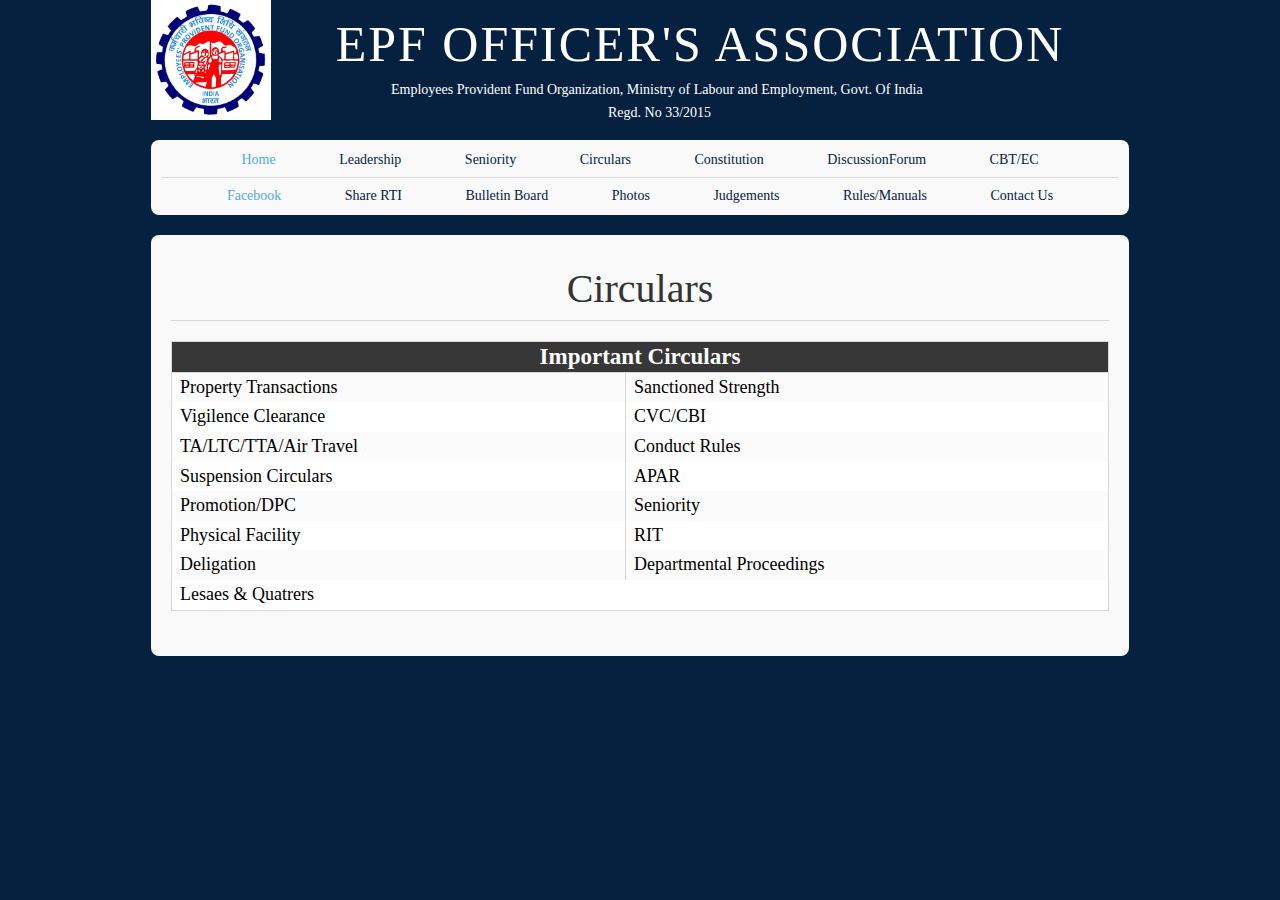
<file: circulars.html>
<!DOCTYPE html>
<html>
<head>
<title>Academic Education V2</title>
<meta charset="utf-8">
<meta name="viewport" content="width=device-width, initial-scale=1.0, maximum-scale=1.0, user-scalable=no">
<link href="layout/styles/layout.css" rel="stylesheet" type="text/css" media="all">
<link rel="preconnect" href="https://fonts.googleapis.com">
<link rel="preconnect" href="https://fonts.gstatic.com" crossorigin>
<link href="https://fonts.googleapis.com/css2?family=Playfair+Display&display=swap" rel="stylesheet">
<link rel="preconnect" href="https://fonts.googleapis.com">
<link rel="preconnect" href="https://fonts.gstatic.com" crossorigin>
<link href="https://fonts.googleapis.com/css2?family=Bitter:ital,wght@0,400;0,500;1,500&family=Playfair+Display&display=swap" rel="stylesheet">
</head>
<body id="top">
<div class="wrapper row1" style="height:140px;">
  <header id="header" class="clear"> 
    <div id="logo" class="fl_left">
      <h1><img src="images/logo.png" class="mainlogo"></h1>
    </div>
	
	<div>
		<p class="main-heading" style="font-size:50px; font-family:'Playfair+Display'; color:white; text-align: center;  letter-spacing: 2px; position: relative;
    top: -15px;">EPF OFFICER'S ASSOCIATION</p>
    <p class="sub-heading1" style="
    position: relative;
    top: -40px;
    left: 120px;
    color: white;
">Employees Provident Fund Organization, Ministry of Labour and Employment, Govt. Of India</p>
   <p class="sub-heading2" style="
   position: relative;
   left: 457px;
   color: white;
   top: -50px;
">Regd. No 33/2015</p>
	</div>
  </header>
</div>
<div class="wrapper row2">
  <div class="rounded">
    <nav id="mainav" class="clear"> 
      <ul class="clear">
        <li class="active"><a href="index.html">Home</a></li>
        <li><a class="active" href="#">Leadership</a></li>
        <li><a class="active" href="#">Seniority</a></li>
        <li><a class="active" href="#">Circulars</a></li>
        <li><a class="active" href="constitution.html">Constitution</a></li>
        <li><a class="active" href="#">DiscussionForum</a></li>
        <li><a class="active" href="#">CBT/EC</a></li>
      </ul>
    </nav>
    <hr>
    <nav id="mainav" class="clear"> 
      <ul class="clear">
        <li class="active"><a href="index.html">Facebook</a></li>
        <li><a class="active" href="#">Share RTI</a></li>
        <li><a class="active" href="#">Bulletin Board</a></li>
        <li><a class="active" href="#">Photos</a></li>
        <li><a class="active" href="#">Judgements</a></li>
        <li><a class="active" href="#">Rules/Manuals</a></li>
        <li><a class="active" href="#">Contact Us</a></li>
      </ul>
    </nav>
  </div>
</div>

<div class="wrapper row3" style="color:black">
    <div class="rounded">
      <main class="container clear"> 
        
      <h1 class="circulars">Circulars</h1>
            <table class="circular-table" width="50%" border="1">
                    <tr>
                      <th colspan="2">Important Circulars</th>
                    </tr>
                    <tr>
                      <td>Property Transactions</td>
                      <td>Sanctioned Strength</td>
                    </tr>
                    <tr>
                      <td>Vigilence Clearance</td>
                      <td>CVC/CBI</td>
                    </tr>
                    <tr>
                      <td>TA/LTC/TTA/Air Travel</td>
                      <td>Conduct Rules</td>
                    </tr>
                    <tr>
                      <td>Suspension Circulars</td>
                      <td>APAR</td>
                    </tr>
                    <tr>
                      <td>Promotion/DPC</td>
                      <td>Seniority</td>
                    </tr>
                    <tr>
                      <td>Physical Facility</td>
                      <td>RIT</td>
                    </tr>
                    <tr>
                      <td>Deligation</td>
                      <td>Departmental Proceedings</td>
                    </tr>
                    <tr>
                      <td colspan="2">Lesaes & Quatrers</td>
                    </tr>
            </table>

      </main>
    </div>
  </div>
<!-- JAVASCRIPTS --> 
<script src="layout/scripts/jquery.min.js"></script> 
<script src="layout/scripts/jquery.fitvids.min.js"></script> 
<script src="layout/scripts/jquery.mobilemenu.js"></script> 
<script src="layout/scripts/tabslet/jquery.tabslet.min.js"></script>
</body>
</html>
</file>
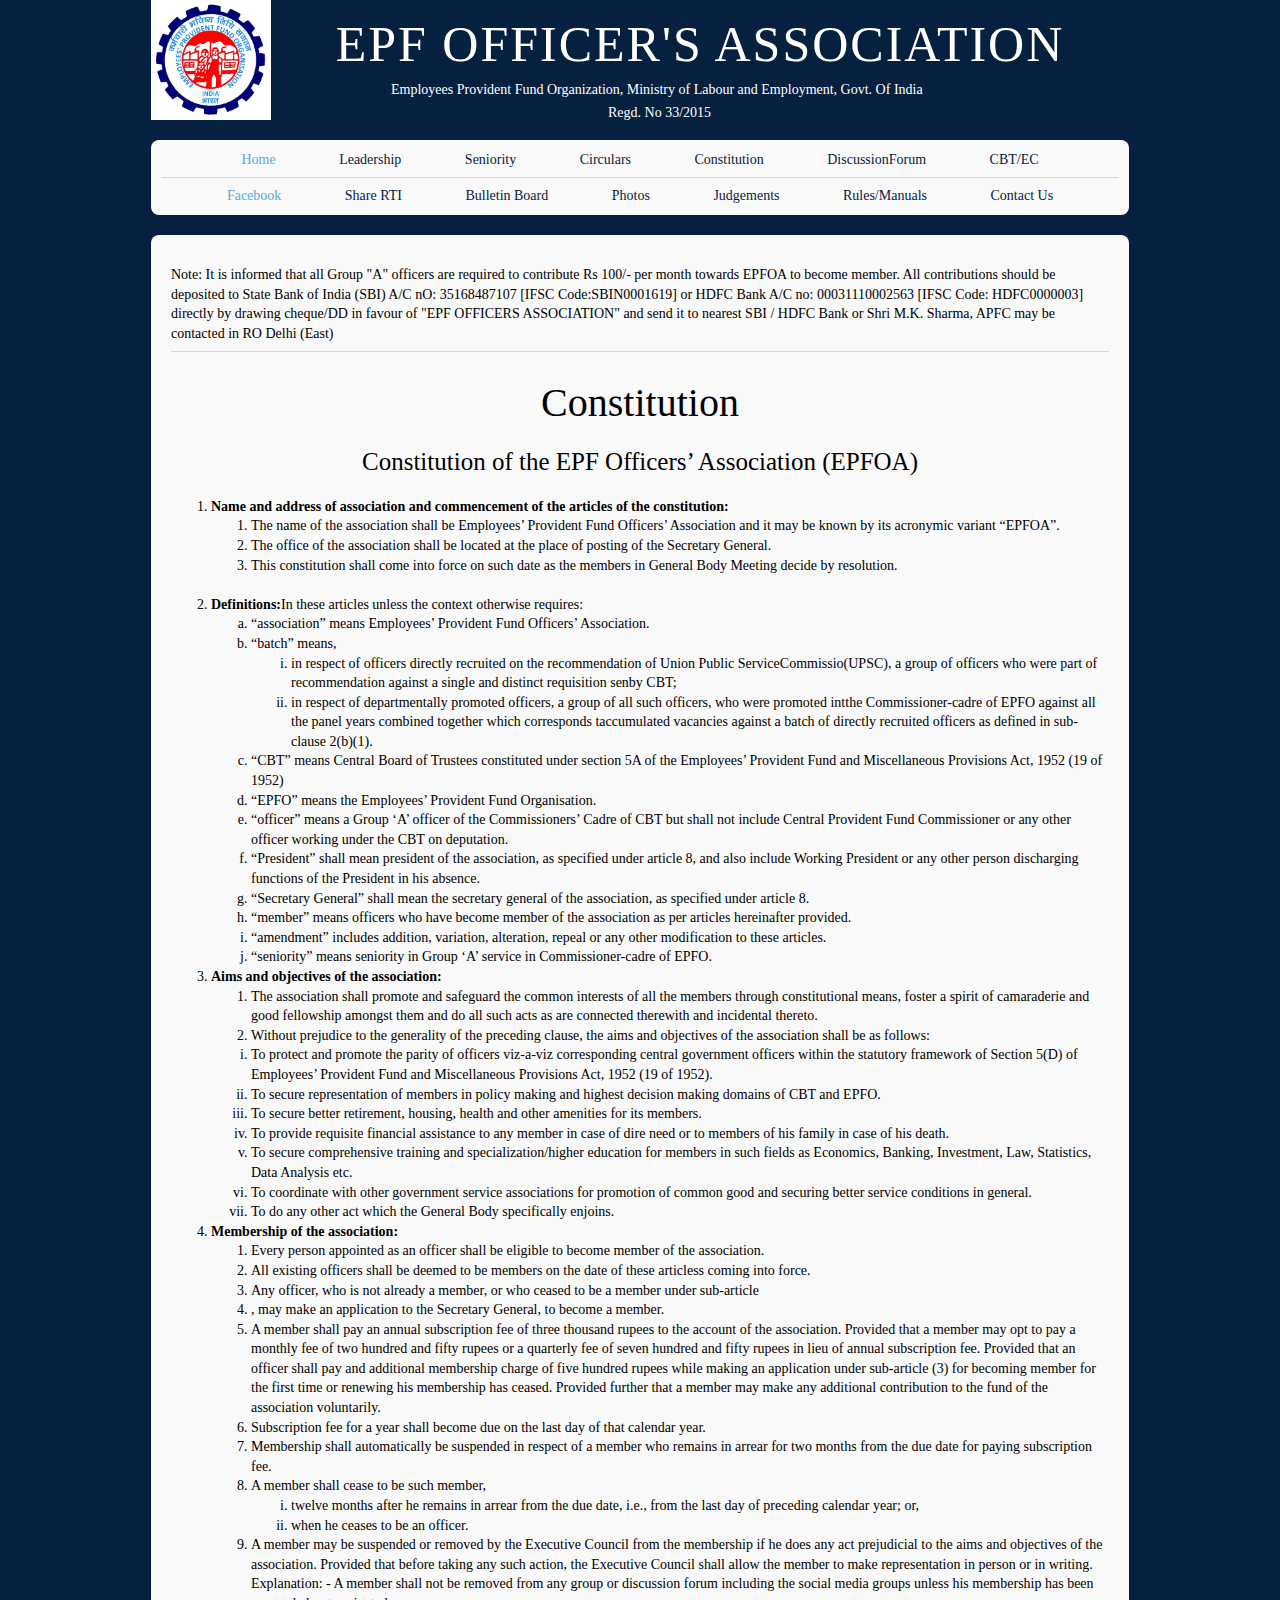
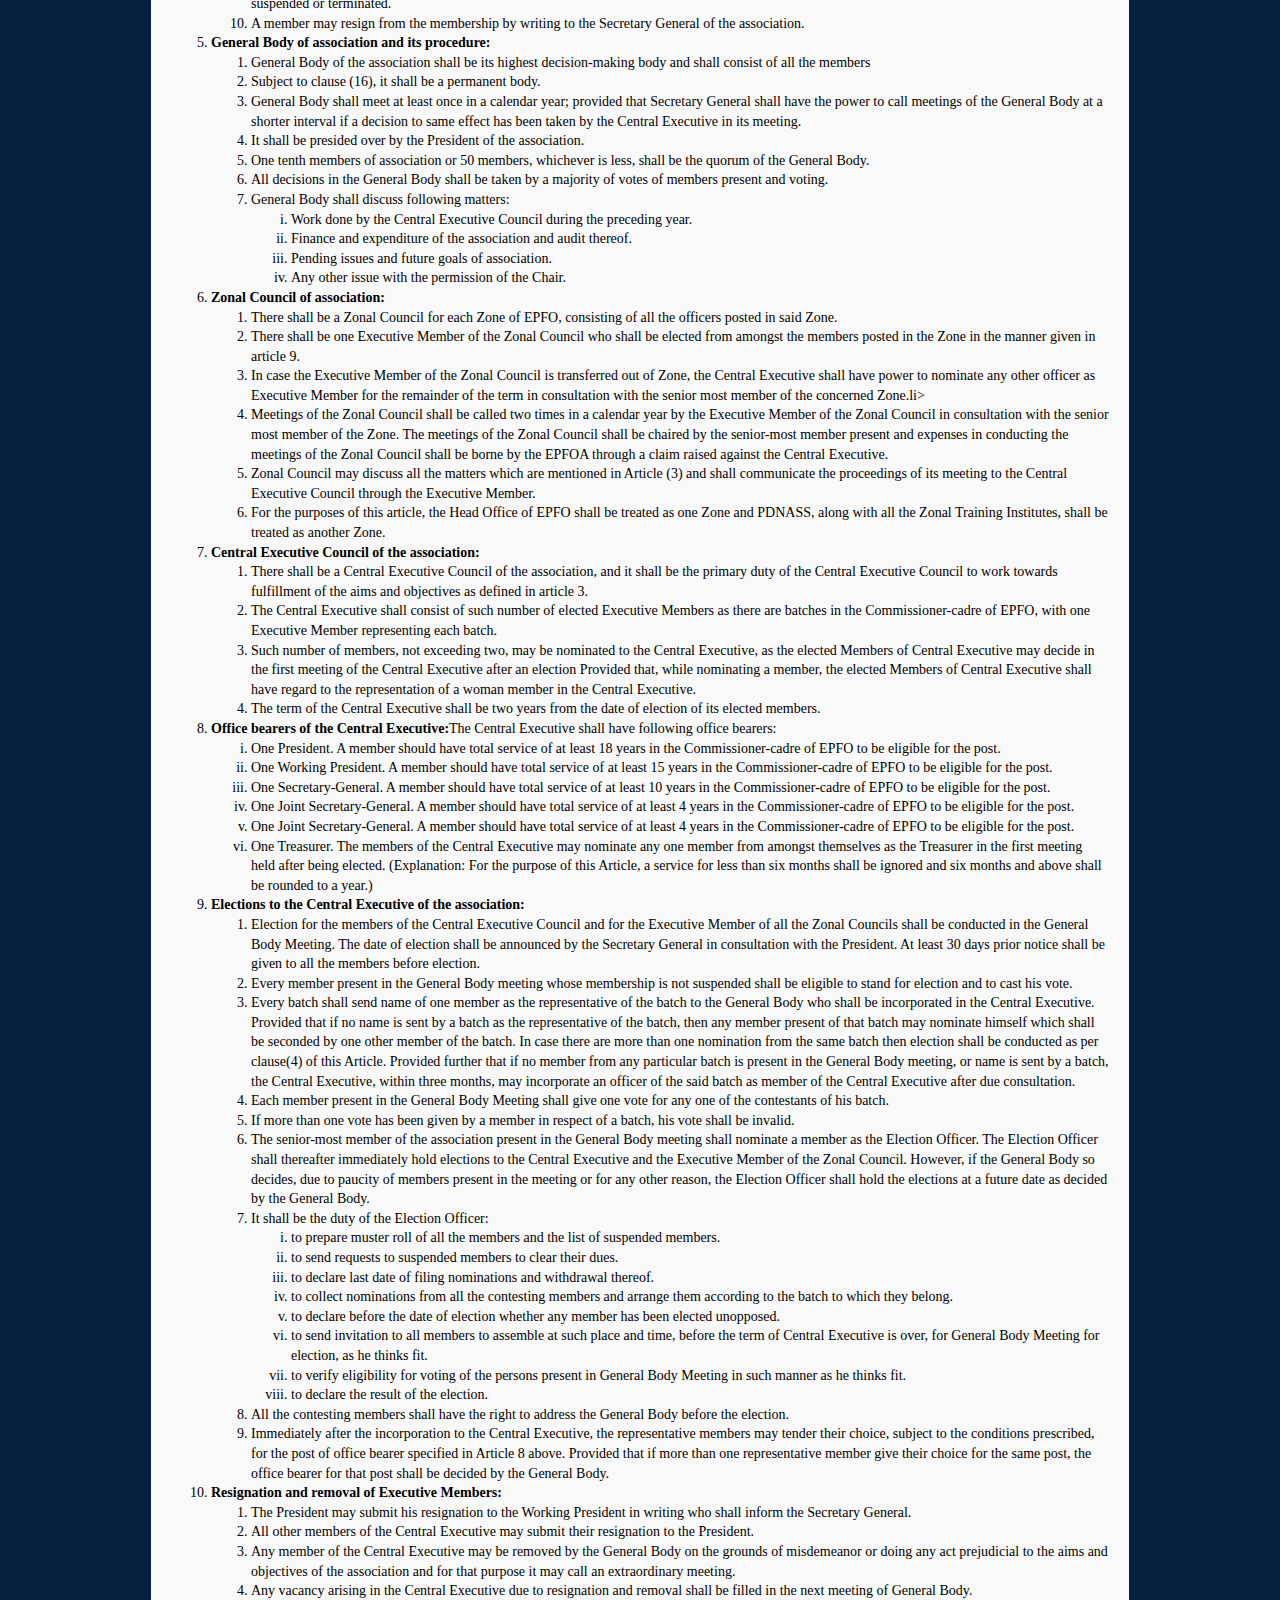
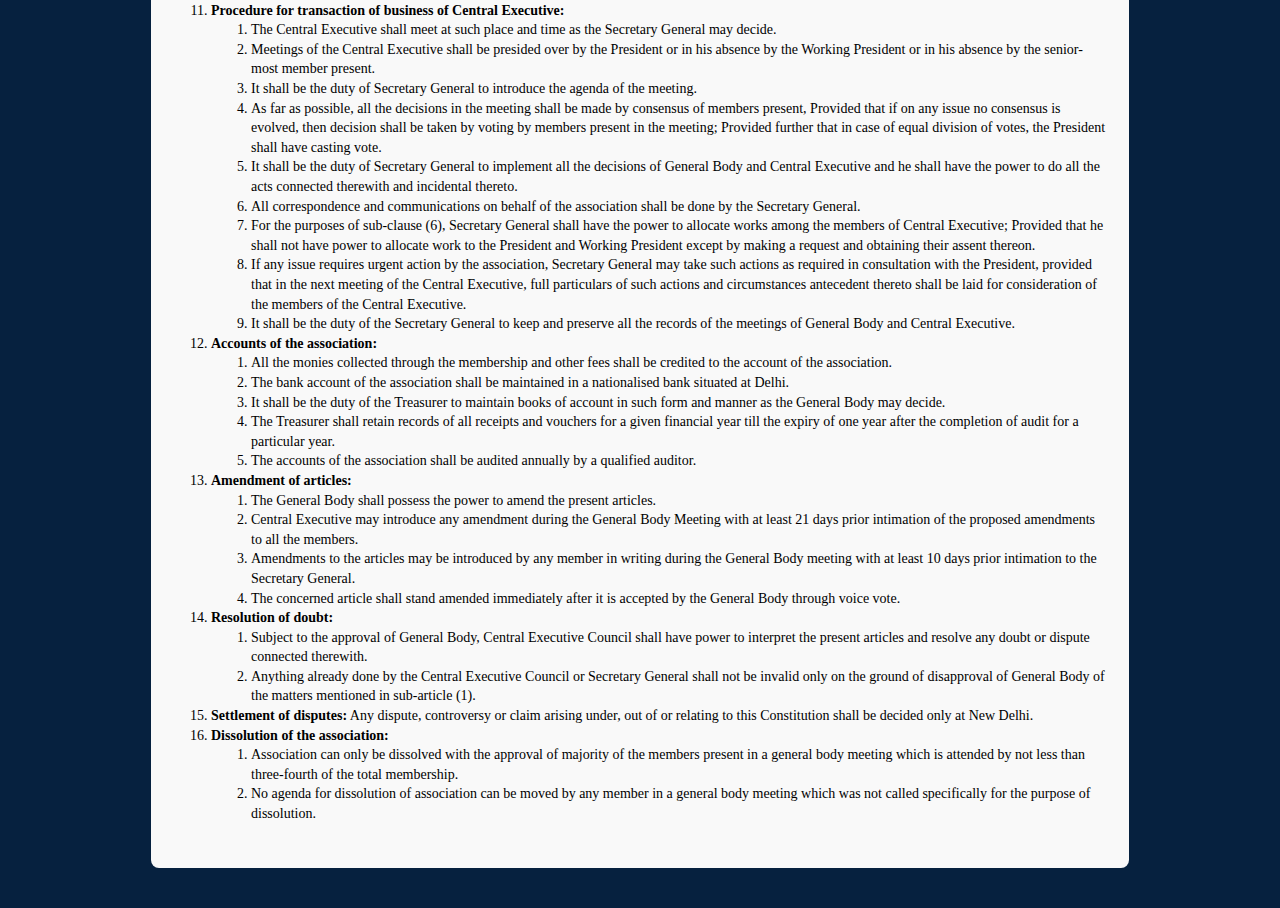
<file: constitution.html>
<!DOCTYPE html>
<html>
<head>
<title>Academic Education V2</title>
<meta charset="utf-8">
<meta name="viewport" content="width=device-width, initial-scale=1.0, maximum-scale=1.0, user-scalable=no">
<link href="layout/styles/layout.css" rel="stylesheet" type="text/css" media="all">
<link rel="preconnect" href="https://fonts.googleapis.com">
<link rel="preconnect" href="https://fonts.gstatic.com" crossorigin>
<link href="https://fonts.googleapis.com/css2?family=Playfair+Display&display=swap" rel="stylesheet">
<link rel="preconnect" href="https://fonts.googleapis.com">
<link rel="preconnect" href="https://fonts.gstatic.com" crossorigin>
<link href="https://fonts.googleapis.com/css2?family=Bitter:ital,wght@0,400;0,500;1,500&family=Playfair+Display&display=swap" rel="stylesheet">
</head>
<body id="top">
<div class="wrapper row1" style="height:140px;">
  <header id="header" class="clear"> 
    <div id="logo" class="fl_left">
      <h1><img src="images/logo.png" class="mainlogo"></h1>
    </div>
	
	<div>
		<p class="main-heading" style="font-size:50px; font-family:'Playfair+Display'; color:white; text-align: center;  letter-spacing: 2px; position: relative;
    top: -15px;">EPF OFFICER'S ASSOCIATION</p>
    <p class="sub-heading1" style="
    position: relative;
    top: -40px;
    left: 120px;
    color: white;
">Employees Provident Fund Organization, Ministry of Labour and Employment, Govt. Of India</p>
   <p class="sub-heading2" style="
   position: relative;
   left: 457px;
   color: white;
   top: -50px;
">Regd. No 33/2015</p>
	</div>
  </header>
</div>
<div class="wrapper row2">
  <div class="rounded">
    <nav id="mainav" class="clear"> 
      <ul class="clear">
        <li class="active"><a href="index.html">Home</a></li>
        <li><a class="active" href="#">Leadership</a></li>
        <li><a class="active" href="#">Seniority</a></li>
        <li><a class="active" href="#">Circulars</a></li>
        <li><a class="active" href="constitution.html">Constitution</a></li>
        <li><a class="active" href="#">DiscussionForum</a></li>
        <li><a class="active" href="#">CBT/EC</a></li>
      </ul>
    </nav>
    <hr>
    <nav id="mainav" class="clear"> 
      <ul class="clear">
        <li class="active"><a href="index.html">Facebook</a></li>
        <li><a class="active" href="#">Share RTI</a></li>
        <li><a class="active" href="#">Bulletin Board</a></li>
        <li><a class="active" href="#">Photos</a></li>
        <li><a class="active" href="#">Judgements</a></li>
        <li><a class="active" href="#">Rules/Manuals</a></li>
        <li><a class="active" href="#">Contact Us</a></li>
      </ul>
    </nav>
  </div>
</div>

<div class="wrapper row3" style="color:black">
    <div class="rounded">
      <main class="container clear"> 
            <div class="constitution-top">
                Note: It is informed that all Group "A" officers are required to contribute Rs 100/- per month towards EPFOA to become member. All contributions should be deposited to State Bank of India (SBI) A/C nO: 35168487107 [IFSC Code:SBIN0001619] or HDFC Bank A/C no: 00031110002563 [IFSC Code: HDFC0000003] directly by drawing cheque/DD in favour of "EPF OFFICERS ASSOCIATION" and send it to nearest SBI / HDFC Bank or Shri M.K. Sharma, APFC may be contacted in RO Delhi (East)
            </div>
            <hr>
            <div class="constitution-middle" style="font-family: 'Times New Roman', Times, serif;">
                <p class="constitution-head" style="font-size:40px; color:black; text-align: center;">Constitution<p>
                <p class="constitution sub-head" style="font-size:25px; color:black; text-align: center;">Constitution of the EPF Officers’ Association (EPFOA)</p>
                <ol type="1">
                  <!--line 1-->
                    <li><b>Name and address of association and commencement of the articles of the constitution:</b>
                      <ol type="1">
                        <li>
                          The name of the association shall be Employees’ Provident Fund Officers’ Association and it may be known by its acronymic variant “EPFOA”.
                        </li>
                        <li>
                          The office of the association shall be located at the place of posting of the Secretary General.
                        </li>
                        <li>
                          This constitution shall come into force on such date as the members in General Body Meeting decide by resolution.
                        </li>
                      </ol>
                    </li>

                    <br>
                    <!--line 2-->
                    <li>
                      <b>Definitions:</b>In these articles unless the context otherwise requires:
                      <ol type="a">
                            <li>“association” means Employees’ Provident Fund Officers’ Association.</li>
                            <li> “batch” means,</li>
                              <ol type="i">
                                <li>in respect of officers directly recruited on the recommendation of Union Public ServiceCommissio(UPSC), a group of officers who were part of recommendation against a single and distinct requisition senby CBT;</li>
                                <li>in respect of departmentally promoted officers, a group of all such officers, who were promoted intthe Commissioner-cadre of EPFO against all the panel years combined together which corresponds taccumulated vacancies against a batch of directly recruited officers as defined in sub-clause 2(b)(1).</li>
                              </ol>

                          <li> “CBT” means Central Board of Trustees constituted under section 5A of the Employees’
                            Provident Fund and Miscellaneous Provisions Act, 1952 (19 of 1952)
                          </li>
                          <li>  “EPFO” means the Employees’ Provident Fund Organisation.</li>
                          <li> “officer” means a Group ‘A’ officer of the Commissioners’ Cadre of CBT but shall not include Central Provident Fund Commissioner or any other officer working under the CBT on deputation.</li>
                          <li >“President” shall mean president of the association, as specified under article 8, and also include Working President or any other person discharging functions of the President in his absence.</li>
                          <li>“Secretary General” shall mean the secretary general of the association, as specified under article 8.</li>
                          <li> “member” means officers who have become member of the association as per articles hereinafter provided.</li>
                          <li>“amendment” includes addition, variation, alteration, repeal or any other modification to these articles.</li>
                          <li> “seniority” means seniority in Group ‘A’ service in Commissioner-cadre of EPFO.</li>
                      </ol>
                    </li>

                    <!--line 3-->
                    <li>
                      <b>Aims and objectives of the association: </b>
                          <ol type="1">
                            <li>The association shall promote and safeguard the common interests of all the members through constitutional means, foster a spirit of camaraderie and good fellowship amongst them and do all such acts as are connected therewith and incidental thereto.
                            </li>
                            <li>
                              Without prejudice to the generality of the preceding clause, the aims and objectives of the association shall be as follows:
                            </li>
                          </ol>
                          <ol type="i">
                            <li>To protect and promote the parity of officers viz-a-viz corresponding central government officers within the statutory framework of Section 5(D) of Employees’ Provident Fund and Miscellaneous Provisions Act, 1952 (19 of 1952).</li>
                            <li>To secure representation of members in policy making and highest decision making domains of CBT and EPFO.</li>
                            <li>To secure better retirement, housing, health and other amenities for its members.</li>
                            <li>To provide requisite financial assistance to any member in case of dire need or to members of his family in case of his death.</li>
                            <li>To secure comprehensive training and specialization/higher education for members in such fields as Economics, Banking, Investment, Law, Statistics, Data Analysis etc.</li>
                            <li>To coordinate with other government service associations for promotion of common
                              good and securing better service conditions in general.</li>
                            <li> To do any other act which the General Body specifically enjoins.</li>
                          </ol>
                    </li>

                    <!--line 4-->
                    <li>
                      <b>Membership of the association:</b>
                      <ol type="1">
                        <li> Every person appointed as an officer shall be eligible to become member of the association.</li>
                        <li>All existing officers shall be deemed to be members on the date of these articless coming into force.</li>
                        <li> Any officer, who is not already a member, or who ceased to be a member under sub-article</li>
                        <li>, may make an application to the Secretary General, to become a member.</li>
                        <li>A member shall pay an annual subscription fee of three thousand rupees to the account of the association. Provided that a member may opt to pay a monthly fee of two hundred and fifty rupees or a quarterly fee of seven hundred and fifty rupees in lieu of annual subscription fee. Provided that an officer shall pay and additional membership charge of
                          five hundred rupees while making an application under sub-article (3) for becoming member for the first time or renewing his membership has ceased. Provided further that a member may make any additional contribution to the fund of the association voluntarily.</li>
                        <li> Subscription fee for a year shall become due on the last day of that calendar year.</li>
                        <li> Membership shall automatically be suspended in respect of a member who remains in arrear for two months from the due date for paying subscription fee.</li>
                        <li>A member shall cease to be such member,</li>
                            <ol type="i">
                              <li> twelve months after he remains in arrear from the due date, i.e., from the last day of preceding calendar year; or,</li>
                              <li> when he ceases to be an officer.</li>
                            </ol>
                            <li> A member may be suspended or removed by the Executive Council from the membership if he does any act prejudicial to the aims and objectives of the association. Provided that before taking any such action, the Executive Council shall allow the member to make representation in person or in writing. Explanation: - A member shall not be removed from any group or discussion forum including the social media groups unless his membership has been suspended or terminated.</li>  
                            <li> A member may resign from the membership by writing to the Secretary General of the association.</li>  
                          </ol>
                    </li>

                    <!--line 5-->
                    <li>
                      <b>General Body of association and its procedure: </b>
                      <ol type="1">
                        <li>General Body of the association shall be its highest decision-making body and shall consist of all the members </li>
                        <li>Subject to clause (16), it shall be a permanent body.</li>
                        <li>General Body shall meet at least once in a calendar year; provided that Secretary General shall have the power to call meetings of the General Body at a shorter interval if a decision to same effect has been taken by the Central Executive in its meeting.</li>
                        <li>It shall be presided over by the President of the association.</li>
                        <li> One tenth members of association or 50 members, whichever is less, shall be the quorum of the General Body.</li>
                        <li>All decisions in the General Body shall be taken by a majority of votes of members present and voting.</li>
                        <li>General Body shall discuss following matters:</li>
                            <ol type="i">
                              <li> Work done by the Central Executive Council during the preceding year.</li>
                              <li>Finance and expenditure of the association and audit thereof.</li>
                              <li>Pending issues and future goals of association.</li>
                              <li>Any other issue with the permission of the Chair.</li>
                            </ol>
                      </ol>
                    </li>

                    <!--line 6-->
                    <li>
                      <b>Zonal Council of association: </b>
                      <ol type="1">
                        <li> There shall be a Zonal Council for each Zone of EPFO, consisting of all the officers posted in said Zone.</li>
                        <li>  There shall be one Executive Member of the Zonal Council who shall be elected from amongst the members posted in the Zone in the manner given in article 9.</li>
                        <li> In case the Executive Member of the Zonal Council is transferred out of Zone, the Central Executive shall have power to nominate any other officer as Executive Member for the remainder of the term in consultation with the senior most member of the concerned Zone.li>
                        <li>  Meetings of the Zonal Council shall be called two times in a calendar year by the Executive Member of the Zonal Council in consultation with the senior most member of the Zone. The meetings of the Zonal Council shall be chaired by the senior-most member present and expenses in conducting the meetings of the Zonal Council shall be borne by the EPFOA
                          through a claim raised against the Central Executive.</li>
                        <li>Zonal Council may discuss all the matters which are mentioned in Article (3) and shall communicate the proceedings of its meeting to the Central Executive Council through the Executive Member.</li>
                        <li> For the purposes of this article, the Head Office of EPFO shall be treated as one Zone and PDNASS, along with all the Zonal Training Institutes, shall be treated as another Zone.</li>
                      </ol>
                    </li>

                    <!--line 7-->
                      <li>
                        <b>Central Executive Council of the association:</b>
                          <ol type="1">
                            <li> There shall be a Central Executive Council of the association, and it shall be the primary duty of the Central Executive Council to work towards fulfillment of the aims and objectives as defined in article 3.</li>
                            <li> The Central Executive shall consist of such number of elected Executive Members as there are batches in the Commissioner-cadre of EPFO, with one Executive Member representing each batch.</li>
                            <li>Such number of members, not exceeding two, may be nominated to the Central Executive, as the elected Members of Central Executive may decide in the first meeting of the Central Executive after an election
                              Provided that, while nominating a member, the elected Members of Central Executive shall have regard to the representation of a woman member in the Central Executive.</li>
                            <li>The term of the Central Executive shall be two years from the date of election of its elected members.</li>
                          </ol>
                    </li>

                    <!--line 8-->
                    <li>
                      <b>Office bearers of the Central Executive:</b>The Central Executive shall have following office bearers:
                      <ol type="i">
                        <li>One President. A member should have total service of at least 18 years in the Commissioner-cadre of EPFO to be eligible for the post.</li>
                        <li>One Working President. A member should have total service of at least 15 years in the Commissioner-cadre of EPFO to be eligible for the post.</li>
                        <li> One Secretary-General. A member should have total service of at least 10 years in the Commissioner-cadre of EPFO to be eligible for the post.</li>
                        <li>One Joint Secretary-General. A member should have total service of at least 4 years in the Commissioner-cadre of EPFO to be eligible for the post.</li>
                        <li>One Joint Secretary-General. A member should have total service of at least 4 years in the Commissioner-cadre of EPFO to be eligible for the post.</li>
                        <li> One Treasurer. The members of the Central Executive may nominate any one member from amongst themselves as the Treasurer in the first meeting held after being elected. (Explanation: For the purpose of this Article, a service for less than six months shall be ignored and six months and above shall be rounded to a year.)</li>
                      </ol>
                    </li>

                   <!--line 9-->
                   <li>
                        <b>Elections to the Central Executive of the association:</b>
                        <ol type="1">
                          <li>Election for the members of the Central Executive Council and for the Executive Member of all the Zonal Councils shall be conducted in the General Body Meeting. The date of election shall be announced by the Secretary General in consultation with the President. At least 30 days prior notice shall be given to all the members before election.</li>
                          <li>Every member present in the General Body meeting whose membership is not suspended shall be eligible to stand for election and to cast his vote.</li>
                          <li> Every batch shall send name of one member as the representative of the batch to the General Body who shall be incorporated in the Central Executive. Provided that if no name is sent by a batch as the representative of the batch, then any member present of that batch may nominate himself which shall be seconded by one other member of the batch. In case there are more than one nomination from the same batch then election shall be conducted as per clause(4) of this Article.
                            Provided further that if no member from any particular batch is present in the General Body meeting, or name is sent by a batch, the Central Executive, within three months, may incorporate an officer of the said batch as member of the Central Executive after due consultation.</li>
                          <li>Each member present in the General Body Meeting shall give one vote for any one of the contestants of his batch.</li>
                          <li> If more than one vote has been given by a member in respect of a batch, his vote shall be invalid.</li>
                          <li> The senior-most member of the association present in the General Body meeting shall nominate a member as the Election Officer. The Election Officer shall thereafter immediately hold elections to the Central Executive and the Executive Member of the Zonal Council. However, if the General Body so decides, due to paucity of members present in the meeting or for any other reason, the Election Officer shall hold the elections at a future date as decided by the General Body.</li>
                          <li> It shall be the duty of the Election Officer:</li>
                            <ol type="i">
                                <li>to prepare muster roll of all the members and the list of suspended members.</li>
                                <li>to send requests to suspended members to clear their dues.</li>
                                <li>to declare last date of filing nominations and withdrawal thereof.</li>
                                <li> to collect nominations from all the contesting members and arrange them according to the batch to which they belong.</li>
                                <li>to declare before the date of election whether any member has been elected unopposed.</li>
                                <li> to send invitation to all members to assemble at such place and time, before the term of Central Executive is over, for General Body Meeting for election, as he thinks fit.</li>
                                <li>to verify eligibility for voting of the persons present in General Body Meeting in such manner as he thinks fit.</li>
                                <li> to declare the result of the election.</li>
                              </ol>
                              <li>All the contesting members shall have the right to address the General Body before the election.</li>
                              <li> Immediately after the incorporation to the Central Executive, the representative members may tender their choice, subject to the conditions prescribed, for the post of office bearer specified in Article 8 above. Provided that if more than one representative member give their choice for the same post, the office bearer for that post shall be decided by the General Body.</li>
                          </ol>
                   </li> 

                   <!--line 10-->
                   <li>
                      <b>Resignation and removal of Executive Members:</b>
                      <ol type="1">
                        <li>The President may submit his resignation to the Working President in writing who shall inform the Secretary General.</li>
                        <li>All other members of the Central Executive may submit their resignation to the President.</li>
                        <li>Any member of the Central Executive may be removed by the General Body on the grounds of misdemeanor or doing any act prejudicial to the aims and objectives of the association and for that purpose it may call an extraordinary meeting.</li>
                        <li> Any vacancy arising in the Central Executive due to resignation and removal shall be filled in the next meeting of General Body.</li>
                      </ol>
                   </li>

                   <!--line 11-->
                   <li>
                      <b>Procedure for transaction of business of Central Executive:</b>
                      <ol type="1">
                          <li>The Central Executive shall meet at such place and time as the Secretary General may decide.</li>
                          <li>Meetings of the Central Executive shall be presided over by the President or in his absence by the Working President or in his absence by the senior-most member present.</li>
                          <li>It shall be the duty of Secretary General to introduce the agenda of the meeting.</li>
                          <li>As far as possible, all the decisions in the meeting shall be made by consensus of members present, Provided that if on any issue no consensus is evolved, then decision shall be taken by voting by members present in the meeting; Provided further that in case of equal division of votes, the President shall have casting vote.</li>
                          <li>It shall be the duty of Secretary General to implement all the decisions of General Body and Central Executive and he shall have the power to do all the acts connected therewith and incidental thereto.</li>
                          <li>All correspondence and communications on behalf of the association shall be done by the Secretary General.</li>
                          <li> For the purposes of sub-clause (6), Secretary General shall have the power to allocate works among the members of Central Executive; Provided that he shall not have power to allocate work to the President and Working President except by making a request and obtaining their assent thereon.</li>
                          <li> If any issue requires urgent action by the association, Secretary General may take such actions as required in consultation with the President, provided that in the next meeting of the Central Executive, full particulars of such actions and circumstances antecedent thereto
                            shall be laid for consideration of the members of the Central Executive.</li>
                          <li>It shall be the duty of the Secretary General to keep and preserve all the records of the meetings of General Body and Central Executive.</li>
                      </ol>
                    </li>

                    <!--line 12-->
                    <li>
                      <b>Accounts of the association: </b>
                        <ol type="1">
                            <li> All the monies collected through the membership and other fees shall be credited to the account of the association.</li>
                            <li>The bank account of the association shall be maintained in a nationalised bank situated at Delhi.</li>
                            <li> It shall be the duty of the Treasurer to maintain books of account in such form and manner as the General Body may decide.</li>
                            <li>The Treasurer shall retain records of all receipts and vouchers for a given financial year till the expiry of one year after the completion of audit for a particular year.</li>
                            <li>The accounts of the association shall be audited annually by a qualified auditor.</li>
                        </ol>
                    </li>

                    <!--line 13-->
                    <li>
                      <b>Amendment of articles:</b>
                      <ol type="1">
                        <li>The General Body shall possess the power to amend the present articles.</li>
                        <li>Central Executive may introduce any amendment during the General Body Meeting with at least 21 days prior intimation of the proposed amendments to all the members.</li>
                        <li> Amendments to the articles may be introduced by any member in writing during the General Body meeting with at least 10 days prior intimation to the Secretary General.</li>
                        <li> The concerned article shall stand amended immediately after it is accepted by the General Body through voice vote.</li>
                      </ol>
                    </li>

                    <!--line 14-->
                    <li>
                      <b>Resolution of doubt:</b>
                      <ol type="1">
                        <li> Subject to the approval of General Body, Central Executive Council shall have power to interpret the present articles and resolve any doubt or dispute connected therewith.</li>
                        <li>Anything already done by the Central Executive Council or Secretary General shall not be invalid only on the ground of disapproval of General Body of the matters mentioned in sub-article (1).</li>
                      </ol>
                    </li>
                    
                    <!--line 15-->
                  <li>
                    <b>Settlement of disputes:</b>
                    Any dispute, controversy or claim arising under, out of or relating to this Constitution shall be decided only at New Delhi.
                  </li>
                  
                  <!--line 16-->
                  <li>
                    <b>Dissolution of the association:</b>
                    <ol type="1">
                      <li>Association can only be dissolved with the approval of majority of the members present in a general body meeting which is attended by not less than three-fourth of the total membership.</li>
                      <li> No agenda for dissolution of association can be moved by any member in a general body meeting which was not called specifically for the purpose of dissolution.</li>
                    </ol>
                  </li>
                </ol>
            </div>
      </main>
    </div>
  </div>
<!-- JAVASCRIPTS --> 
<script src="layout/scripts/jquery.min.js"></script> 
<script src="layout/scripts/jquery.fitvids.min.js"></script> 
<script src="layout/scripts/jquery.mobilemenu.js"></script> 
<script src="layout/scripts/tabslet/jquery.tabslet.min.js"></script>
</body>
</html>
</file>
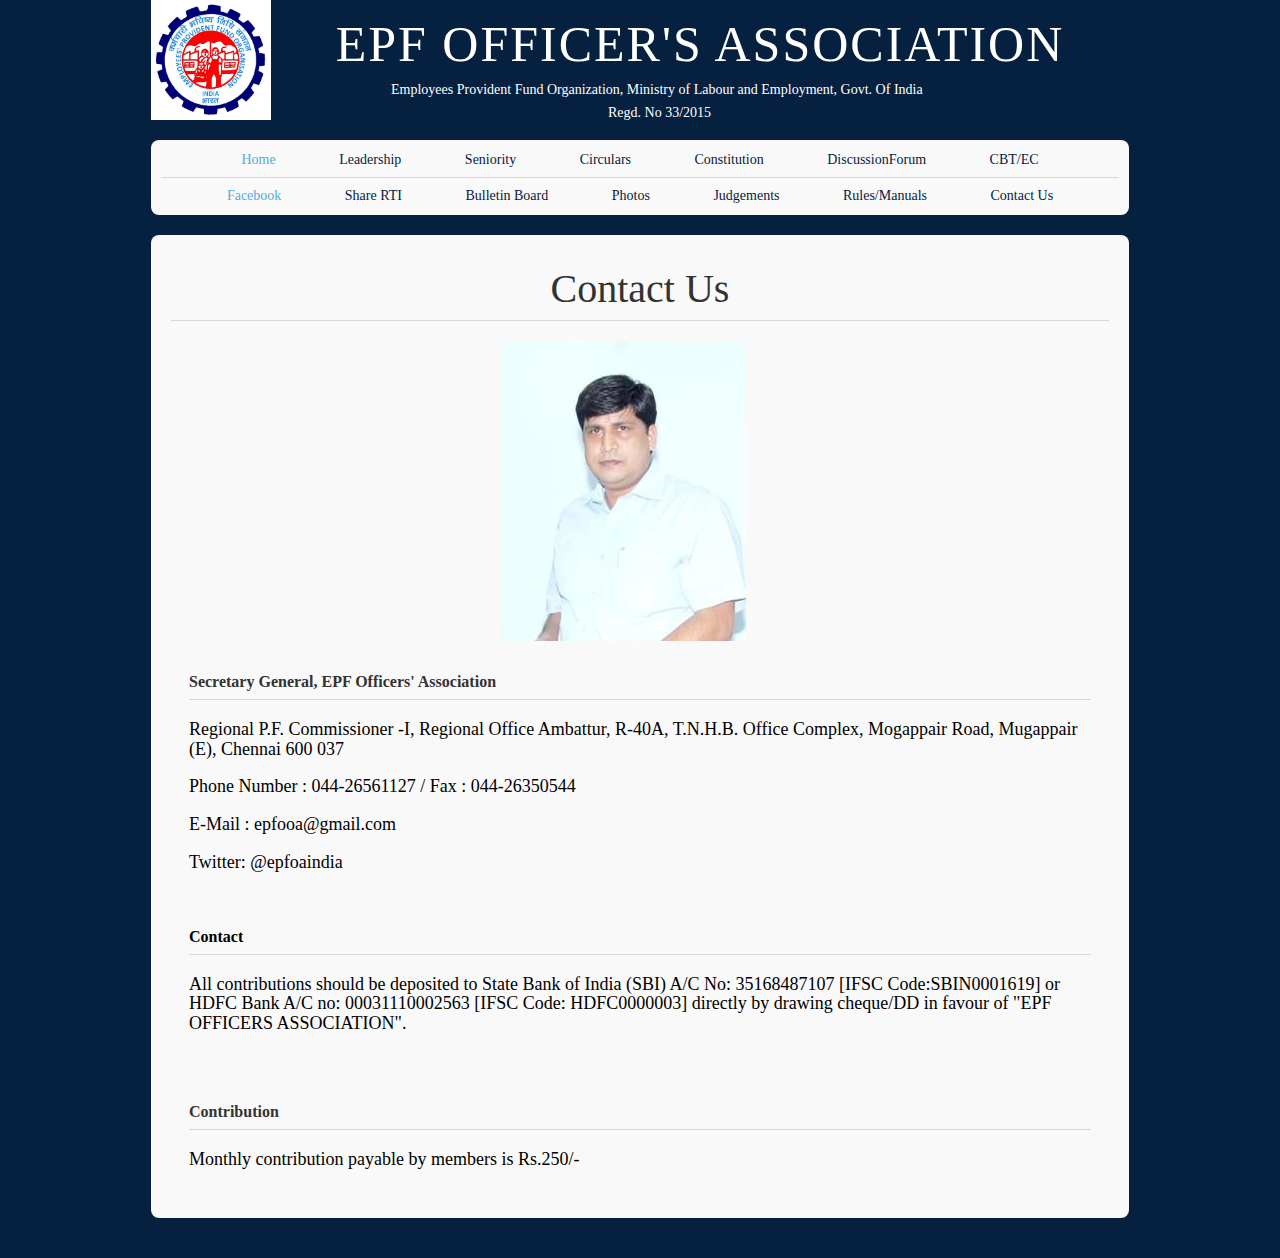
<file: contactus.html>
<!DOCTYPE html>
<html>
<head>
<title>Academic Education V2</title>
<meta charset="utf-8">
<meta name="viewport" content="width=device-width, initial-scale=1.0, maximum-scale=1.0, user-scalable=no">
<link href="layout/styles/layout.css" rel="stylesheet" type="text/css" media="all">
<link rel="preconnect" href="https://fonts.googleapis.com">
<link rel="preconnect" href="https://fonts.gstatic.com" crossorigin>
<link href="https://fonts.googleapis.com/css2?family=Playfair+Display&display=swap" rel="stylesheet">
<link rel="preconnect" href="https://fonts.googleapis.com">
<link rel="preconnect" href="https://fonts.gstatic.com" crossorigin>
<link href="https://fonts.googleapis.com/css2?family=Bitter:ital,wght@0,400;0,500;1,500&family=Playfair+Display&display=swap" rel="stylesheet">
</head>
<body id="top">
<div class="wrapper row1" style="height:140px;">
  <header id="header" class="clear"> 
    <div id="logo" class="fl_left">
      <h1><img src="images/logo.png" class="mainlogo"></h1>
    </div>
	
	<div>
		<p class="main-heading" style="font-size:50px; font-family:'Playfair+Display'; color:white; text-align: center;  letter-spacing: 2px; position: relative;
    top: -15px;">EPF OFFICER'S ASSOCIATION</p>
    <p class="sub-heading1" style="
    position: relative;
    top: -40px;
    left: 120px;
    color: white;
">Employees Provident Fund Organization, Ministry of Labour and Employment, Govt. Of India</p>
   <p class="sub-heading2" style="
   position: relative;
   left: 457px;
   color: white;
   top: -50px;
">Regd. No 33/2015</p>
	</div>
  </header>
</div>
<div class="wrapper row2">
  <div class="rounded">
    <nav id="mainav" class="clear"> 
      <ul class="clear">
        <li class="active"><a href="index.html">Home</a></li>
        <li><a class="active" href="#">Leadership</a></li>
        <li><a class="active" href="#">Seniority</a></li>
        <li><a class="active" href="#">Circulars</a></li>
        <li><a class="active" href="constitution.html">Constitution</a></li>
        <li><a class="active" href="#">DiscussionForum</a></li>
        <li><a class="active" href="#">CBT/EC</a></li>
      </ul>
    </nav>
    <hr>
    <nav id="mainav" class="clear"> 
      <ul class="clear">
        <li class="active"><a href="index.html">Facebook</a></li>
        <li><a class="active" href="#">Share RTI</a></li>
        <li><a class="active" href="#">Bulletin Board</a></li>
        <li><a class="active" href="#">Photos</a></li>
        <li><a class="active" href="#">Judgements</a></li>
        <li><a class="active" href="#">Rules/Manuals</a></li>
        <li><a class="active" href="#">Contact Us</a></li>
      </ul>
    </nav>
  </div>
</div>

<div class="wrapper row3" style="color:black">
    <div class="rounded">
      <main class="container clear"> 
        <h1  style="color: #333; font-size:40px; text-align: center;">Contact Us</h1>
        <div class="main-img">
            <img src="images/SS.jpg" style="position: relative; left:330px">
        </div>
        <div class="info"  style=" font-size: 18px; text-align: left; margin: 1em;">
            <h1 style=" margin-top: 2em;  color: #333;"><b>Secretary General, EPF Officers' Association</b></h1>
            <p>Regional P.F. Commissioner -I, Regional Office Ambattur, R-40A, T.N.H.B. Office Complex, Mogappair Road, Mugappair (E), Chennai 600 037</p>
            <p>Phone Number : 044-26561127 / Fax : 044-26350544</p>
            <p>E-Mail : epfooa@gmail.com</p>
            <p>Twitter: @epfoaindia</p>
        </div>
        <br>

        <div class="contact" style="font-size: 18px;  margin: 1em;">
            <h1><b>Contact</b></h1>
            <p>All contributions should be deposited to State Bank of India (SBI) A/C No: 35168487107 [IFSC Code:SBIN0001619] or HDFC Bank A/C no: 00031110002563 [IFSC Code: HDFC0000003] directly by drawing cheque/DD in favour of "EPF OFFICERS ASSOCIATION".</p>
        </div>

        <br>
        <div class="contribution" style=" font-size: 18px; margin: 1em;">
            <h1 style=" margin-top: 2em;  color: #333;"><b>Contribution</b></h1>
            <p>Monthly contribution payable by members is Rs.250/-</p>
        </div>
      </main>
    </div>
  </div>
<!-- JAVASCRIPTS --> 
<script src="layout/scripts/jquery.min.js"></script> 
<script src="layout/scripts/jquery.fitvids.min.js"></script> 
<script src="layout/scripts/jquery.mobilemenu.js"></script> 
<script src="layout/scripts/tabslet/jquery.tabslet.min.js"></script>
</body>
</html>
</file>
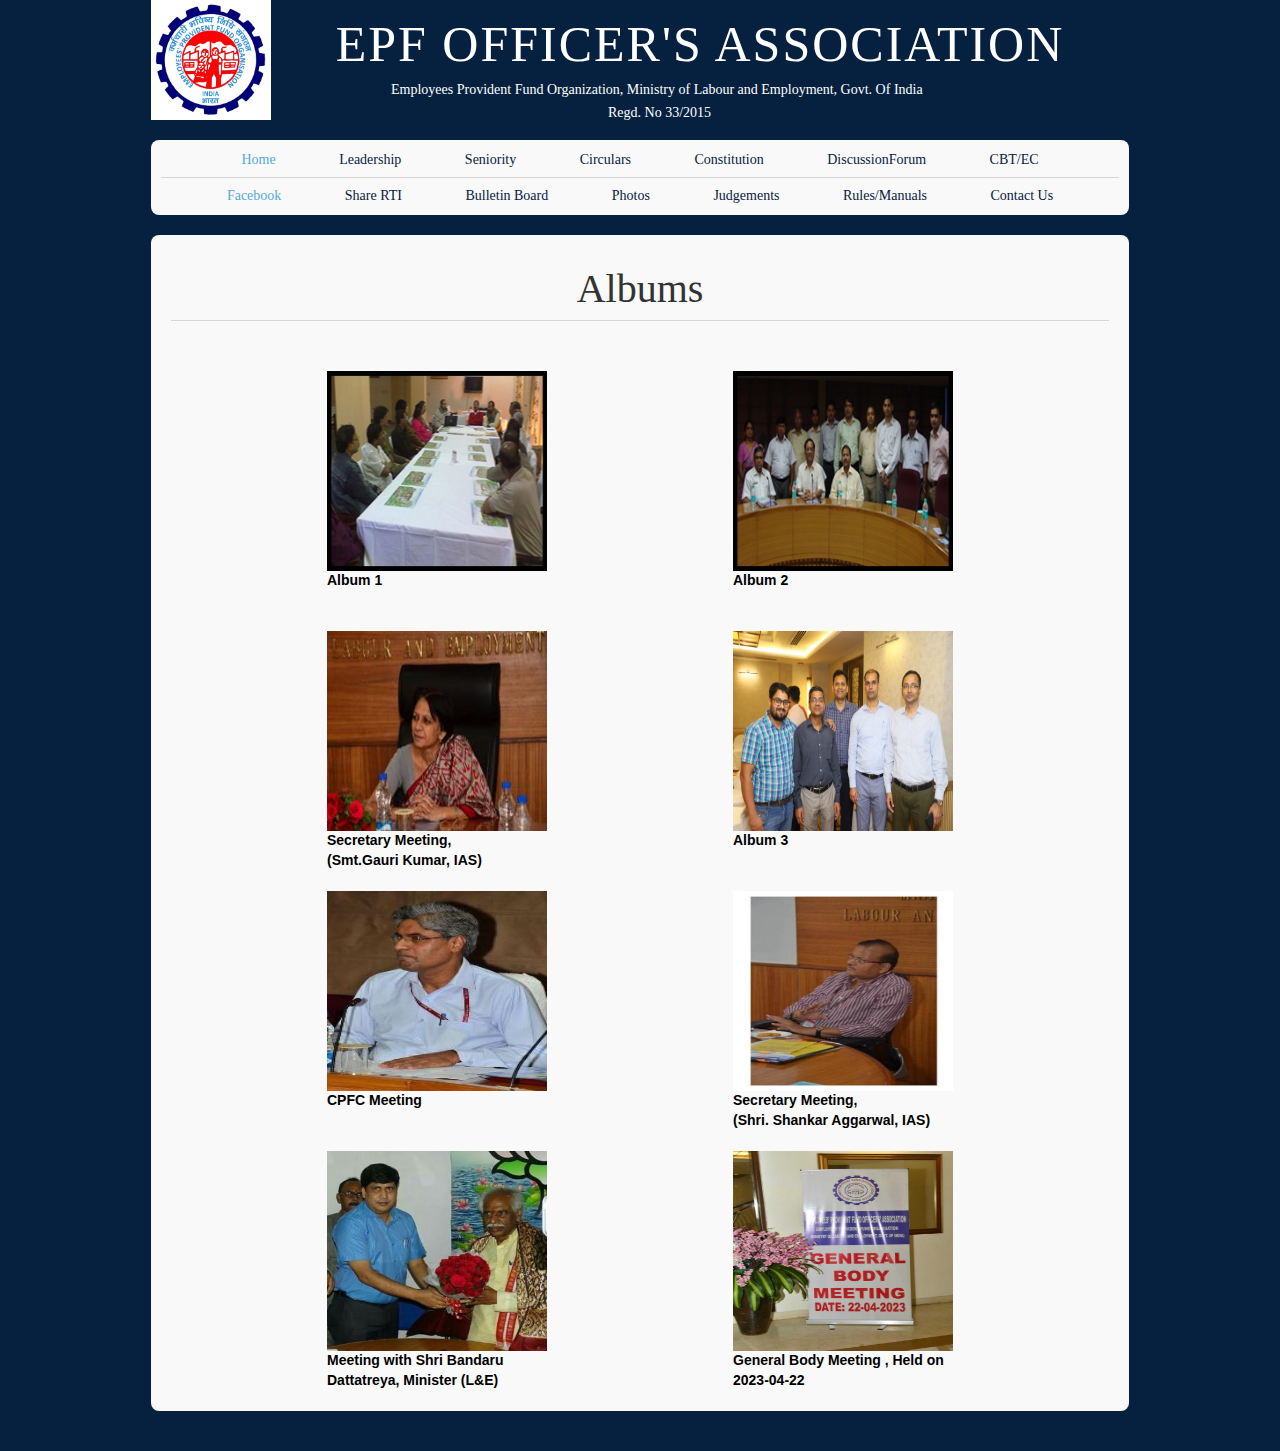
<file: photos.html>
<!DOCTYPE html>
<html>
<head>
<title>Academic Education V2</title>
<meta charset="utf-8">
<meta name="viewport" content="width=device-width, initial-scale=1.0, maximum-scale=1.0, user-scalable=no">
<link href="layout/styles/layout.css" rel="stylesheet" type="text/css" media="all">
<link rel="preconnect" href="https://fonts.googleapis.com">
<link rel="preconnect" href="https://fonts.gstatic.com" crossorigin>
<link href="https://fonts.googleapis.com/css2?family=Playfair+Display&display=swap" rel="stylesheet">
<link rel="preconnect" href="https://fonts.googleapis.com">
<link rel="preconnect" href="https://fonts.gstatic.com" crossorigin>
<link href="https://fonts.googleapis.com/css2?family=Bitter:ital,wght@0,400;0,500;1,500&family=Playfair+Display&display=swap" rel="stylesheet">
</head>
<body id="top">
<div class="wrapper row1" style="height:140px;">
  <header id="header" class="clear"> 
    <div id="logo" class="fl_left">
      <h1><img src="images/logo.png" class="mainlogo"></h1>
    </div>
	
	<div>
		<p class="main-heading" style="font-size:50px; font-family:'Playfair+Display'; color:white; text-align: center;  letter-spacing: 2px; position: relative;
    top: -15px;">EPF OFFICER'S ASSOCIATION</p>
    <p class="sub-heading1" style="
    position: relative;
    top: -40px;
    left: 120px;
    color: white;
">Employees Provident Fund Organization, Ministry of Labour and Employment, Govt. Of India</p>
   <p class="sub-heading2" style="
   position: relative;
   left: 457px;
   color: white;
   top: -50px;
">Regd. No 33/2015</p>
	</div>
  </header>
</div>
<div class="wrapper row2">
  <div class="rounded">
    <nav id="mainav" class="clear"> 
      <ul class="clear">
        <li class="active"><a href="index.html">Home</a></li>
        <li><a class="active" href="#">Leadership</a></li>
        <li><a class="active" href="#">Seniority</a></li>
        <li><a class="active" href="#">Circulars</a></li>
        <li><a class="active" href="constitution.html">Constitution</a></li>
        <li><a class="active" href="#">DiscussionForum</a></li>
        <li><a class="active" href="#">CBT/EC</a></li>
      </ul>
    </nav>
    <hr>
    <nav id="mainav" class="clear"> 
      <ul class="clear">
        <li class="active"><a href="index.html">Facebook</a></li>
        <li><a class="active" href="#">Share RTI</a></li>
        <li><a class="active" href="#">Bulletin Board</a></li>
        <li><a class="active" href="#">Photos</a></li>
        <li><a class="active" href="#">Judgements</a></li>
        <li><a class="active" href="#">Rules/Manuals</a></li>
        <li><a class="active" href="#">Contact Us</a></li>
      </ul>
    </nav>
  </div>
</div>

<div class="wrapper row3" style="color:black">
    <div class="rounded">
      <main class="container clear"> 
        
      <h1 class="albums">Albums</h1>
            <div class="imgscntnr">
                <img src="images/album1.jpg" alt=""><span>Album 1</span>
            </div>
            <div class="imgscntnr">
                <img src="images/album2.jpg" alt=""><span>Album 2</span>
            </div>
            <div class="imgscntnr">
                <img src="images/Secretary.jpg" alt="">
                <span>Secretary Meeting,<br>(Smt.Gauri Kumar, IAS)</span>
            </div>
            <div class="imgscntnr">
                <img src="images/album3.jpeg" alt=""><span>Album 3</span>
            </div>
            <div class="imgscntnr">
                <img src="images/CPFC.jpg" alt=""><span>CPFC Meeting</span>
            </div>
            <div class="imgscntnr">
                <img src="images/Secretary2.jpg" alt=""><span>Secretary Meeting,<br>(Shri. Shankar Aggarwal, IAS)</span>
            </div>
            <div class="imgscntnr">
                <img src="images/min.jpg" alt=""><span>Meeting with Shri Bandaru Dattatreya, Minister (L&E)</span>
            </div>
            <div class="imgscntnr">
                <img src="images/gbm-2023-04-3.jpg" alt=""><span>General Body Meeting , Held on 2023-04-22</span>
            </div>
      </main>
    </div>
  </div>
<!-- JAVASCRIPTS --> 
<script src="layout/scripts/jquery.min.js"></script> 
<script src="layout/scripts/jquery.fitvids.min.js"></script> 
<script src="layout/scripts/jquery.mobilemenu.js"></script> 
<script src="layout/scripts/tabslet/jquery.tabslet.min.js"></script>
</body>
</html>
</file>
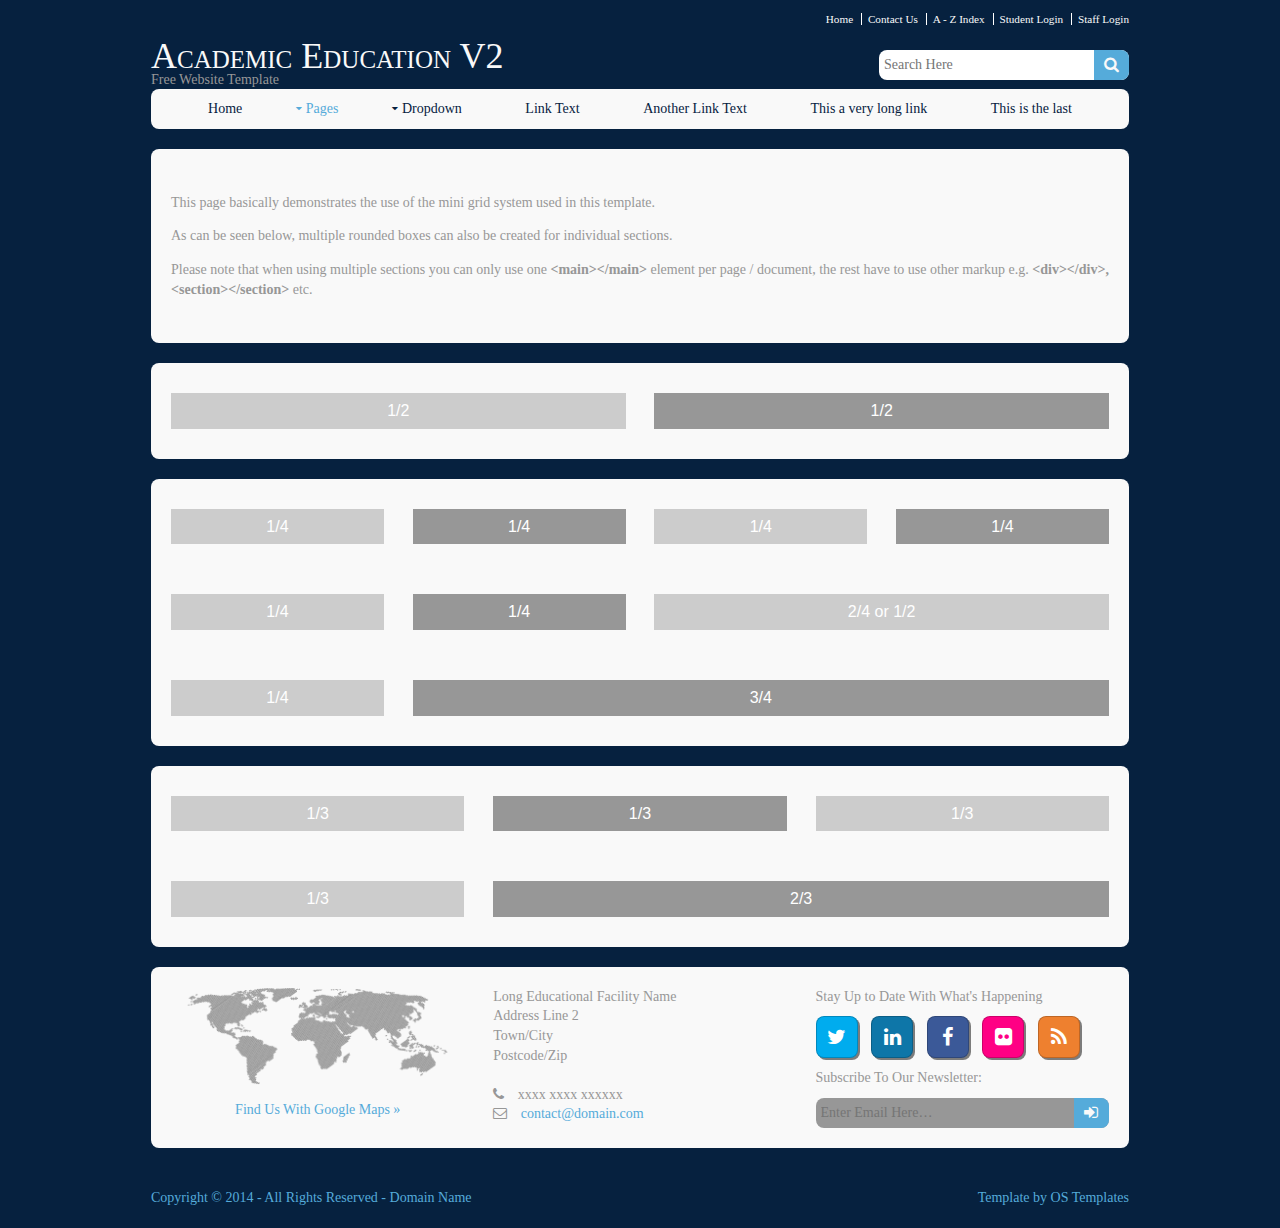
<file: pages/basic-grid.html>
<!DOCTYPE html>
<!--
Template Name: Academic Education V2
Author: <a href="http://www.os-templates.com/">OS Templates</a>
Author URI: http://www.os-templates.com/
Licence: Free to use under our free template licence terms
Licence URI: http://www.os-templates.com/template-terms
-->
<html>
<head>
<title>Academic Education V2 | Pages | Basic Grid</title>
<meta charset="utf-8">
<meta name="viewport" content="width=device-width, initial-scale=1.0, maximum-scale=1.0, user-scalable=no">
<link href="../layout/styles/layout.css" rel="stylesheet" type="text/css" media="all">
<!-- / Demo styling - remove before use -->
<style type="text/css">
.container .group{text-align:center;}
.container .group div{padding:8px 0; font-size:16px; font-family:Verdana, Geneva, sans-serif;}
.container .group div:nth-child(odd){color:#FFFFFF; background:#CCCCCC;}
.container .group div:nth-child(even){color:#FFFFFF; background:#979797;}
@media screen and (min-width:180px) and (max-width:900px) {
	.container .group div{margin-bottom:0;}
}
</style>
<!-- / Demo styling -->
</head>
<body id="top">
<!-- ################################################################################################ --> 
<!-- ################################################################################################ --> 
<!-- ################################################################################################ -->
<div class="wrapper row0">
  <div id="topbar" class="clear"> 
    <!-- ################################################################################################ -->
    <nav>
      <ul>
        <li><a href="#">Home</a></li>
        <li><a href="#">Contact Us</a></li>
        <li><a href="#">A - Z Index</a></li>
        <li><a href="#">Student Login</a></li>
        <li><a href="#">Staff Login</a></li>
      </ul>
    </nav>
    <!-- ################################################################################################ --> 
  </div>
</div>
<!-- ################################################################################################ --> 
<!-- ################################################################################################ --> 
<!-- ################################################################################################ -->
<div class="wrapper row1">
  <header id="header" class="clear"> 
    <!-- ################################################################################################ -->
    <div id="logo" class="fl_left">
      <h1><a href="../index.html">Academic Education V2</a></h1>
      <p>Free Website Template</p>
    </div>
    <div class="fl_right">
      <form class="clear" method="post" action="#">
        <fieldset>
          <legend>Search:</legend>
          <input type="text" value="" placeholder="Search Here">
          <button class="fa fa-search" type="submit" title="Search"><em>Search</em></button>
        </fieldset>
      </form>
    </div>
    <!-- ################################################################################################ --> 
  </header>
</div>
<!-- ################################################################################################ --> 
<!-- ################################################################################################ --> 
<!-- ################################################################################################ -->
<div class="wrapper row2">
  <div class="rounded">
    <nav id="mainav" class="clear"> 
      <!-- ################################################################################################ -->
      <ul class="clear">
        <li><a href="../index.html">Home</a></li>
        <li class="active"><a class="drop" href="#">Pages</a>
          <ul>
            <li><a href="gallery.html">Gallery</a></li>
            <li><a href="portfolio.html">Portfolio</a></li>
            <li><a href="full-width.html">Full Width</a></li>
            <li><a href="sidebar-left.html">Sidebar Left</a></li>
            <li><a href="sidebar-left-2.html">Sidebar Left 2</a></li>
            <li><a href="sidebar-right.html">Sidebar Right</a></li>
            <li><a href="sidebar-right-2.html">Sidebar Right 2</a></li>
            <li class="active"><a href="basic-grid.html">Basic Grid</a></li>
          </ul>
        </li>
        <li><a class="drop" href="#">Dropdown</a>
          <ul>
            <li><a href="#">Level 2</a></li>
            <li><a class="drop" href="#">Level 2 + Drop</a>
              <ul>
                <li><a href="#">Level 3</a></li>
                <li><a href="#">Level 3</a></li>
              </ul>
            </li>
          </ul>
        </li>
        <li><a href="#">Link Text</a></li>
        <li><a href="#">Another Link Text</a></li>
        <li><a href="#">This a very long link</a></li>
        <li><a href="#">This is the last</a></li>
      </ul>
      <!-- ################################################################################################ --> 
    </nav>
  </div>
</div>
<!-- ################################################################################################ --> 
<!-- ################################################################################################ --> 
<!-- ################################################################################################ -->
<div class="wrapper row3">
  <div class="rounded">
    <main class="container clear"> 
      <!-- main body --> 
      <!-- ################################################################################################ -->
      <p>This page basically demonstrates the use of the mini grid system used in this template.</p>
      <p>As can be seen below, multiple rounded boxes can also be created for individual sections.</p>
      <p>Please note that when using multiple sections you can only use one <strong>&lt;main&gt;&lt;/main&gt;</strong> element per page / document, the rest have to use other markup e.g. <strong>&lt;div&gt;&lt;/div&gt;, &lt;section&gt;&lt;/section&gt;</strong> etc.</p>
      <!-- ################################################################################################ --> 
      <!-- / main body -->
      <div class="clear"></div>
    </main>
  </div>
</div>
<!-- section 1 --> 
<!-- ################################################################################################ --> 
<!-- ################################################################################################ --> 
<!-- ################################################################################################ -->
<div class="wrapper row3">
  <div class="rounded">
    <div class="container clear"> 
      <!-- section content --> 
      <!-- ################################################################################################ -->
      <div class="group">
        <div class="one_half first">1/2</div>
        <div class="one_half">1/2</div>
      </div>
      <!-- ################################################################################################ --> 
      <!-- / section content -->
      <div class="clear"></div>
    </div>
  </div>
</div>
<!-- / section 1 --> 
<!-- section 2 --> 
<!-- ################################################################################################ --> 
<!-- ################################################################################################ --> 
<!-- ################################################################################################ -->
<div class="wrapper row3">
  <div class="rounded">
    <div class="container clear"> 
      <!-- section content --> 
      <!-- ################################################################################################ -->
      <div class="group btmspace-50">
        <div class="one_quarter first">1/4</div>
        <div class="one_quarter">1/4</div>
        <div class="one_quarter">1/4</div>
        <div class="one_quarter">1/4</div>
      </div>
      <div class="group btmspace-50">
        <div class="one_quarter first">1/4</div>
        <div class="one_quarter">1/4</div>
        <div class="two_quarter">2/4 or 1/2</div>
      </div>
      <div class="group">
        <div class="one_quarter first">1/4</div>
        <div class="three_quarter">3/4</div>
      </div>
      <!-- ################################################################################################ --> 
      <!-- / section content -->
      <div class="clear"></div>
    </div>
  </div>
</div>
<!-- / section 2 --> 
<!-- section 3 --> 
<!-- ################################################################################################ --> 
<!-- ################################################################################################ --> 
<!-- ################################################################################################ -->
<div class="wrapper row3">
  <div class="rounded">
    <div class="container clear"> 
      <!-- section content --> 
      <!-- ################################################################################################ -->
      <div class="group btmspace-50">
        <div class="one_third first">1/3</div>
        <div class="one_third">1/3</div>
        <div class="one_third">1/3</div>
      </div>
      <div class="group">
        <div class="one_third first">1/3</div>
        <div class="two_third">2/3</div>
      </div>
      <!-- ################################################################################################ --> 
      <!-- / section content -->
      <div class="clear"></div>
    </div>
  </div>
</div>
<!-- / section 3 --> 
<!-- ################################################################################################ --> 
<!-- ################################################################################################ --> 
<!-- ################################################################################################ -->
<div class="wrapper row4">
  <div class="rounded">
    <footer id="footer" class="clear"> 
      <!-- ################################################################################################ -->
      <div class="one_third first">
        <figure class="center"><img class="btmspace-15" src="../images/demo/worldmap.png" alt="">
          <figcaption><a href="#">Find Us With Google Maps &raquo;</a></figcaption>
        </figure>
      </div>
      <div class="one_third">
        <address>
        Long Educational Facility Name<br>
        Address Line 2<br>
        Town/City<br>
        Postcode/Zip<br>
        <br>
        <i class="fa fa-phone pright-10"></i> xxxx xxxx xxxxxx<br>
        <i class="fa fa-envelope-o pright-10"></i> <a href="#">contact@domain.com</a>
        </address>
      </div>
      <div class="one_third">
        <p class="nospace btmspace-10">Stay Up to Date With What's Happening</p>
        <ul class="faico clear">
          <li><a class="faicon-twitter" href="#"><i class="fa fa-twitter"></i></a></li>
          <li><a class="faicon-linkedin" href="#"><i class="fa fa-linkedin"></i></a></li>
          <li><a class="faicon-facebook" href="#"><i class="fa fa-facebook"></i></a></li>
          <li><a class="faicon-flickr" href="#"><i class="fa fa-flickr"></i></a></li>
          <li><a class="faicon-rss" href="#"><i class="fa fa-rss"></i></a></li>
        </ul>
        <form class="clear" method="post" action="#">
          <fieldset>
            <legend>Subscribe To Our Newsletter:</legend>
            <input type="text" value="" placeholder="Enter Email Here&hellip;">
            <button class="fa fa-sign-in" type="submit" title="Sign Up"><em>Sign Up</em></button>
          </fieldset>
        </form>
      </div>
      <!-- ################################################################################################ --> 
    </footer>
  </div>
</div>
<!-- ################################################################################################ --> 
<!-- ################################################################################################ --> 
<!-- ################################################################################################ -->
<div class="wrapper row5">
  <div id="copyright" class="clear"> 
    <!-- ################################################################################################ -->
    <p class="fl_left">Copyright &copy; 2014 - All Rights Reserved - <a href="#">Domain Name</a></p>
    <p class="fl_right">Template by <a target="_blank" href="http://www.os-templates.com/" title="Free Website Templates">OS Templates</a></p>
    <!-- ################################################################################################ --> 
  </div>
</div>
<!-- JAVASCRIPTS --> 
<script src="../layout/scripts/jquery.min.js"></script> 
<script src="../layout/scripts/jquery.fitvids.min.js"></script> 
<script src="../layout/scripts/jquery.mobilemenu.js"></script>
</body>
</html>
</file>
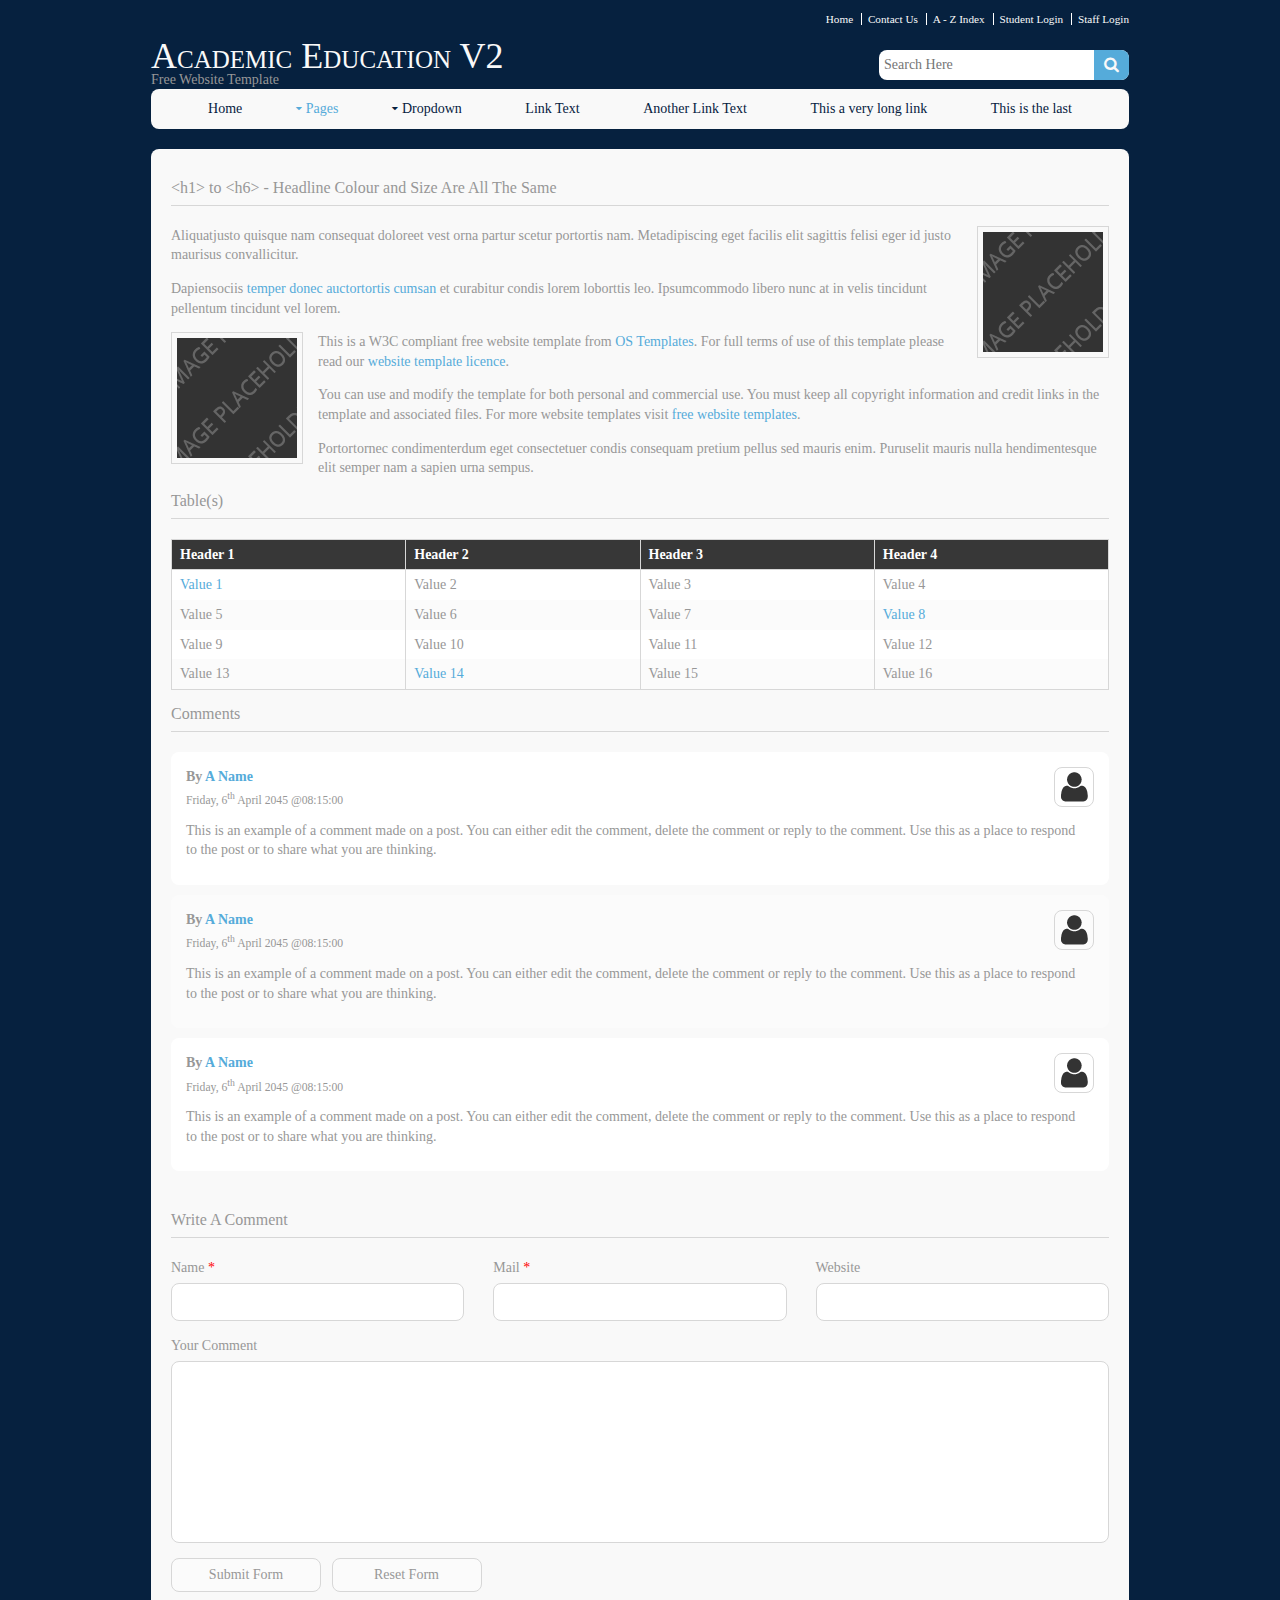
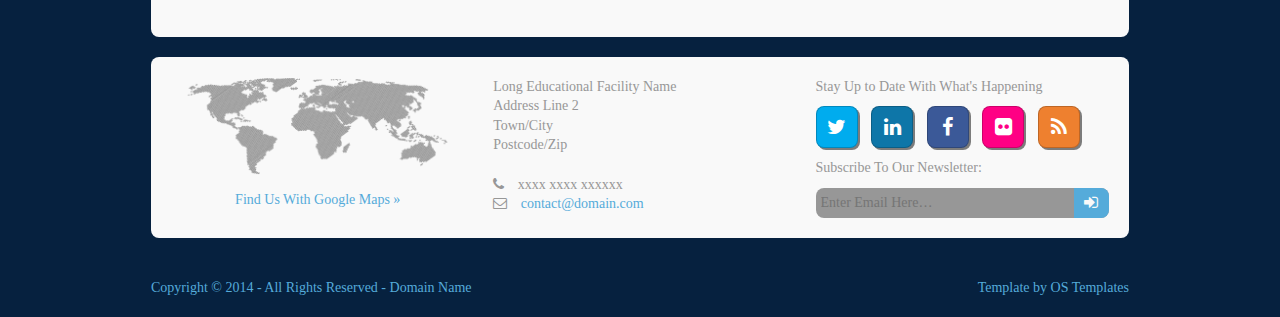
<file: pages/full-width.html>
<!DOCTYPE html>
<!--
Template Name: Academic Education V2
Author: <a href="http://www.os-templates.com/">OS Templates</a>
Author URI: http://www.os-templates.com/
Licence: Free to use under our free template licence terms
Licence URI: http://www.os-templates.com/template-terms
-->
<html>
<head>
<title>Academic Education V2 | Pages | Full Width</title>
<meta charset="utf-8">
<meta name="viewport" content="width=device-width, initial-scale=1.0, maximum-scale=1.0, user-scalable=no">
<link href="../layout/styles/layout.css" rel="stylesheet" type="text/css" media="all">
</head>
<body id="top">
<!-- ################################################################################################ --> 
<!-- ################################################################################################ --> 
<!-- ################################################################################################ -->
<div class="wrapper row0">
  <div id="topbar" class="clear"> 
    <!-- ################################################################################################ -->
    <nav>
      <ul>
        <li><a href="#">Home</a></li>
        <li><a href="#">Contact Us</a></li>
        <li><a href="#">A - Z Index</a></li>
        <li><a href="#">Student Login</a></li>
        <li><a href="#">Staff Login</a></li>
      </ul>
    </nav>
    <!-- ################################################################################################ --> 
  </div>
</div>
<!-- ################################################################################################ --> 
<!-- ################################################################################################ --> 
<!-- ################################################################################################ -->
<div class="wrapper row1">
  <header id="header" class="clear"> 
    <!-- ################################################################################################ -->
    <div id="logo" class="fl_left">
      <h1><a href="../index.html">Academic Education V2</a></h1>
      <p>Free Website Template</p>
    </div>
    <div class="fl_right">
      <form class="clear" method="post" action="#">
        <fieldset>
          <legend>Search:</legend>
          <input type="text" value="" placeholder="Search Here">
          <button class="fa fa-search" type="submit" title="Search"><em>Search</em></button>
        </fieldset>
      </form>
    </div>
    <!-- ################################################################################################ --> 
  </header>
</div>
<!-- ################################################################################################ --> 
<!-- ################################################################################################ --> 
<!-- ################################################################################################ -->
<div class="wrapper row2">
  <div class="rounded">
    <nav id="mainav" class="clear"> 
      <!-- ################################################################################################ -->
      <ul class="clear">
        <li><a href="../index.html">Home</a></li>
        <li class="active"><a class="drop" href="#">Pages</a>
          <ul>
            <li><a href="gallery.html">Gallery</a></li>
            <li><a href="portfolio.html">Portfolio</a></li>
            <li class="active"><a href="full-width.html">Full Width</a></li>
            <li><a href="sidebar-left.html">Sidebar Left</a></li>
            <li><a href="sidebar-left-2.html">Sidebar Left 2</a></li>
            <li><a href="sidebar-right.html">Sidebar Right</a></li>
            <li><a href="sidebar-right-2.html">Sidebar Right 2</a></li>
            <li><a href="basic-grid.html">Basic Grid</a></li>
          </ul>
        </li>
        <li><a class="drop" href="#">Dropdown</a>
          <ul>
            <li><a href="#">Level 2</a></li>
            <li><a class="drop" href="#">Level 2 + Drop</a>
              <ul>
                <li><a href="#">Level 3</a></li>
                <li><a href="#">Level 3</a></li>
              </ul>
            </li>
          </ul>
        </li>
        <li><a href="#">Link Text</a></li>
        <li><a href="#">Another Link Text</a></li>
        <li><a href="#">This a very long link</a></li>
        <li><a href="#">This is the last</a></li>
      </ul>
      <!-- ################################################################################################ --> 
    </nav>
  </div>
</div>
<!-- ################################################################################################ --> 
<!-- ################################################################################################ --> 
<!-- ################################################################################################ -->
<div class="wrapper row3">
  <div class="rounded">
    <main class="container clear"> 
      <!-- main body --> 
      <!-- ################################################################################################ -->
      <h1>&lt;h1&gt; to &lt;h6&gt; - Headline Colour and Size Are All The Same</h1>
      <img class="imgr borderedbox" src="../images/demo/120x120.gif" alt="">
      <p>Aliquatjusto quisque nam consequat doloreet vest orna partur scetur portortis nam. Metadipiscing eget facilis elit sagittis felisi eger id justo maurisus convallicitur.</p>
      <p>Dapiensociis <a href="#">temper donec auctortortis cumsan</a> et curabitur condis lorem loborttis leo. Ipsumcommodo libero nunc at in velis tincidunt pellentum tincidunt vel lorem.</p>
      <img class="imgl borderedbox" src="../images/demo/120x120.gif" alt="">
      <p>This is a W3C compliant free website template from <a href="http://www.os-templates.com/" title="Free Website Templates">OS Templates</a>. For full terms of use of this template please read our <a href="http://www.os-templates.com/template-terms">website template licence</a>.</p>
      <p>You can use and modify the template for both personal and commercial use. You must keep all copyright information and credit links in the template and associated files. For more website templates visit <a href="http://www.os-templates.com/">free website templates</a>.</p>
      <p>Portortornec condimenterdum eget consectetuer condis consequam pretium pellus sed mauris enim. Puruselit mauris nulla hendimentesque elit semper nam a sapien urna sempus.</p>
      <h1>Table(s)</h1>
      <div class="scrollable">
        <table>
          <thead>
            <tr>
              <th>Header 1</th>
              <th>Header 2</th>
              <th>Header 3</th>
              <th>Header 4</th>
            </tr>
          </thead>
          <tbody>
            <tr>
              <td><a href="#">Value 1</a></td>
              <td>Value 2</td>
              <td>Value 3</td>
              <td>Value 4</td>
            </tr>
            <tr>
              <td>Value 5</td>
              <td>Value 6</td>
              <td>Value 7</td>
              <td><a href="#">Value 8</a></td>
            </tr>
            <tr>
              <td>Value 9</td>
              <td>Value 10</td>
              <td>Value 11</td>
              <td>Value 12</td>
            </tr>
            <tr>
              <td>Value 13</td>
              <td><a href="#">Value 14</a></td>
              <td>Value 15</td>
              <td>Value 16</td>
            </tr>
          </tbody>
        </table>
      </div>
      <div id="comments">
        <h2>Comments</h2>
        <ul>
          <li>
            <article>
              <header>
                <figure class="avatar"><img src="../images/demo/avatar.png" alt=""></figure>
                <address>
                By <a href="#">A Name</a>
                </address>
                <time datetime="2045-04-06T08:15+00:00">Friday, 6<sup>th</sup> April 2045 @08:15:00</time>
              </header>
              <div class="comcont">
                <p>This is an example of a comment made on a post. You can either edit the comment, delete the comment or reply to the comment. Use this as a place to respond to the post or to share what you are thinking.</p>
              </div>
            </article>
          </li>
          <li>
            <article>
              <header>
                <figure class="avatar"><img src="../images/demo/avatar.png" alt=""></figure>
                <address>
                By <a href="#">A Name</a>
                </address>
                <time datetime="2045-04-06T08:15+00:00">Friday, 6<sup>th</sup> April 2045 @08:15:00</time>
              </header>
              <div class="comcont">
                <p>This is an example of a comment made on a post. You can either edit the comment, delete the comment or reply to the comment. Use this as a place to respond to the post or to share what you are thinking.</p>
              </div>
            </article>
          </li>
          <li>
            <article>
              <header>
                <figure class="avatar"><img src="../images/demo/avatar.png" alt=""></figure>
                <address>
                By <a href="#">A Name</a>
                </address>
                <time datetime="2045-04-06T08:15+00:00">Friday, 6<sup>th</sup> April 2045 @08:15:00</time>
              </header>
              <div class="comcont">
                <p>This is an example of a comment made on a post. You can either edit the comment, delete the comment or reply to the comment. Use this as a place to respond to the post or to share what you are thinking.</p>
              </div>
            </article>
          </li>
        </ul>
        <h2>Write A Comment</h2>
        <form action="#" method="post">
          <div class="one_third first">
            <label for="name">Name <span>*</span></label>
            <input type="text" name="name" id="name" value="" size="22">
          </div>
          <div class="one_third">
            <label for="email">Mail <span>*</span></label>
            <input type="text" name="email" id="email" value="" size="22">
          </div>
          <div class="one_third">
            <label for="url">Website</label>
            <input type="text" name="url" id="url" value="" size="22">
          </div>
          <div class="block clear">
            <label for="comment">Your Comment</label>
            <textarea name="comment" id="comment" cols="25" rows="10"></textarea>
          </div>
          <div>
            <input name="submit" type="submit" value="Submit Form">
            &nbsp;
            <input name="reset" type="reset" value="Reset Form">
          </div>
        </form>
      </div>
      <!-- ################################################################################################ --> 
      <!-- / main body -->
      <div class="clear"></div>
    </main>
  </div>
</div>
<!-- ################################################################################################ --> 
<!-- ################################################################################################ --> 
<!-- ################################################################################################ -->
<div class="wrapper row4">
  <div class="rounded">
    <footer id="footer" class="clear"> 
      <!-- ################################################################################################ -->
      <div class="one_third first">
        <figure class="center"><img class="btmspace-15" src="../images/demo/worldmap.png" alt="">
          <figcaption><a href="#">Find Us With Google Maps &raquo;</a></figcaption>
        </figure>
      </div>
      <div class="one_third">
        <address>
        Long Educational Facility Name<br>
        Address Line 2<br>
        Town/City<br>
        Postcode/Zip<br>
        <br>
        <i class="fa fa-phone pright-10"></i> xxxx xxxx xxxxxx<br>
        <i class="fa fa-envelope-o pright-10"></i> <a href="#">contact@domain.com</a>
        </address>
      </div>
      <div class="one_third">
        <p class="nospace btmspace-10">Stay Up to Date With What's Happening</p>
        <ul class="faico clear">
          <li><a class="faicon-twitter" href="#"><i class="fa fa-twitter"></i></a></li>
          <li><a class="faicon-linkedin" href="#"><i class="fa fa-linkedin"></i></a></li>
          <li><a class="faicon-facebook" href="#"><i class="fa fa-facebook"></i></a></li>
          <li><a class="faicon-flickr" href="#"><i class="fa fa-flickr"></i></a></li>
          <li><a class="faicon-rss" href="#"><i class="fa fa-rss"></i></a></li>
        </ul>
        <form class="clear" method="post" action="#">
          <fieldset>
            <legend>Subscribe To Our Newsletter:</legend>
            <input type="text" value="" placeholder="Enter Email Here&hellip;">
            <button class="fa fa-sign-in" type="submit" title="Sign Up"><em>Sign Up</em></button>
          </fieldset>
        </form>
      </div>
      <!-- ################################################################################################ --> 
    </footer>
  </div>
</div>
<!-- ################################################################################################ --> 
<!-- ################################################################################################ --> 
<!-- ################################################################################################ -->
<div class="wrapper row5">
  <div id="copyright" class="clear"> 
    <!-- ################################################################################################ -->
    <p class="fl_left">Copyright &copy; 2014 - All Rights Reserved - <a href="#">Domain Name</a></p>
    <p class="fl_right">Template by <a target="_blank" href="http://www.os-templates.com/" title="Free Website Templates">OS Templates</a></p>
    <!-- ################################################################################################ --> 
  </div>
</div>
<!-- JAVASCRIPTS --> 
<script src="../layout/scripts/jquery.min.js"></script> 
<script src="../layout/scripts/jquery.fitvids.min.js"></script> 
<script src="../layout/scripts/jquery.mobilemenu.js"></script>
</body>
</html>
</file>
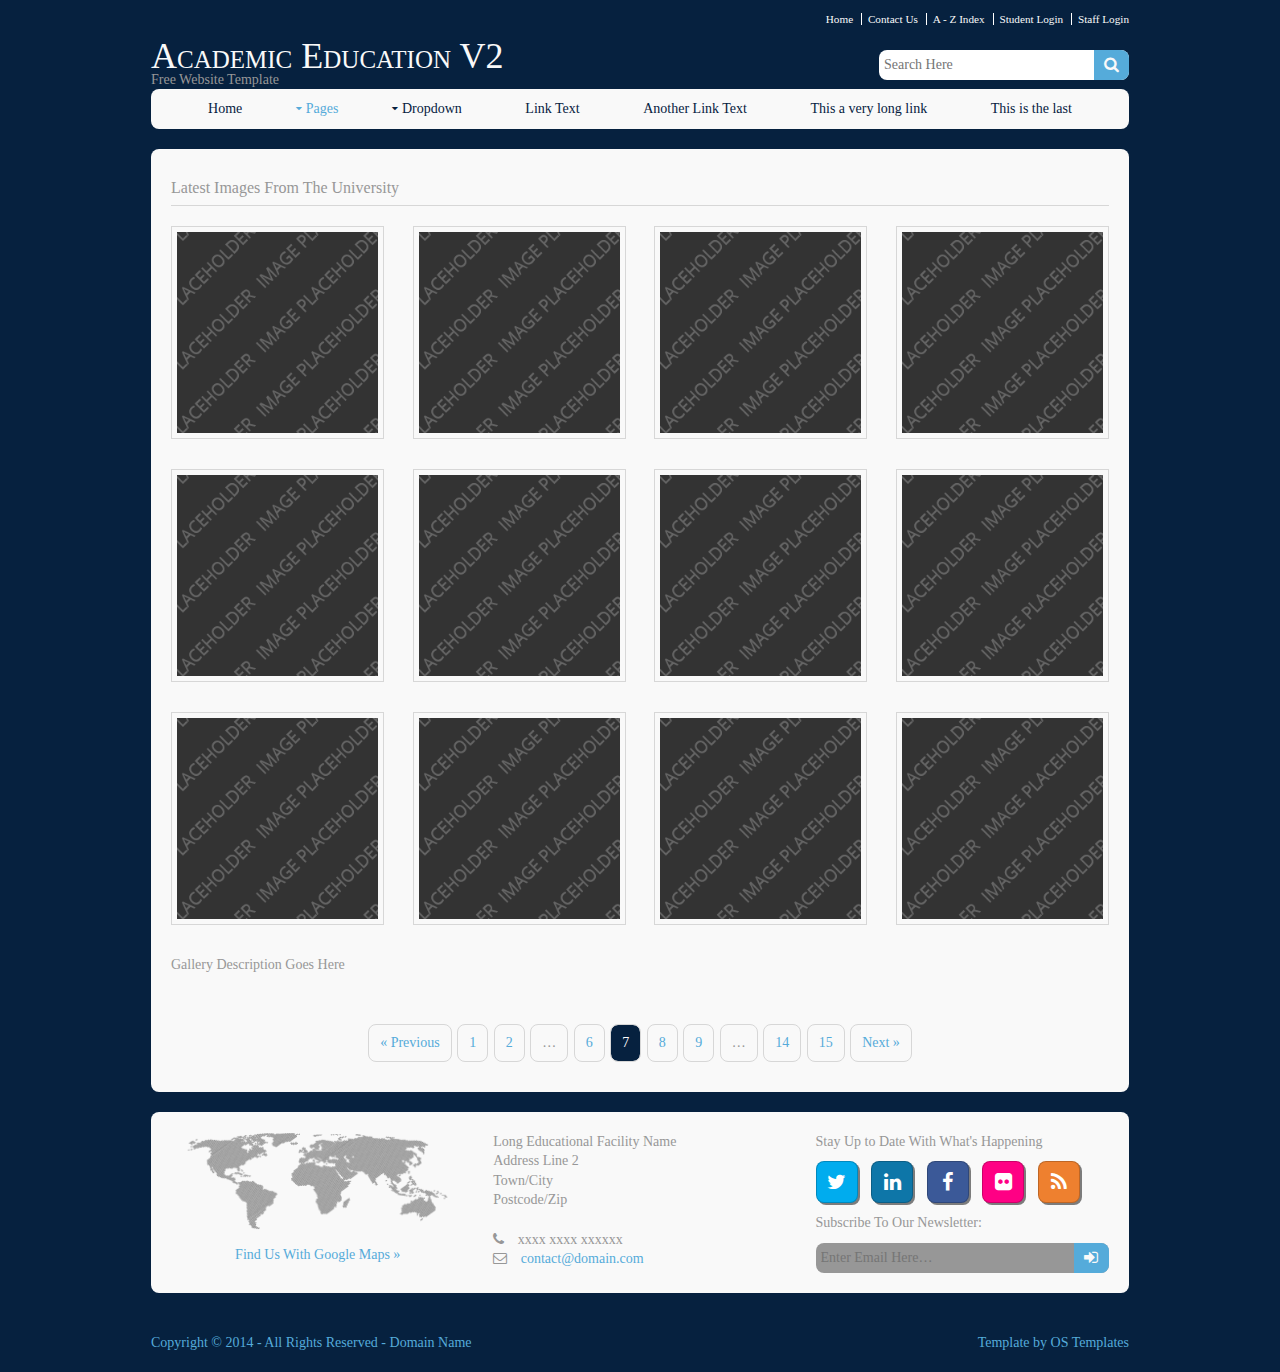
<file: pages/gallery.html>
<!DOCTYPE html>
<!--
Template Name: Academic Education V2
Author: <a href="http://www.os-templates.com/">OS Templates</a>
Author URI: http://www.os-templates.com/
Licence: Free to use under our free template licence terms
Licence URI: http://www.os-templates.com/template-terms
-->
<html>
<head>
<title>Academic Education V2 | Pages | Gallery</title>
<meta charset="utf-8">
<meta name="viewport" content="width=device-width, initial-scale=1.0, maximum-scale=1.0, user-scalable=no">
<link href="../layout/styles/layout.css" rel="stylesheet" type="text/css" media="all">
</head>
<body id="top">
<!-- ################################################################################################ --> 
<!-- ################################################################################################ --> 
<!-- ################################################################################################ -->
<div class="wrapper row0">
  <div id="topbar" class="clear"> 
    <!-- ################################################################################################ -->
    <nav>
      <ul>
        <li><a href="#">Home</a></li>
        <li><a href="#">Contact Us</a></li>
        <li><a href="#">A - Z Index</a></li>
        <li><a href="#">Student Login</a></li>
        <li><a href="#">Staff Login</a></li>
      </ul>
    </nav>
    <!-- ################################################################################################ --> 
  </div>
</div>
<!-- ################################################################################################ --> 
<!-- ################################################################################################ --> 
<!-- ################################################################################################ -->
<div class="wrapper row1">
  <header id="header" class="clear"> 
    <!-- ################################################################################################ -->
    <div id="logo" class="fl_left">
      <h1><a href="../index.html">Academic Education V2</a></h1>
      <p>Free Website Template</p>
    </div>
    <div class="fl_right">
      <form class="clear" method="post" action="#">
        <fieldset>
          <legend>Search:</legend>
          <input type="text" value="" placeholder="Search Here">
          <button class="fa fa-search" type="submit" title="Search"><em>Search</em></button>
        </fieldset>
      </form>
    </div>
    <!-- ################################################################################################ --> 
  </header>
</div>
<!-- ################################################################################################ --> 
<!-- ################################################################################################ --> 
<!-- ################################################################################################ -->
<div class="wrapper row2">
  <div class="rounded">
    <nav id="mainav" class="clear"> 
      <!-- ################################################################################################ -->
      <ul class="clear">
        <li><a href="../index.html">Home</a></li>
        <li class="active"><a class="drop" href="#">Pages</a>
          <ul>
            <li class="active"><a href="gallery.html">Gallery</a></li>
            <li><a href="portfolio.html">Portfolio</a></li>
            <li><a href="full-width.html">Full Width</a></li>
            <li><a href="sidebar-left.html">Sidebar Left</a></li>
            <li><a href="sidebar-left-2.html">Sidebar Left 2</a></li>
            <li><a href="sidebar-right.html">Sidebar Right</a></li>
            <li><a href="sidebar-right-2.html">Sidebar Right 2</a></li>
            <li><a href="basic-grid.html">Basic Grid</a></li>
          </ul>
        </li>
        <li><a class="drop" href="#">Dropdown</a>
          <ul>
            <li><a href="#">Level 2</a></li>
            <li><a class="drop" href="#">Level 2 + Drop</a>
              <ul>
                <li><a href="#">Level 3</a></li>
                <li><a href="#">Level 3</a></li>
              </ul>
            </li>
          </ul>
        </li>
        <li><a href="#">Link Text</a></li>
        <li><a href="#">Another Link Text</a></li>
        <li><a href="#">This a very long link</a></li>
        <li><a href="#">This is the last</a></li>
      </ul>
      <!-- ################################################################################################ --> 
    </nav>
  </div>
</div>
<!-- ################################################################################################ --> 
<!-- ################################################################################################ --> 
<!-- ################################################################################################ -->
<div class="wrapper row3">
  <div class="rounded">
    <main class="container clear"> 
      <!-- main body --> 
      <!-- ################################################################################################ -->
      <div id="gallery">
        <figure>
          <header class="heading">Latest Images From The University</header>
          <ul class="nospace clear">
            <li class="one_quarter first"><a class="nlb" data-lightbox-gallery="gallery1" href="../images/demo/slider/1.png" title="Display Text 1"><img class="borderedbox" src="../images/demo/gallery/1.png" alt=""></a></li>
            <li class="one_quarter"><a class="nlb" data-lightbox-gallery="gallery1" href="../images/demo/slider/2.png" title="Display Text 2"><img class="borderedbox" src="../images/demo/gallery/1.png" alt=""></a></li>
            <li class="one_quarter"><a class="nlb" data-lightbox-gallery="gallery1" href="../images/demo/slider/3.png" title="Display Text 3"><img class="borderedbox" src="../images/demo/gallery/1.png" alt=""></a></li>
            <li class="one_quarter"><a class="nlb" data-lightbox-gallery="gallery1" href="../images/demo/slider/4.png" title="Display Text 4"><img class="borderedbox" src="../images/demo/gallery/1.png" alt=""></a></li>
            <li class="one_quarter first"><a class="nlb" data-lightbox-gallery="gallery1" href="../images/demo/slider/5.png" title="Display Text 5"><img class="borderedbox" src="../images/demo/gallery/1.png" alt=""></a></li>
            <li class="one_quarter"><a class="nlb" data-lightbox-gallery="gallery1" href="../images/demo/slider/1.png" title="Display Text 6"><img class="borderedbox" src="../images/demo/gallery/1.png" alt=""></a></li>
            <li class="one_quarter"><a class="nlb" data-lightbox-gallery="gallery1" href="../images/demo/slider/2.png" title="Display Text 7"><img class="borderedbox" src="../images/demo/gallery/1.png" alt=""></a></li>
            <li class="one_quarter"><a class="nlb" data-lightbox-gallery="gallery1" href="../images/demo/slider/3.png" title="Display Text 8"><img class="borderedbox" src="../images/demo/gallery/1.png" alt=""></a></li>
            <li class="one_quarter first"><a class="nlb" data-lightbox-gallery="gallery1" href="../images/demo/slider/4.png" title="Display Text 9"><img class="borderedbox" src="../images/demo/gallery/1.png" alt=""></a></li>
            <li class="one_quarter"><a class="nlb" data-lightbox-gallery="gallery1" href="../images/demo/slider/5.png" title="Display Text 10"><img class="borderedbox" src="../images/demo/gallery/1.png" alt=""></a></li>
            <li class="one_quarter"><a class="nlb" data-lightbox-gallery="gallery1" href="../images/demo/slider/1.png" title="Display Text 11"><img class="borderedbox" src="../images/demo/gallery/1.png" alt=""></a></li>
            <li class="one_quarter"><a class="nlb" data-lightbox-gallery="gallery1" href="../images/demo/slider/2.png" title="Display Text 12"><img class="borderedbox" src="../images/demo/gallery/1.png" alt=""></a></li>
          </ul>
          <figcaption>Gallery Description Goes Here</figcaption>
        </figure>
      </div>
      <!-- ################################################################################################ --> 
      <!-- ################################################################################################ -->
      <nav class="pagination">
        <ul>
          <li><a href="#">&laquo; Previous</a></li>
          <li><a href="#">1</a></li>
          <li><a href="#">2</a></li>
          <li><strong>&hellip;</strong></li>
          <li><a href="#">6</a></li>
          <li class="current"><strong>7</strong></li>
          <li><a href="#">8</a></li>
          <li><a href="#">9</a></li>
          <li><strong>&hellip;</strong></li>
          <li><a href="#">14</a></li>
          <li><a href="#">15</a></li>
          <li><a href="#">Next &raquo;</a></li>
        </ul>
      </nav>
      <!-- ################################################################################################ --> 
      <!-- / main body -->
      <div class="clear"></div>
    </main>
  </div>
</div>
<!-- ################################################################################################ --> 
<!-- ################################################################################################ --> 
<!-- ################################################################################################ -->
<div class="wrapper row4">
  <div class="rounded">
    <footer id="footer" class="clear"> 
      <!-- ################################################################################################ -->
      <div class="one_third first">
        <figure class="center"><img class="btmspace-15" src="../images/demo/worldmap.png" alt="">
          <figcaption><a href="#">Find Us With Google Maps &raquo;</a></figcaption>
        </figure>
      </div>
      <div class="one_third">
        <address>
        Long Educational Facility Name<br>
        Address Line 2<br>
        Town/City<br>
        Postcode/Zip<br>
        <br>
        <i class="fa fa-phone pright-10"></i> xxxx xxxx xxxxxx<br>
        <i class="fa fa-envelope-o pright-10"></i> <a href="#">contact@domain.com</a>
        </address>
      </div>
      <div class="one_third">
        <p class="nospace btmspace-10">Stay Up to Date With What's Happening</p>
        <ul class="faico clear">
          <li><a class="faicon-twitter" href="#"><i class="fa fa-twitter"></i></a></li>
          <li><a class="faicon-linkedin" href="#"><i class="fa fa-linkedin"></i></a></li>
          <li><a class="faicon-facebook" href="#"><i class="fa fa-facebook"></i></a></li>
          <li><a class="faicon-flickr" href="#"><i class="fa fa-flickr"></i></a></li>
          <li><a class="faicon-rss" href="#"><i class="fa fa-rss"></i></a></li>
        </ul>
        <form class="clear" method="post" action="#">
          <fieldset>
            <legend>Subscribe To Our Newsletter:</legend>
            <input type="text" value="" placeholder="Enter Email Here&hellip;">
            <button class="fa fa-sign-in" type="submit" title="Sign Up"><em>Sign Up</em></button>
          </fieldset>
        </form>
      </div>
      <!-- ################################################################################################ --> 
    </footer>
  </div>
</div>
<!-- ################################################################################################ --> 
<!-- ################################################################################################ --> 
<!-- ################################################################################################ -->
<div class="wrapper row5">
  <div id="copyright" class="clear"> 
    <!-- ################################################################################################ -->
    <p class="fl_left">Copyright &copy; 2014 - All Rights Reserved - <a href="#">Domain Name</a></p>
    <p class="fl_right">Template by <a target="_blank" href="http://www.os-templates.com/" title="Free Website Templates">OS Templates</a></p>
    <!-- ################################################################################################ --> 
  </div>
</div>
<!-- JAVASCRIPTS --> 
<script src="../layout/scripts/jquery.min.js"></script> 
<script src="../layout/scripts/jquery.fitvids.min.js"></script> 
<script src="../layout/scripts/jquery.mobilemenu.js"></script> 
<script src="../layout/scripts/nivo-lightbox/nivo-lightbox.min.js"></script>
</body>
</html>
</file>
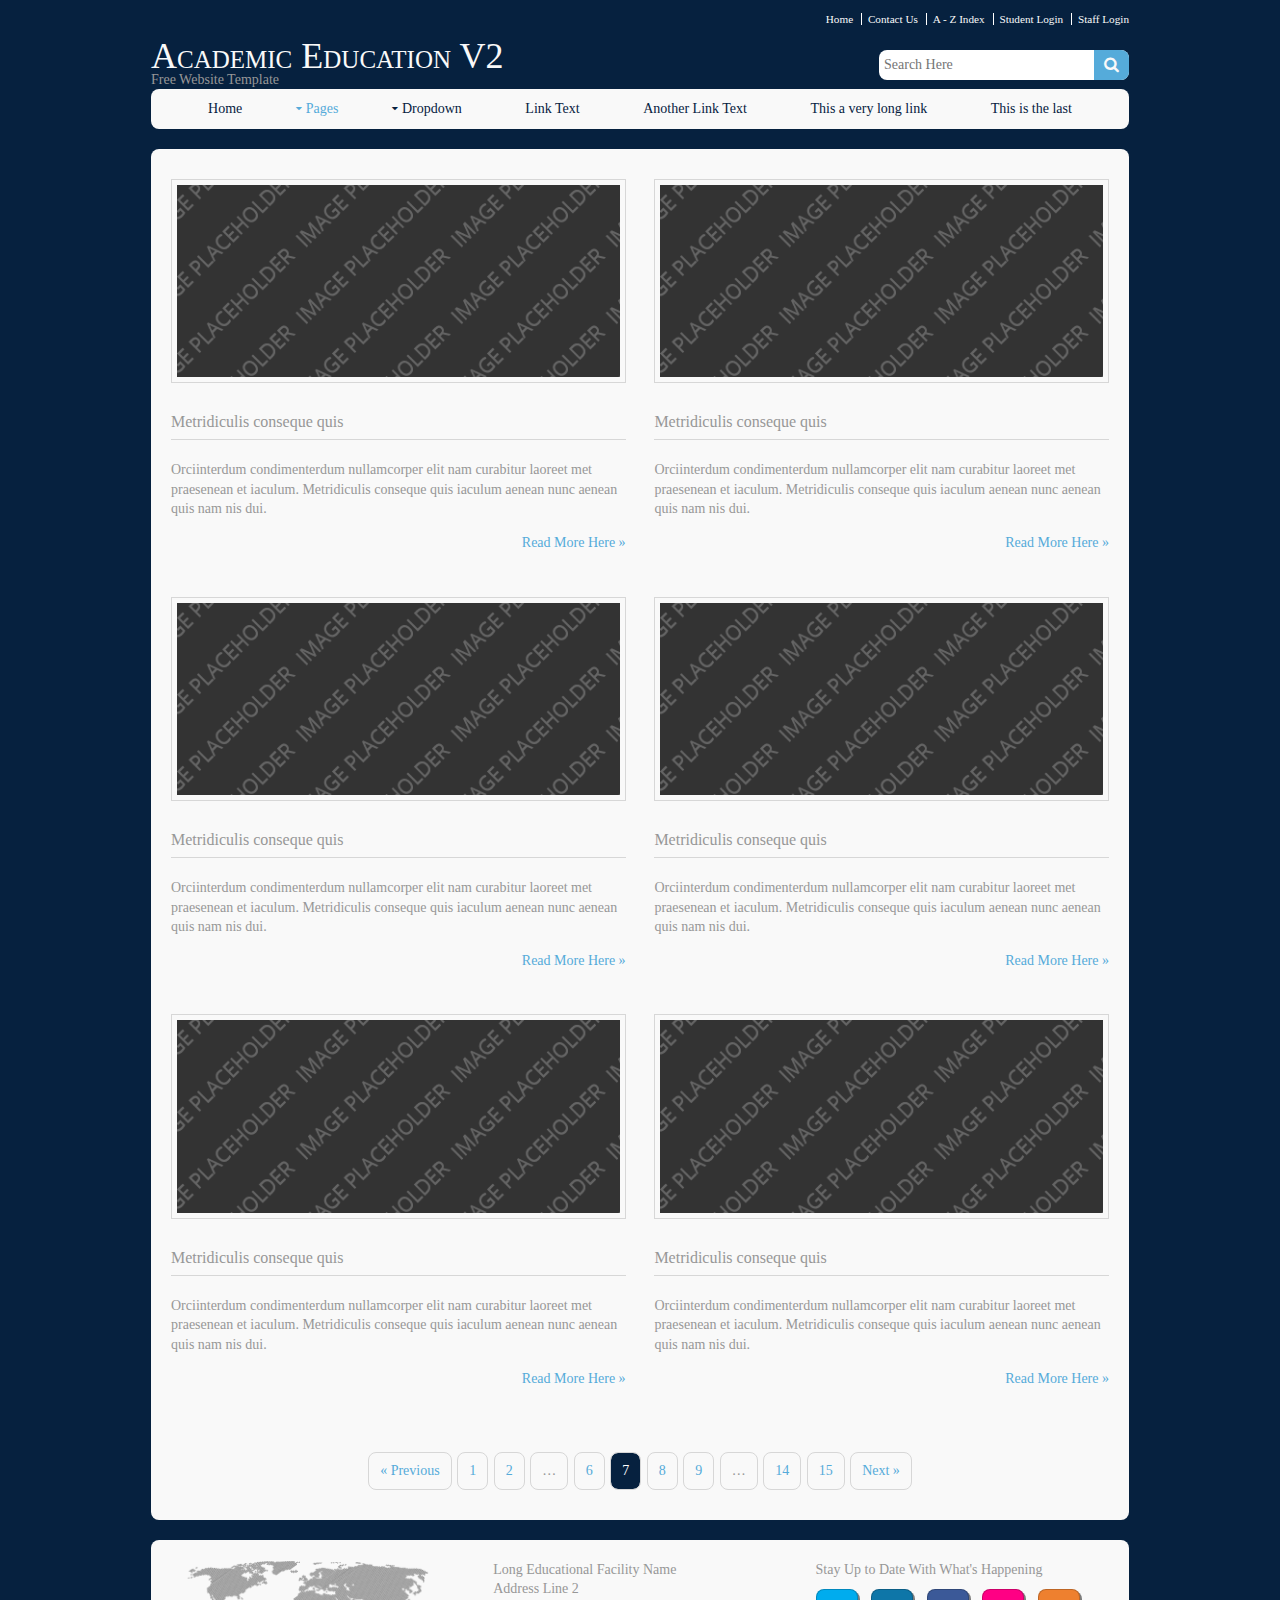
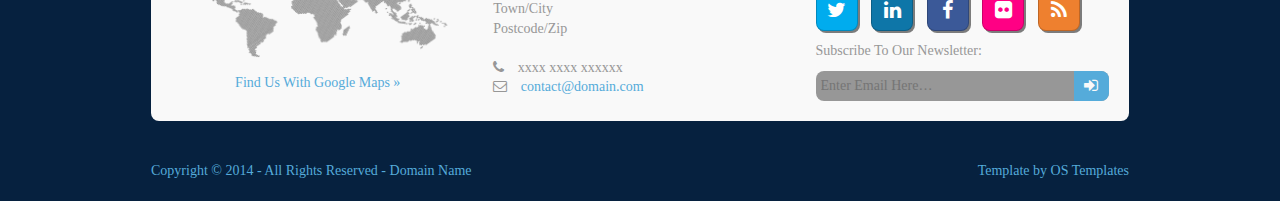
<file: pages/portfolio.html>
<!DOCTYPE html>
<!--
Template Name: Academic Education V2
Author: <a href="http://www.os-templates.com/">OS Templates</a>
Author URI: http://www.os-templates.com/
Licence: Free to use under our free template licence terms
Licence URI: http://www.os-templates.com/template-terms
-->
<html>
<head>
<title>Academic Education V2 | Pages | Portfolio</title>
<meta charset="utf-8">
<meta name="viewport" content="width=device-width, initial-scale=1.0, maximum-scale=1.0, user-scalable=no">
<link href="../layout/styles/layout.css" rel="stylesheet" type="text/css" media="all">
</head>
<body id="top">
<!-- ################################################################################################ --> 
<!-- ################################################################################################ --> 
<!-- ################################################################################################ -->
<div class="wrapper row0">
  <div id="topbar" class="clear"> 
    <!-- ################################################################################################ -->
    <nav>
      <ul>
        <li><a href="#">Home</a></li>
        <li><a href="#">Contact Us</a></li>
        <li><a href="#">A - Z Index</a></li>
        <li><a href="#">Student Login</a></li>
        <li><a href="#">Staff Login</a></li>
      </ul>
    </nav>
    <!-- ################################################################################################ --> 
  </div>
</div>
<!-- ################################################################################################ --> 
<!-- ################################################################################################ --> 
<!-- ################################################################################################ -->
<div class="wrapper row1">
  <header id="header" class="clear"> 
    <!-- ################################################################################################ -->
    <div id="logo" class="fl_left">
      <h1><a href="../index.html">Academic Education V2</a></h1>
      <p>Free Website Template</p>
    </div>
    <div class="fl_right">
      <form class="clear" method="post" action="#">
        <fieldset>
          <legend>Search:</legend>
          <input type="text" value="" placeholder="Search Here">
          <button class="fa fa-search" type="submit" title="Search"><em>Search</em></button>
        </fieldset>
      </form>
    </div>
    <!-- ################################################################################################ --> 
  </header>
</div>
<!-- ################################################################################################ --> 
<!-- ################################################################################################ --> 
<!-- ################################################################################################ -->
<div class="wrapper row2">
  <div class="rounded">
    <nav id="mainav" class="clear"> 
      <!-- ################################################################################################ -->
      <ul class="clear">
        <li><a href="../index.html">Home</a></li>
        <li class="active"><a class="drop" href="#">Pages</a>
          <ul>
            <li><a href="gallery.html">Gallery</a></li>
            <li class="active"><a href="portfolio.html">Portfolio</a></li>
            <li><a href="full-width.html">Full Width</a></li>
            <li><a href="sidebar-left.html">Sidebar Left</a></li>
            <li><a href="sidebar-left-2.html">Sidebar Left 2</a></li>
            <li><a href="sidebar-right.html">Sidebar Right</a></li>
            <li><a href="sidebar-right-2.html">Sidebar Right 2</a></li>
            <li><a href="basic-grid.html">Basic Grid</a></li>
          </ul>
        </li>
        <li><a class="drop" href="#">Dropdown</a>
          <ul>
            <li><a href="#">Level 2</a></li>
            <li><a class="drop" href="#">Level 2 + Drop</a>
              <ul>
                <li><a href="#">Level 3</a></li>
                <li><a href="#">Level 3</a></li>
              </ul>
            </li>
          </ul>
        </li>
        <li><a href="#">Link Text</a></li>
        <li><a href="#">Another Link Text</a></li>
        <li><a href="#">This a very long link</a></li>
        <li><a href="#">This is the last</a></li>
      </ul>
      <!-- ################################################################################################ --> 
    </nav>
  </div>
</div>
<!-- ################################################################################################ --> 
<!-- ################################################################################################ --> 
<!-- ################################################################################################ -->
<div class="wrapper row3">
  <div class="rounded">
    <main class="container clear"> 
      <!-- main body --> 
      <!-- ################################################################################################ -->
      <div id="portfolio">
        <ul class="nospace clear">
          <li class="one_half first">
            <article><img class="borderedbox" src="../images/demo/portfolio/1.png" alt="">
              <h2>Metridiculis conseque quis</h2>
              <p>Orciinterdum condimenterdum nullamcorper elit nam curabitur laoreet met praesenean et iaculum. Metridiculis conseque quis iaculum aenean nunc aenean quis nam nis dui.</p>
              <p class="right"><a href="#">Read More Here &raquo;</a></p>
            </article>
          </li>
          <li class="one_half">
            <article><img class="borderedbox" src="../images/demo/portfolio/1.png" alt="">
              <h2>Metridiculis conseque quis</h2>
              <p>Orciinterdum condimenterdum nullamcorper elit nam curabitur laoreet met praesenean et iaculum. Metridiculis conseque quis iaculum aenean nunc aenean quis nam nis dui.</p>
              <p class="right"><a href="#">Read More Here &raquo;</a></p>
            </article>
          </li>
          <li class="one_half first">
            <article><img class="borderedbox" src="../images/demo/portfolio/1.png" alt="">
              <h2>Metridiculis conseque quis</h2>
              <p>Orciinterdum condimenterdum nullamcorper elit nam curabitur laoreet met praesenean et iaculum. Metridiculis conseque quis iaculum aenean nunc aenean quis nam nis dui.</p>
              <p class="right"><a href="#">Read More Here &raquo;</a></p>
            </article>
          </li>
          <li class="one_half">
            <article><img class="borderedbox" src="../images/demo/portfolio/1.png" alt="">
              <h2>Metridiculis conseque quis</h2>
              <p>Orciinterdum condimenterdum nullamcorper elit nam curabitur laoreet met praesenean et iaculum. Metridiculis conseque quis iaculum aenean nunc aenean quis nam nis dui.</p>
              <p class="right"><a href="#">Read More Here &raquo;</a></p>
            </article>
          </li>
          <li class="one_half first">
            <article><img class="borderedbox" src="../images/demo/portfolio/1.png" alt="">
              <h2>Metridiculis conseque quis</h2>
              <p>Orciinterdum condimenterdum nullamcorper elit nam curabitur laoreet met praesenean et iaculum. Metridiculis conseque quis iaculum aenean nunc aenean quis nam nis dui.</p>
              <p class="right"><a href="#">Read More Here &raquo;</a></p>
            </article>
          </li>
          <li class="one_half">
            <article><img class="borderedbox" src="../images/demo/portfolio/1.png" alt="">
              <h2>Metridiculis conseque quis</h2>
              <p>Orciinterdum condimenterdum nullamcorper elit nam curabitur laoreet met praesenean et iaculum. Metridiculis conseque quis iaculum aenean nunc aenean quis nam nis dui.</p>
              <p class="right"><a href="#">Read More Here &raquo;</a></p>
            </article>
          </li>
        </ul>
      </div>
      <!-- ################################################################################################ --> 
      <!-- ################################################################################################ -->
      <nav class="pagination">
        <ul>
          <li><a href="#">&laquo; Previous</a></li>
          <li><a href="#">1</a></li>
          <li><a href="#">2</a></li>
          <li><strong>&hellip;</strong></li>
          <li><a href="#">6</a></li>
          <li class="current"><strong>7</strong></li>
          <li><a href="#">8</a></li>
          <li><a href="#">9</a></li>
          <li><strong>&hellip;</strong></li>
          <li><a href="#">14</a></li>
          <li><a href="#">15</a></li>
          <li><a href="#">Next &raquo;</a></li>
        </ul>
      </nav>
      <!-- ################################################################################################ --> 
      <!-- / main body -->
      <div class="clear"></div>
    </main>
  </div>
</div>
<!-- ################################################################################################ --> 
<!-- ################################################################################################ --> 
<!-- ################################################################################################ -->
<div class="wrapper row4">
  <div class="rounded">
    <footer id="footer" class="clear"> 
      <!-- ################################################################################################ -->
      <div class="one_third first">
        <figure class="center"><img class="btmspace-15" src="../images/demo/worldmap.png" alt="">
          <figcaption><a href="#">Find Us With Google Maps &raquo;</a></figcaption>
        </figure>
      </div>
      <div class="one_third">
        <address>
        Long Educational Facility Name<br>
        Address Line 2<br>
        Town/City<br>
        Postcode/Zip<br>
        <br>
        <i class="fa fa-phone pright-10"></i> xxxx xxxx xxxxxx<br>
        <i class="fa fa-envelope-o pright-10"></i> <a href="#">contact@domain.com</a>
        </address>
      </div>
      <div class="one_third">
        <p class="nospace btmspace-10">Stay Up to Date With What's Happening</p>
        <ul class="faico clear">
          <li><a class="faicon-twitter" href="#"><i class="fa fa-twitter"></i></a></li>
          <li><a class="faicon-linkedin" href="#"><i class="fa fa-linkedin"></i></a></li>
          <li><a class="faicon-facebook" href="#"><i class="fa fa-facebook"></i></a></li>
          <li><a class="faicon-flickr" href="#"><i class="fa fa-flickr"></i></a></li>
          <li><a class="faicon-rss" href="#"><i class="fa fa-rss"></i></a></li>
        </ul>
        <form class="clear" method="post" action="#">
          <fieldset>
            <legend>Subscribe To Our Newsletter:</legend>
            <input type="text" value="" placeholder="Enter Email Here&hellip;">
            <button class="fa fa-sign-in" type="submit" title="Sign Up"><em>Sign Up</em></button>
          </fieldset>
        </form>
      </div>
      <!-- ################################################################################################ --> 
    </footer>
  </div>
</div>
<!-- ################################################################################################ --> 
<!-- ################################################################################################ --> 
<!-- ################################################################################################ -->
<div class="wrapper row5">
  <div id="copyright" class="clear"> 
    <!-- ################################################################################################ -->
    <p class="fl_left">Copyright &copy; 2014 - All Rights Reserved - <a href="#">Domain Name</a></p>
    <p class="fl_right">Template by <a target="_blank" href="http://www.os-templates.com/" title="Free Website Templates">OS Templates</a></p>
    <!-- ################################################################################################ --> 
  </div>
</div>
<!-- JAVASCRIPTS --> 
<script src="../layout/scripts/jquery.min.js"></script> 
<script src="../layout/scripts/jquery.fitvids.min.js"></script> 
<script src="../layout/scripts/jquery.mobilemenu.js"></script>
</body>
</html>
</file>
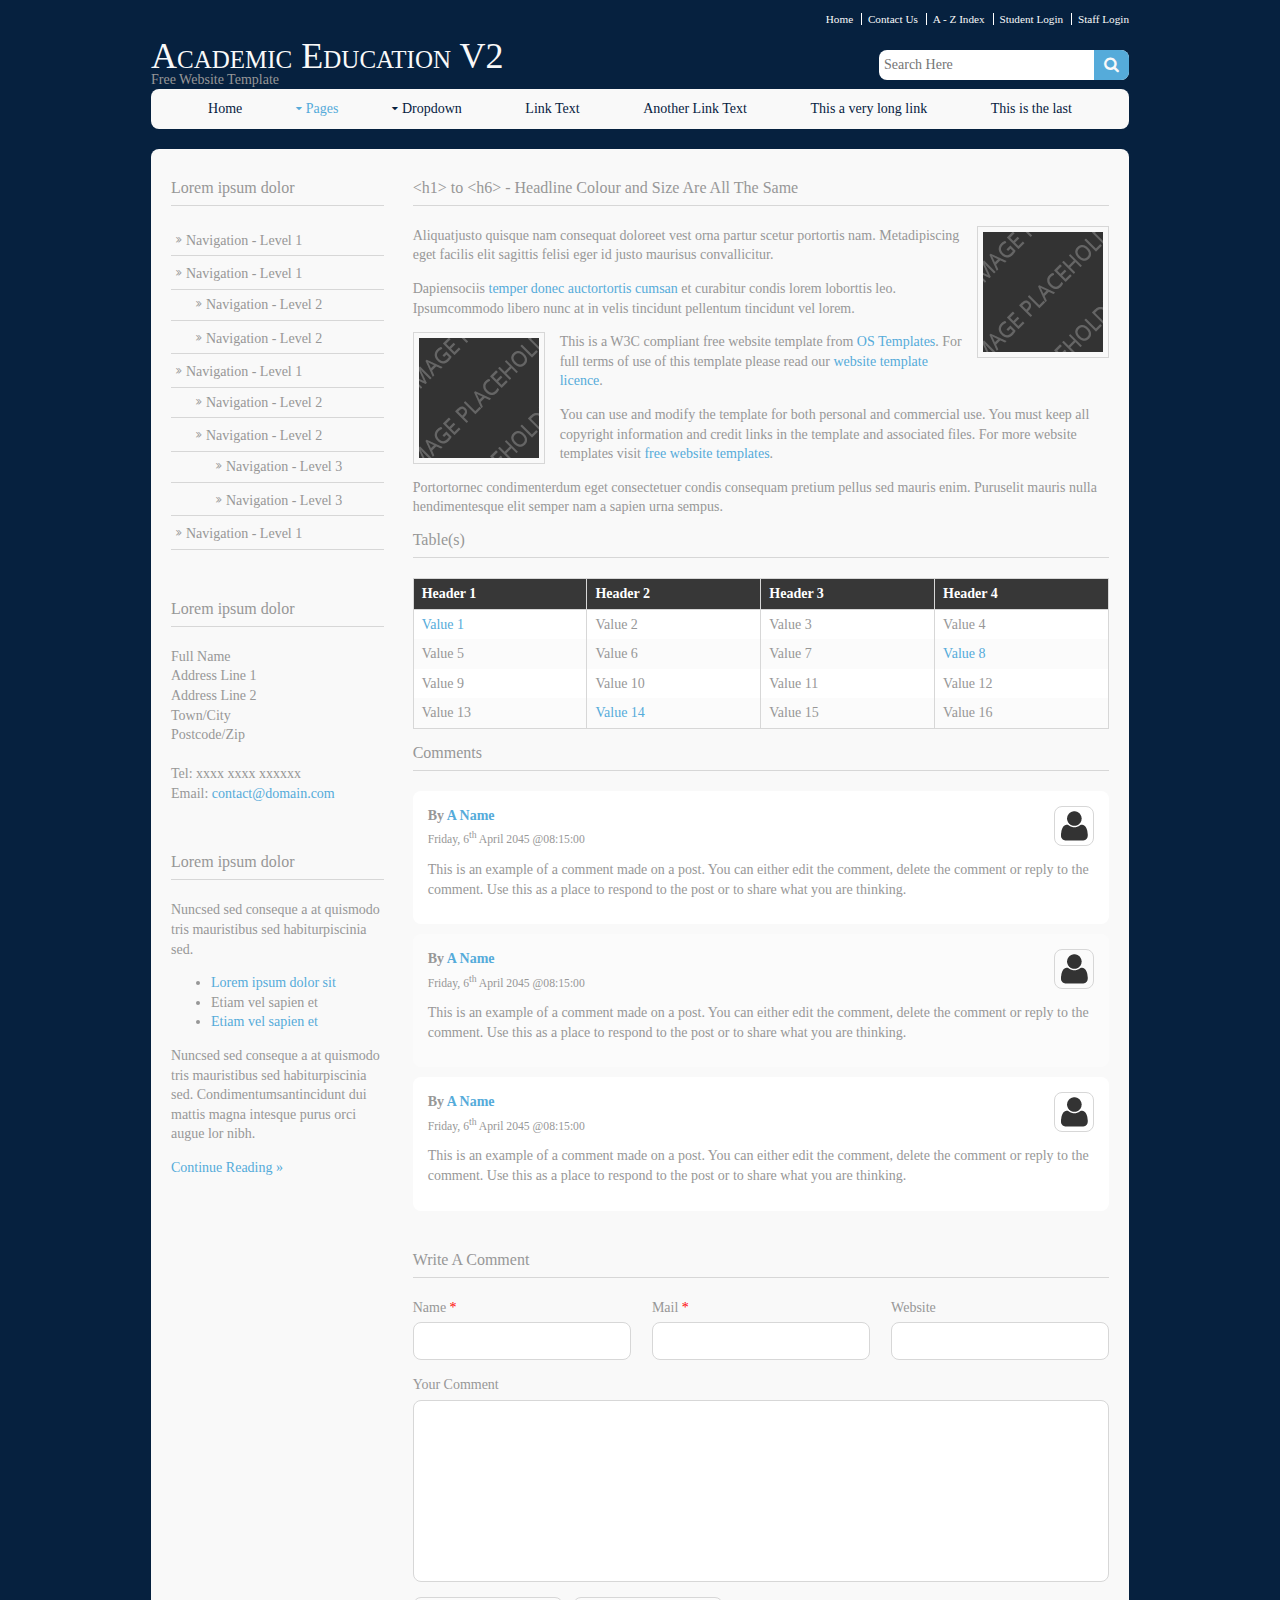
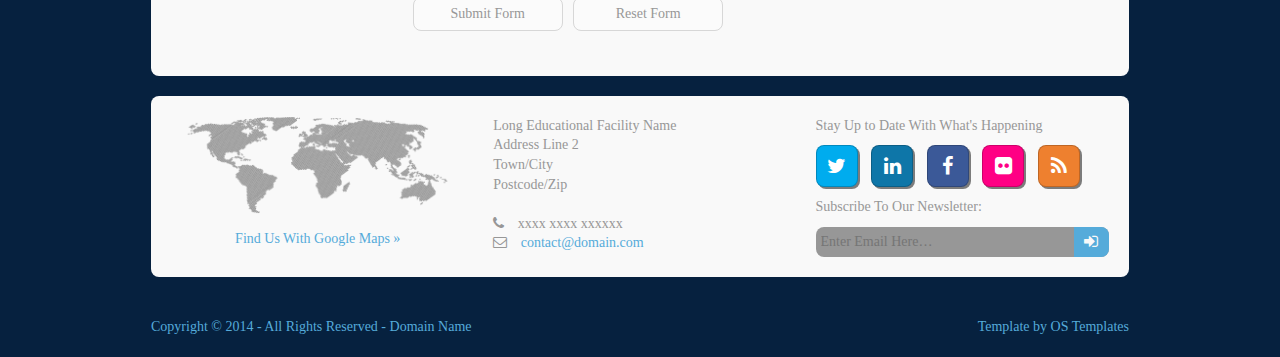
<file: pages/sidebar-left-2.html>
<!DOCTYPE html>
<!--
Template Name: Academic Education V2
Author: <a href="http://www.os-templates.com/">OS Templates</a>
Author URI: http://www.os-templates.com/
Licence: Free to use under our free template licence terms
Licence URI: http://www.os-templates.com/template-terms
-->
<html>
<head>
<title>Academic Education V2 | Pages | Sidebar Left 2</title>
<meta charset="utf-8">
<meta name="viewport" content="width=device-width, initial-scale=1.0, maximum-scale=1.0, user-scalable=no">
<link href="../layout/styles/layout.css" rel="stylesheet" type="text/css" media="all">
</head>
<body id="top">
<!-- ################################################################################################ --> 
<!-- ################################################################################################ --> 
<!-- ################################################################################################ -->
<div class="wrapper row0">
  <div id="topbar" class="clear"> 
    <!-- ################################################################################################ -->
    <nav>
      <ul>
        <li><a href="#">Home</a></li>
        <li><a href="#">Contact Us</a></li>
        <li><a href="#">A - Z Index</a></li>
        <li><a href="#">Student Login</a></li>
        <li><a href="#">Staff Login</a></li>
      </ul>
    </nav>
    <!-- ################################################################################################ --> 
  </div>
</div>
<!-- ################################################################################################ --> 
<!-- ################################################################################################ --> 
<!-- ################################################################################################ -->
<div class="wrapper row1">
  <header id="header" class="clear"> 
    <!-- ################################################################################################ -->
    <div id="logo" class="fl_left">
      <h1><a href="../index.html">Academic Education V2</a></h1>
      <p>Free Website Template</p>
    </div>
    <div class="fl_right">
      <form class="clear" method="post" action="#">
        <fieldset>
          <legend>Search:</legend>
          <input type="text" value="" placeholder="Search Here">
          <button class="fa fa-search" type="submit" title="Search"><em>Search</em></button>
        </fieldset>
      </form>
    </div>
    <!-- ################################################################################################ --> 
  </header>
</div>
<!-- ################################################################################################ --> 
<!-- ################################################################################################ --> 
<!-- ################################################################################################ -->
<div class="wrapper row2">
  <div class="rounded">
    <nav id="mainav" class="clear"> 
      <!-- ################################################################################################ -->
      <ul class="clear">
        <li><a href="../index.html">Home</a></li>
        <li class="active"><a class="drop" href="#">Pages</a>
          <ul>
            <li><a href="gallery.html">Gallery</a></li>
            <li><a href="portfolio.html">Portfolio</a></li>
            <li><a href="full-width.html">Full Width</a></li>
            <li><a href="sidebar-left.html">Sidebar Left</a></li>
            <li class="active"><a href="sidebar-left-2.html">Sidebar Left 2</a></li>
            <li><a href="sidebar-right.html">Sidebar Right</a></li>
            <li><a href="sidebar-right-2.html">Sidebar Right 2</a></li>
            <li><a href="basic-grid.html">Basic Grid</a></li>
          </ul>
        </li>
        <li><a class="drop" href="#">Dropdown</a>
          <ul>
            <li><a href="#">Level 2</a></li>
            <li><a class="drop" href="#">Level 2 + Drop</a>
              <ul>
                <li><a href="#">Level 3</a></li>
                <li><a href="#">Level 3</a></li>
              </ul>
            </li>
          </ul>
        </li>
        <li><a href="#">Link Text</a></li>
        <li><a href="#">Another Link Text</a></li>
        <li><a href="#">This a very long link</a></li>
        <li><a href="#">This is the last</a></li>
      </ul>
      <!-- ################################################################################################ --> 
    </nav>
  </div>
</div>
<!-- ################################################################################################ --> 
<!-- ################################################################################################ --> 
<!-- ################################################################################################ -->
<div class="wrapper row3">
  <div class="rounded">
    <main class="container clear"> 
      <!-- main body --> 
      <!-- ################################################################################################ -->
      <div class="sidebar one_quarter first"> 
        <!-- ################################################################################################ -->
        <h6>Lorem ipsum dolor</h6>
        <nav class="sdb_holder">
          <ul>
            <li><a href="#">Navigation - Level 1</a></li>
            <li><a href="#">Navigation - Level 1</a>
              <ul>
                <li><a href="#">Navigation - Level 2</a></li>
                <li><a href="#">Navigation - Level 2</a></li>
              </ul>
            </li>
            <li><a href="#">Navigation - Level 1</a>
              <ul>
                <li><a href="#">Navigation - Level 2</a></li>
                <li><a href="#">Navigation - Level 2</a>
                  <ul>
                    <li><a href="#">Navigation - Level 3</a></li>
                    <li><a href="#">Navigation - Level 3</a></li>
                  </ul>
                </li>
              </ul>
            </li>
            <li><a href="#">Navigation - Level 1</a></li>
          </ul>
        </nav>
        <div class="sdb_holder">
          <h6>Lorem ipsum dolor</h6>
          <address>
          Full Name<br>
          Address Line 1<br>
          Address Line 2<br>
          Town/City<br>
          Postcode/Zip<br>
          <br>
          Tel: xxxx xxxx xxxxxx<br>
          Email: <a href="#">contact@domain.com</a>
          </address>
        </div>
        <div class="sdb_holder">
          <article>
            <h6>Lorem ipsum dolor</h6>
            <p>Nuncsed sed conseque a at quismodo tris mauristibus sed habiturpiscinia sed.</p>
            <ul>
              <li><a href="#">Lorem ipsum dolor sit</a></li>
              <li>Etiam vel sapien et</li>
              <li><a href="#">Etiam vel sapien et</a></li>
            </ul>
            <p>Nuncsed sed conseque a at quismodo tris mauristibus sed habiturpiscinia sed. Condimentumsantincidunt dui mattis magna intesque purus orci augue lor nibh.</p>
            <p class="more"><a href="#">Continue Reading &raquo;</a></p>
          </article>
        </div>
        <!-- ################################################################################################ --> 
      </div>
      <!-- ################################################################################################ --> 
      <!-- ################################################################################################ -->
      <div id="content" class="three_quarter"> 
        <!-- ################################################################################################ -->
        <h1>&lt;h1&gt; to &lt;h6&gt; - Headline Colour and Size Are All The Same</h1>
        <img class="imgr borderedbox" src="../images/demo/120x120.gif" alt="">
        <p>Aliquatjusto quisque nam consequat doloreet vest orna partur scetur portortis nam. Metadipiscing eget facilis elit sagittis felisi eger id justo maurisus convallicitur.</p>
        <p>Dapiensociis <a href="#">temper donec auctortortis cumsan</a> et curabitur condis lorem loborttis leo. Ipsumcommodo libero nunc at in velis tincidunt pellentum tincidunt vel lorem.</p>
        <img class="imgl borderedbox" src="../images/demo/120x120.gif" alt="">
        <p>This is a W3C compliant free website template from <a href="http://www.os-templates.com/" title="Free Website Templates">OS Templates</a>. For full terms of use of this template please read our <a href="http://www.os-templates.com/template-terms">website template licence</a>.</p>
        <p>You can use and modify the template for both personal and commercial use. You must keep all copyright information and credit links in the template and associated files. For more website templates visit <a href="http://www.os-templates.com/">free website templates</a>.</p>
        <p>Portortornec condimenterdum eget consectetuer condis consequam pretium pellus sed mauris enim. Puruselit mauris nulla hendimentesque elit semper nam a sapien urna sempus.</p>
        <h1>Table(s)</h1>
        <div class="scrollable">
          <table>
            <thead>
              <tr>
                <th>Header 1</th>
                <th>Header 2</th>
                <th>Header 3</th>
                <th>Header 4</th>
              </tr>
            </thead>
            <tbody>
              <tr>
                <td><a href="#">Value 1</a></td>
                <td>Value 2</td>
                <td>Value 3</td>
                <td>Value 4</td>
              </tr>
              <tr>
                <td>Value 5</td>
                <td>Value 6</td>
                <td>Value 7</td>
                <td><a href="#">Value 8</a></td>
              </tr>
              <tr>
                <td>Value 9</td>
                <td>Value 10</td>
                <td>Value 11</td>
                <td>Value 12</td>
              </tr>
              <tr>
                <td>Value 13</td>
                <td><a href="#">Value 14</a></td>
                <td>Value 15</td>
                <td>Value 16</td>
              </tr>
            </tbody>
          </table>
        </div>
        <div id="comments">
          <h2>Comments</h2>
          <ul>
            <li>
              <article>
                <header>
                  <figure class="avatar"><img src="../images/demo/avatar.png" alt=""></figure>
                  <address>
                  By <a href="#">A Name</a>
                  </address>
                  <time datetime="2045-04-06T08:15+00:00">Friday, 6<sup>th</sup> April 2045 @08:15:00</time>
                </header>
                <div class="comcont">
                  <p>This is an example of a comment made on a post. You can either edit the comment, delete the comment or reply to the comment. Use this as a place to respond to the post or to share what you are thinking.</p>
                </div>
              </article>
            </li>
            <li>
              <article>
                <header>
                  <figure class="avatar"><img src="../images/demo/avatar.png" alt=""></figure>
                  <address>
                  By <a href="#">A Name</a>
                  </address>
                  <time datetime="2045-04-06T08:15+00:00">Friday, 6<sup>th</sup> April 2045 @08:15:00</time>
                </header>
                <div class="comcont">
                  <p>This is an example of a comment made on a post. You can either edit the comment, delete the comment or reply to the comment. Use this as a place to respond to the post or to share what you are thinking.</p>
                </div>
              </article>
            </li>
            <li>
              <article>
                <header>
                  <figure class="avatar"><img src="../images/demo/avatar.png" alt=""></figure>
                  <address>
                  By <a href="#">A Name</a>
                  </address>
                  <time datetime="2045-04-06T08:15+00:00">Friday, 6<sup>th</sup> April 2045 @08:15:00</time>
                </header>
                <div class="comcont">
                  <p>This is an example of a comment made on a post. You can either edit the comment, delete the comment or reply to the comment. Use this as a place to respond to the post or to share what you are thinking.</p>
                </div>
              </article>
            </li>
          </ul>
          <h2>Write A Comment</h2>
          <form action="#" method="post">
            <div class="one_third first">
              <label for="name">Name <span>*</span></label>
              <input type="text" name="name" id="name" value="" size="22">
            </div>
            <div class="one_third">
              <label for="email">Mail <span>*</span></label>
              <input type="text" name="email" id="email" value="" size="22">
            </div>
            <div class="one_third">
              <label for="url">Website</label>
              <input type="text" name="url" id="url" value="" size="22">
            </div>
            <div class="block clear">
              <label for="comment">Your Comment</label>
              <textarea name="comment" id="comment" cols="25" rows="10"></textarea>
            </div>
            <div>
              <input name="submit" type="submit" value="Submit Form">
              &nbsp;
              <input name="reset" type="reset" value="Reset Form">
            </div>
          </form>
        </div>
        <!-- ################################################################################################ --> 
      </div>
      <!-- ################################################################################################ --> 
      <!-- / main body -->
      <div class="clear"></div>
    </main>
  </div>
</div>
<!-- ################################################################################################ --> 
<!-- ################################################################################################ --> 
<!-- ################################################################################################ -->
<div class="wrapper row4">
  <div class="rounded">
    <footer id="footer" class="clear"> 
      <!-- ################################################################################################ -->
      <div class="one_third first">
        <figure class="center"><img class="btmspace-15" src="../images/demo/worldmap.png" alt="">
          <figcaption><a href="#">Find Us With Google Maps &raquo;</a></figcaption>
        </figure>
      </div>
      <div class="one_third">
        <address>
        Long Educational Facility Name<br>
        Address Line 2<br>
        Town/City<br>
        Postcode/Zip<br>
        <br>
        <i class="fa fa-phone pright-10"></i> xxxx xxxx xxxxxx<br>
        <i class="fa fa-envelope-o pright-10"></i> <a href="#">contact@domain.com</a>
        </address>
      </div>
      <div class="one_third">
        <p class="nospace btmspace-10">Stay Up to Date With What's Happening</p>
        <ul class="faico clear">
          <li><a class="faicon-twitter" href="#"><i class="fa fa-twitter"></i></a></li>
          <li><a class="faicon-linkedin" href="#"><i class="fa fa-linkedin"></i></a></li>
          <li><a class="faicon-facebook" href="#"><i class="fa fa-facebook"></i></a></li>
          <li><a class="faicon-flickr" href="#"><i class="fa fa-flickr"></i></a></li>
          <li><a class="faicon-rss" href="#"><i class="fa fa-rss"></i></a></li>
        </ul>
        <form class="clear" method="post" action="#">
          <fieldset>
            <legend>Subscribe To Our Newsletter:</legend>
            <input type="text" value="" placeholder="Enter Email Here&hellip;">
            <button class="fa fa-sign-in" type="submit" title="Sign Up"><em>Sign Up</em></button>
          </fieldset>
        </form>
      </div>
      <!-- ################################################################################################ --> 
    </footer>
  </div>
</div>
<!-- ################################################################################################ --> 
<!-- ################################################################################################ --> 
<!-- ################################################################################################ -->
<div class="wrapper row5">
  <div id="copyright" class="clear"> 
    <!-- ################################################################################################ -->
    <p class="fl_left">Copyright &copy; 2014 - All Rights Reserved - <a href="#">Domain Name</a></p>
    <p class="fl_right">Template by <a target="_blank" href="http://www.os-templates.com/" title="Free Website Templates">OS Templates</a></p>
    <!-- ################################################################################################ --> 
  </div>
</div>
<!-- JAVASCRIPTS --> 
<script src="../layout/scripts/jquery.min.js"></script> 
<script src="../layout/scripts/jquery.fitvids.min.js"></script> 
<script src="../layout/scripts/jquery.mobilemenu.js"></script>
</body>
</html>
</file>
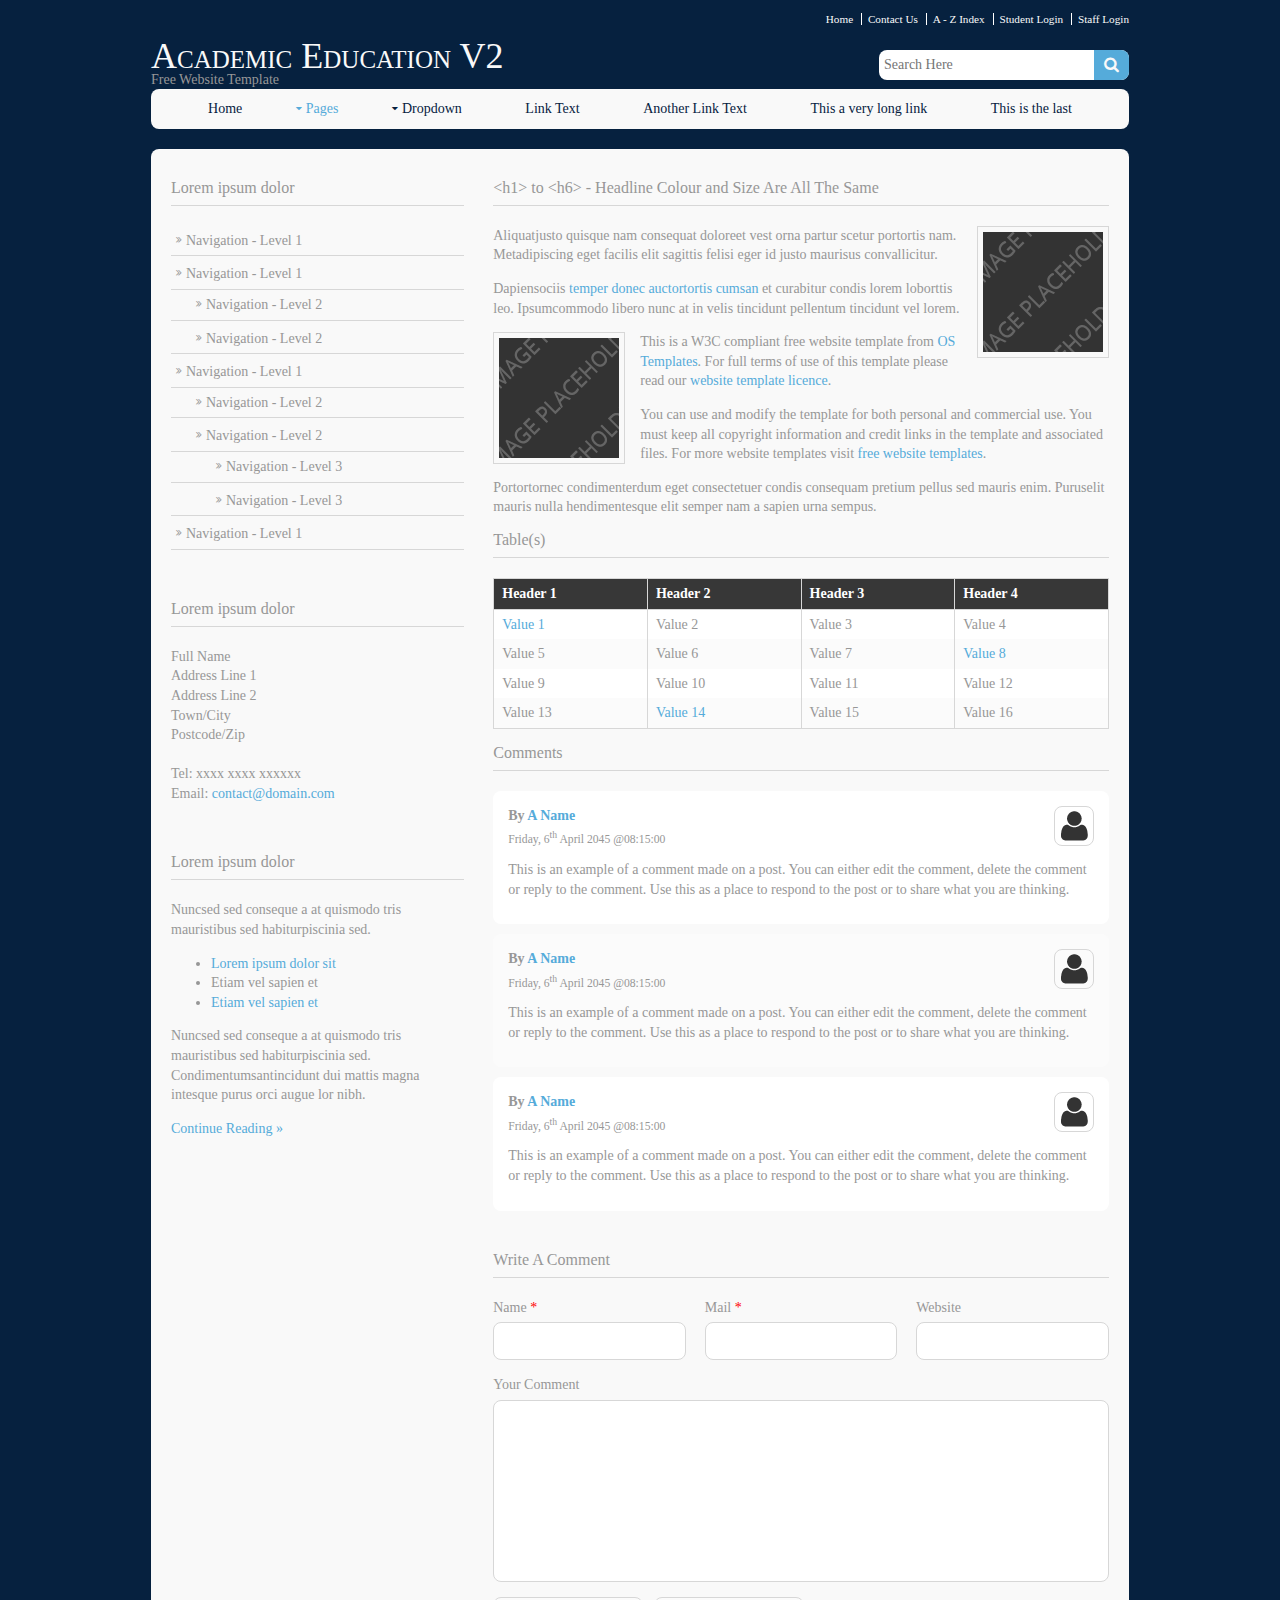
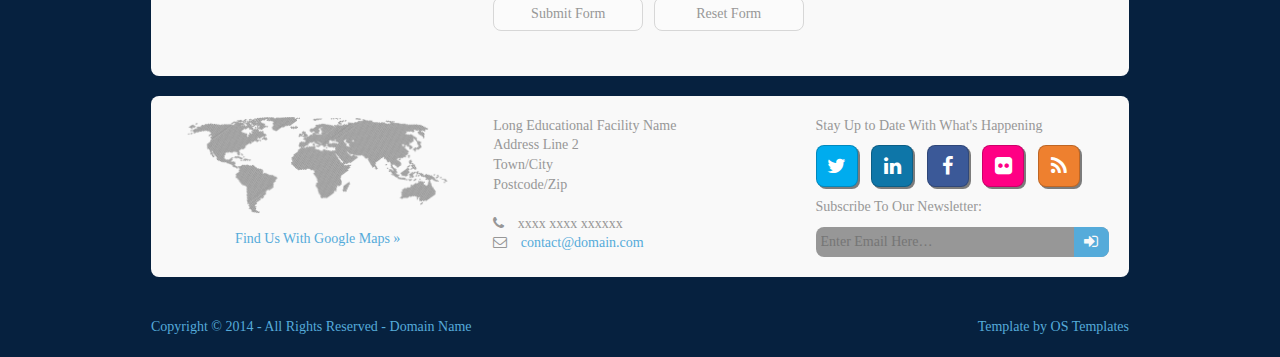
<file: pages/sidebar-left.html>
<!DOCTYPE html>
<!--
Template Name: Academic Education V2
Author: <a href="http://www.os-templates.com/">OS Templates</a>
Author URI: http://www.os-templates.com/
Licence: Free to use under our free template licence terms
Licence URI: http://www.os-templates.com/template-terms
-->
<html>
<head>
<title>Academic Education V2 | Pages | Sidebar Left</title>
<meta charset="utf-8">
<meta name="viewport" content="width=device-width, initial-scale=1.0, maximum-scale=1.0, user-scalable=no">
<link href="../layout/styles/layout.css" rel="stylesheet" type="text/css" media="all">
</head>
<body id="top">
<!-- ################################################################################################ --> 
<!-- ################################################################################################ --> 
<!-- ################################################################################################ -->
<div class="wrapper row0">
  <div id="topbar" class="clear"> 
    <!-- ################################################################################################ -->
    <nav>
      <ul>
        <li><a href="#">Home</a></li>
        <li><a href="#">Contact Us</a></li>
        <li><a href="#">A - Z Index</a></li>
        <li><a href="#">Student Login</a></li>
        <li><a href="#">Staff Login</a></li>
      </ul>
    </nav>
    <!-- ################################################################################################ --> 
  </div>
</div>
<!-- ################################################################################################ --> 
<!-- ################################################################################################ --> 
<!-- ################################################################################################ -->
<div class="wrapper row1">
  <header id="header" class="clear"> 
    <!-- ################################################################################################ -->
    <div id="logo" class="fl_left">
      <h1><a href="../index.html">Academic Education V2</a></h1>
      <p>Free Website Template</p>
    </div>
    <div class="fl_right">
      <form class="clear" method="post" action="#">
        <fieldset>
          <legend>Search:</legend>
          <input type="text" value="" placeholder="Search Here">
          <button class="fa fa-search" type="submit" title="Search"><em>Search</em></button>
        </fieldset>
      </form>
    </div>
    <!-- ################################################################################################ --> 
  </header>
</div>
<!-- ################################################################################################ --> 
<!-- ################################################################################################ --> 
<!-- ################################################################################################ -->
<div class="wrapper row2">
  <div class="rounded">
    <nav id="mainav" class="clear"> 
      <!-- ################################################################################################ -->
      <ul class="clear">
        <li><a href="../index.html">Home</a></li>
        <li class="active"><a class="drop" href="#">Pages</a>
          <ul>
            <li><a href="gallery.html">Gallery</a></li>
            <li><a href="portfolio.html">Portfolio</a></li>
            <li><a href="full-width.html">Full Width</a></li>
            <li class="active"><a href="sidebar-left.html">Sidebar Left</a></li>
            <li><a href="sidebar-left-2.html">Sidebar Left 2</a></li>
            <li><a href="sidebar-right.html">Sidebar Right</a></li>
            <li><a href="sidebar-right-2.html">Sidebar Right 2</a></li>
            <li><a href="basic-grid.html">Basic Grid</a></li>
          </ul>
        </li>
        <li><a class="drop" href="#">Dropdown</a>
          <ul>
            <li><a href="#">Level 2</a></li>
            <li><a class="drop" href="#">Level 2 + Drop</a>
              <ul>
                <li><a href="#">Level 3</a></li>
                <li><a href="#">Level 3</a></li>
              </ul>
            </li>
          </ul>
        </li>
        <li><a href="#">Link Text</a></li>
        <li><a href="#">Another Link Text</a></li>
        <li><a href="#">This a very long link</a></li>
        <li><a href="#">This is the last</a></li>
      </ul>
      <!-- ################################################################################################ --> 
    </nav>
  </div>
</div>
<!-- ################################################################################################ --> 
<!-- ################################################################################################ --> 
<!-- ################################################################################################ -->
<div class="wrapper row3">
  <div class="rounded">
    <main class="container clear"> 
      <!-- main body --> 
      <!-- ################################################################################################ -->
      <div class="sidebar one_third first"> 
        <!-- ################################################################################################ -->
        <h6>Lorem ipsum dolor</h6>
        <nav class="sdb_holder">
          <ul>
            <li><a href="#">Navigation - Level 1</a></li>
            <li><a href="#">Navigation - Level 1</a>
              <ul>
                <li><a href="#">Navigation - Level 2</a></li>
                <li><a href="#">Navigation - Level 2</a></li>
              </ul>
            </li>
            <li><a href="#">Navigation - Level 1</a>
              <ul>
                <li><a href="#">Navigation - Level 2</a></li>
                <li><a href="#">Navigation - Level 2</a>
                  <ul>
                    <li><a href="#">Navigation - Level 3</a></li>
                    <li><a href="#">Navigation - Level 3</a></li>
                  </ul>
                </li>
              </ul>
            </li>
            <li><a href="#">Navigation - Level 1</a></li>
          </ul>
        </nav>
        <div class="sdb_holder">
          <h6>Lorem ipsum dolor</h6>
          <address>
          Full Name<br>
          Address Line 1<br>
          Address Line 2<br>
          Town/City<br>
          Postcode/Zip<br>
          <br>
          Tel: xxxx xxxx xxxxxx<br>
          Email: <a href="#">contact@domain.com</a>
          </address>
        </div>
        <div class="sdb_holder">
          <article>
            <h6>Lorem ipsum dolor</h6>
            <p>Nuncsed sed conseque a at quismodo tris mauristibus sed habiturpiscinia sed.</p>
            <ul>
              <li><a href="#">Lorem ipsum dolor sit</a></li>
              <li>Etiam vel sapien et</li>
              <li><a href="#">Etiam vel sapien et</a></li>
            </ul>
            <p>Nuncsed sed conseque a at quismodo tris mauristibus sed habiturpiscinia sed. Condimentumsantincidunt dui mattis magna intesque purus orci augue lor nibh.</p>
            <p class="more"><a href="#">Continue Reading &raquo;</a></p>
          </article>
        </div>
        <!-- ################################################################################################ --> 
      </div>
      <!-- ################################################################################################ --> 
      <!-- ################################################################################################ -->
      <div id="content" class="two_third"> 
        <!-- ################################################################################################ -->
        <h1>&lt;h1&gt; to &lt;h6&gt; - Headline Colour and Size Are All The Same</h1>
        <img class="imgr borderedbox" src="../images/demo/120x120.gif" alt="">
        <p>Aliquatjusto quisque nam consequat doloreet vest orna partur scetur portortis nam. Metadipiscing eget facilis elit sagittis felisi eger id justo maurisus convallicitur.</p>
        <p>Dapiensociis <a href="#">temper donec auctortortis cumsan</a> et curabitur condis lorem loborttis leo. Ipsumcommodo libero nunc at in velis tincidunt pellentum tincidunt vel lorem.</p>
        <img class="imgl borderedbox" src="../images/demo/120x120.gif" alt="">
        <p>This is a W3C compliant free website template from <a href="http://www.os-templates.com/" title="Free Website Templates">OS Templates</a>. For full terms of use of this template please read our <a href="http://www.os-templates.com/template-terms">website template licence</a>.</p>
        <p>You can use and modify the template for both personal and commercial use. You must keep all copyright information and credit links in the template and associated files. For more website templates visit <a href="http://www.os-templates.com/">free website templates</a>.</p>
        <p>Portortornec condimenterdum eget consectetuer condis consequam pretium pellus sed mauris enim. Puruselit mauris nulla hendimentesque elit semper nam a sapien urna sempus.</p>
        <h1>Table(s)</h1>
        <div class="scrollable">
          <table>
            <thead>
              <tr>
                <th>Header 1</th>
                <th>Header 2</th>
                <th>Header 3</th>
                <th>Header 4</th>
              </tr>
            </thead>
            <tbody>
              <tr>
                <td><a href="#">Value 1</a></td>
                <td>Value 2</td>
                <td>Value 3</td>
                <td>Value 4</td>
              </tr>
              <tr>
                <td>Value 5</td>
                <td>Value 6</td>
                <td>Value 7</td>
                <td><a href="#">Value 8</a></td>
              </tr>
              <tr>
                <td>Value 9</td>
                <td>Value 10</td>
                <td>Value 11</td>
                <td>Value 12</td>
              </tr>
              <tr>
                <td>Value 13</td>
                <td><a href="#">Value 14</a></td>
                <td>Value 15</td>
                <td>Value 16</td>
              </tr>
            </tbody>
          </table>
        </div>
        <div id="comments">
          <h2>Comments</h2>
          <ul>
            <li>
              <article>
                <header>
                  <figure class="avatar"><img src="../images/demo/avatar.png" alt=""></figure>
                  <address>
                  By <a href="#">A Name</a>
                  </address>
                  <time datetime="2045-04-06T08:15+00:00">Friday, 6<sup>th</sup> April 2045 @08:15:00</time>
                </header>
                <div class="comcont">
                  <p>This is an example of a comment made on a post. You can either edit the comment, delete the comment or reply to the comment. Use this as a place to respond to the post or to share what you are thinking.</p>
                </div>
              </article>
            </li>
            <li>
              <article>
                <header>
                  <figure class="avatar"><img src="../images/demo/avatar.png" alt=""></figure>
                  <address>
                  By <a href="#">A Name</a>
                  </address>
                  <time datetime="2045-04-06T08:15+00:00">Friday, 6<sup>th</sup> April 2045 @08:15:00</time>
                </header>
                <div class="comcont">
                  <p>This is an example of a comment made on a post. You can either edit the comment, delete the comment or reply to the comment. Use this as a place to respond to the post or to share what you are thinking.</p>
                </div>
              </article>
            </li>
            <li>
              <article>
                <header>
                  <figure class="avatar"><img src="../images/demo/avatar.png" alt=""></figure>
                  <address>
                  By <a href="#">A Name</a>
                  </address>
                  <time datetime="2045-04-06T08:15+00:00">Friday, 6<sup>th</sup> April 2045 @08:15:00</time>
                </header>
                <div class="comcont">
                  <p>This is an example of a comment made on a post. You can either edit the comment, delete the comment or reply to the comment. Use this as a place to respond to the post or to share what you are thinking.</p>
                </div>
              </article>
            </li>
          </ul>
          <h2>Write A Comment</h2>
          <form action="#" method="post">
            <div class="one_third first">
              <label for="name">Name <span>*</span></label>
              <input type="text" name="name" id="name" value="" size="22">
            </div>
            <div class="one_third">
              <label for="email">Mail <span>*</span></label>
              <input type="text" name="email" id="email" value="" size="22">
            </div>
            <div class="one_third">
              <label for="url">Website</label>
              <input type="text" name="url" id="url" value="" size="22">
            </div>
            <div class="block clear">
              <label for="comment">Your Comment</label>
              <textarea name="comment" id="comment" cols="25" rows="10"></textarea>
            </div>
            <div>
              <input name="submit" type="submit" value="Submit Form">
              &nbsp;
              <input name="reset" type="reset" value="Reset Form">
            </div>
          </form>
        </div>
        <!-- ################################################################################################ --> 
      </div>
      <!-- ################################################################################################ --> 
      <!-- / main body -->
      <div class="clear"></div>
    </main>
  </div>
</div>
<!-- ################################################################################################ --> 
<!-- ################################################################################################ --> 
<!-- ################################################################################################ -->
<div class="wrapper row4">
  <div class="rounded">
    <footer id="footer" class="clear"> 
      <!-- ################################################################################################ -->
      <div class="one_third first">
        <figure class="center"><img class="btmspace-15" src="../images/demo/worldmap.png" alt="">
          <figcaption><a href="#">Find Us With Google Maps &raquo;</a></figcaption>
        </figure>
      </div>
      <div class="one_third">
        <address>
        Long Educational Facility Name<br>
        Address Line 2<br>
        Town/City<br>
        Postcode/Zip<br>
        <br>
        <i class="fa fa-phone pright-10"></i> xxxx xxxx xxxxxx<br>
        <i class="fa fa-envelope-o pright-10"></i> <a href="#">contact@domain.com</a>
        </address>
      </div>
      <div class="one_third">
        <p class="nospace btmspace-10">Stay Up to Date With What's Happening</p>
        <ul class="faico clear">
          <li><a class="faicon-twitter" href="#"><i class="fa fa-twitter"></i></a></li>
          <li><a class="faicon-linkedin" href="#"><i class="fa fa-linkedin"></i></a></li>
          <li><a class="faicon-facebook" href="#"><i class="fa fa-facebook"></i></a></li>
          <li><a class="faicon-flickr" href="#"><i class="fa fa-flickr"></i></a></li>
          <li><a class="faicon-rss" href="#"><i class="fa fa-rss"></i></a></li>
        </ul>
        <form class="clear" method="post" action="#">
          <fieldset>
            <legend>Subscribe To Our Newsletter:</legend>
            <input type="text" value="" placeholder="Enter Email Here&hellip;">
            <button class="fa fa-sign-in" type="submit" title="Sign Up"><em>Sign Up</em></button>
          </fieldset>
        </form>
      </div>
      <!-- ################################################################################################ --> 
    </footer>
  </div>
</div>
<!-- ################################################################################################ --> 
<!-- ################################################################################################ --> 
<!-- ################################################################################################ -->
<div class="wrapper row5">
  <div id="copyright" class="clear"> 
    <!-- ################################################################################################ -->
    <p class="fl_left">Copyright &copy; 2014 - All Rights Reserved - <a href="#">Domain Name</a></p>
    <p class="fl_right">Template by <a target="_blank" href="http://www.os-templates.com/" title="Free Website Templates">OS Templates</a></p>
    <!-- ################################################################################################ --> 
  </div>
</div>
<!-- JAVASCRIPTS --> 
<script src="../layout/scripts/jquery.min.js"></script> 
<script src="../layout/scripts/jquery.fitvids.min.js"></script> 
<script src="../layout/scripts/jquery.mobilemenu.js"></script>
</body>
</html>
</file>
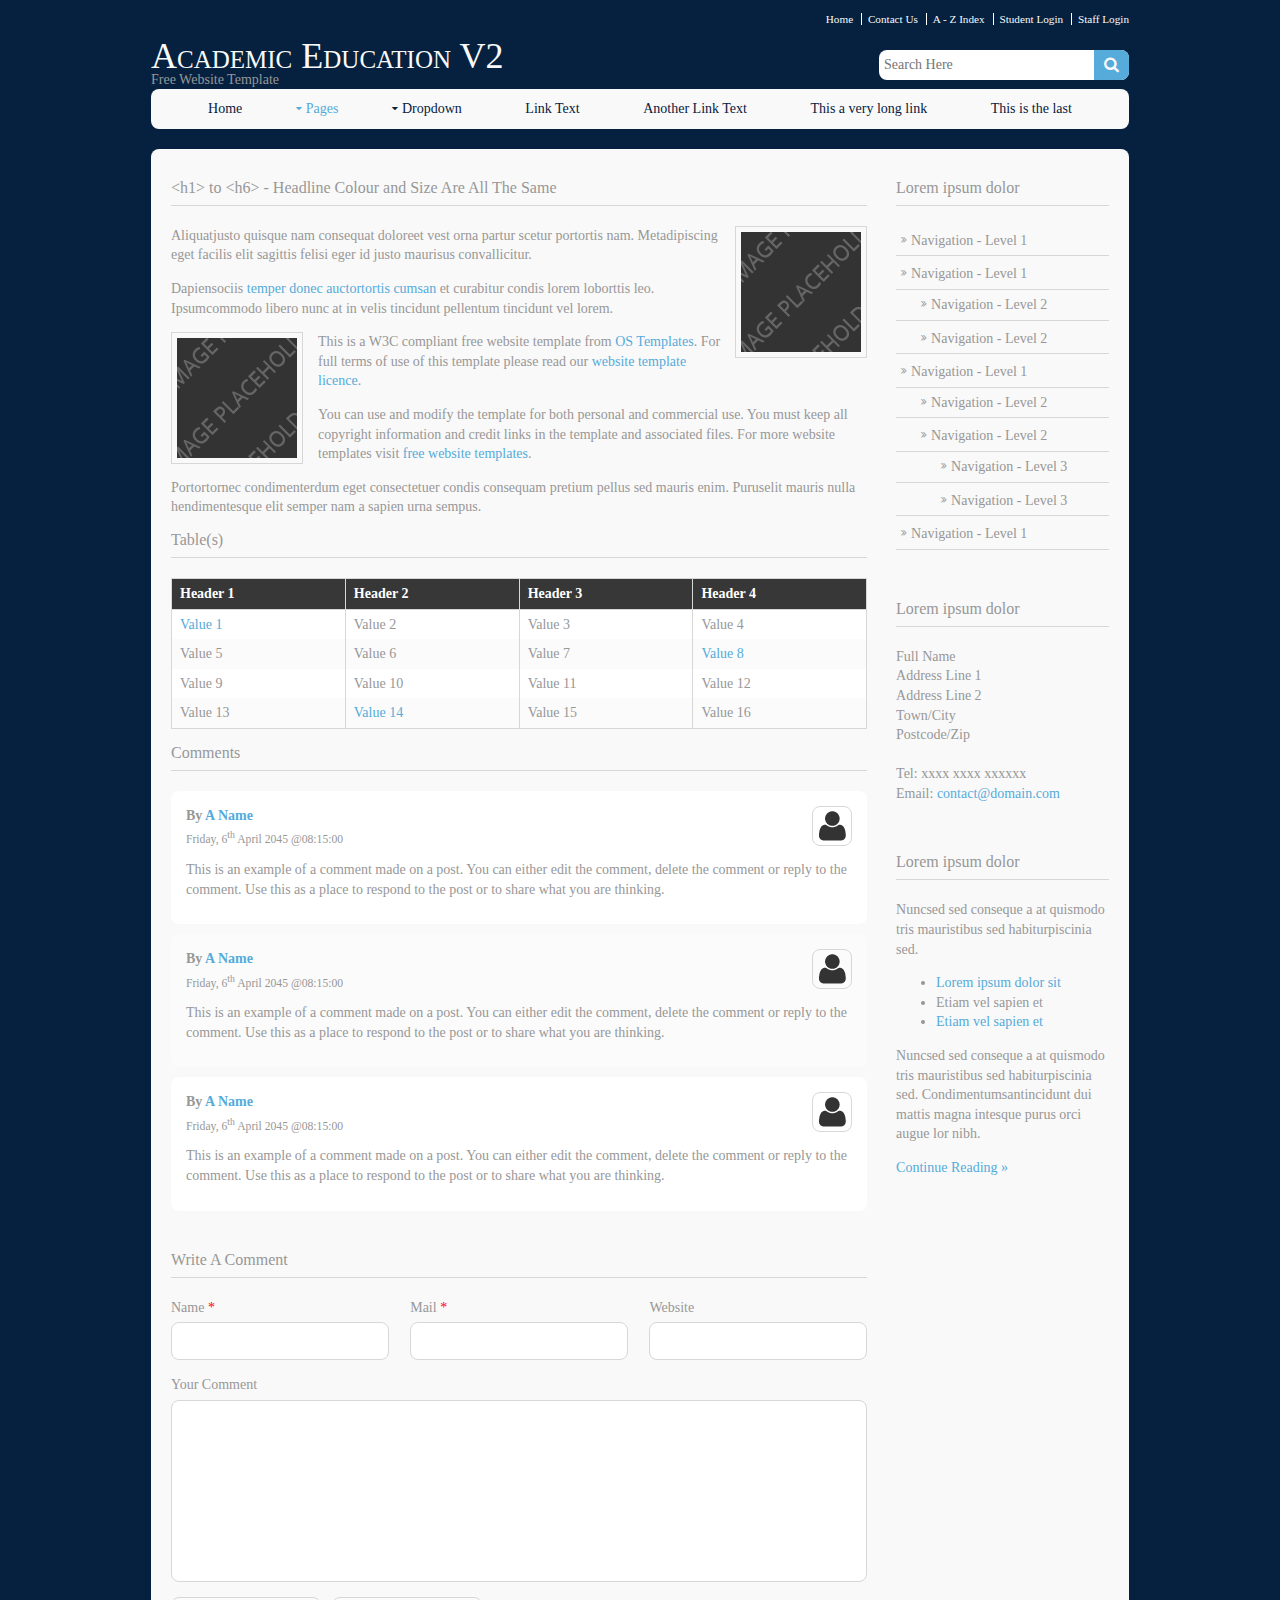
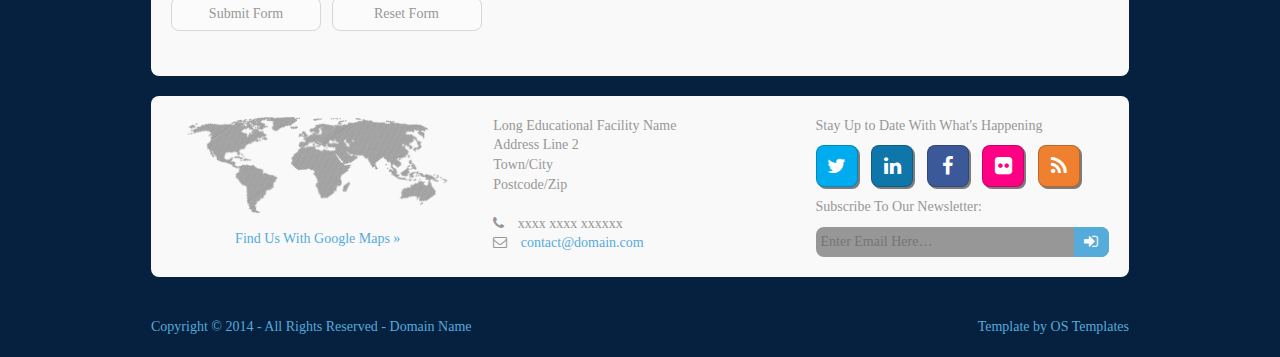
<file: pages/sidebar-right-2.html>
<!DOCTYPE html>
<!--
Template Name: Academic Education V2
Author: <a href="http://www.os-templates.com/">OS Templates</a>
Author URI: http://www.os-templates.com/
Licence: Free to use under our free template licence terms
Licence URI: http://www.os-templates.com/template-terms
-->
<html>
<head>
<title>Academic Education V2 | Pages | Sidebar Right 2</title>
<meta charset="utf-8">
<meta name="viewport" content="width=device-width, initial-scale=1.0, maximum-scale=1.0, user-scalable=no">
<link href="../layout/styles/layout.css" rel="stylesheet" type="text/css" media="all">
</head>
<body id="top">
<!-- ################################################################################################ --> 
<!-- ################################################################################################ --> 
<!-- ################################################################################################ -->
<div class="wrapper row0">
  <div id="topbar" class="clear"> 
    <!-- ################################################################################################ -->
    <nav>
      <ul>
        <li><a href="#">Home</a></li>
        <li><a href="#">Contact Us</a></li>
        <li><a href="#">A - Z Index</a></li>
        <li><a href="#">Student Login</a></li>
        <li><a href="#">Staff Login</a></li>
      </ul>
    </nav>
    <!-- ################################################################################################ --> 
  </div>
</div>
<!-- ################################################################################################ --> 
<!-- ################################################################################################ --> 
<!-- ################################################################################################ -->
<div class="wrapper row1">
  <header id="header" class="clear"> 
    <!-- ################################################################################################ -->
    <div id="logo" class="fl_left">
      <h1><a href="../index.html">Academic Education V2</a></h1>
      <p>Free Website Template</p>
    </div>
    <div class="fl_right">
      <form class="clear" method="post" action="#">
        <fieldset>
          <legend>Search:</legend>
          <input type="text" value="" placeholder="Search Here">
          <button class="fa fa-search" type="submit" title="Search"><em>Search</em></button>
        </fieldset>
      </form>
    </div>
    <!-- ################################################################################################ --> 
  </header>
</div>
<!-- ################################################################################################ --> 
<!-- ################################################################################################ --> 
<!-- ################################################################################################ -->
<div class="wrapper row2">
  <div class="rounded">
    <nav id="mainav" class="clear"> 
      <!-- ################################################################################################ -->
      <ul class="clear">
        <li><a href="../index.html">Home</a></li>
        <li class="active"><a class="drop" href="#">Pages</a>
          <ul>
            <li><a href="gallery.html">Gallery</a></li>
            <li><a href="portfolio.html">Portfolio</a></li>
            <li><a href="full-width.html">Full Width</a></li>
            <li><a href="sidebar-left.html">Sidebar Left</a></li>
            <li><a href="sidebar-left-2.html">Sidebar Left 2</a></li>
            <li><a href="sidebar-right.html">Sidebar Right</a></li>
            <li class="active"><a href="sidebar-right-2.html">Sidebar Right 2</a></li>
            <li><a href="basic-grid.html">Basic Grid</a></li>
          </ul>
        </li>
        <li><a class="drop" href="#">Dropdown</a>
          <ul>
            <li><a href="#">Level 2</a></li>
            <li><a class="drop" href="#">Level 2 + Drop</a>
              <ul>
                <li><a href="#">Level 3</a></li>
                <li><a href="#">Level 3</a></li>
              </ul>
            </li>
          </ul>
        </li>
        <li><a href="#">Link Text</a></li>
        <li><a href="#">Another Link Text</a></li>
        <li><a href="#">This a very long link</a></li>
        <li><a href="#">This is the last</a></li>
      </ul>
      <!-- ################################################################################################ --> 
    </nav>
  </div>
</div>
<!-- ################################################################################################ --> 
<!-- ################################################################################################ --> 
<!-- ################################################################################################ -->
<div class="wrapper row3">
  <div class="rounded">
    <main class="container clear"> 
      <!-- main body --> 
      <!-- ################################################################################################ -->
      <div id="content" class="three_quarter first"> 
        <!-- ################################################################################################ -->
        <h1>&lt;h1&gt; to &lt;h6&gt; - Headline Colour and Size Are All The Same</h1>
        <img class="imgr borderedbox" src="../images/demo/120x120.gif" alt="">
        <p>Aliquatjusto quisque nam consequat doloreet vest orna partur scetur portortis nam. Metadipiscing eget facilis elit sagittis felisi eger id justo maurisus convallicitur.</p>
        <p>Dapiensociis <a href="#">temper donec auctortortis cumsan</a> et curabitur condis lorem loborttis leo. Ipsumcommodo libero nunc at in velis tincidunt pellentum tincidunt vel lorem.</p>
        <img class="imgl borderedbox" src="../images/demo/120x120.gif" alt="">
        <p>This is a W3C compliant free website template from <a href="http://www.os-templates.com/" title="Free Website Templates">OS Templates</a>. For full terms of use of this template please read our <a href="http://www.os-templates.com/template-terms">website template licence</a>.</p>
        <p>You can use and modify the template for both personal and commercial use. You must keep all copyright information and credit links in the template and associated files. For more website templates visit <a href="http://www.os-templates.com/">free website templates</a>.</p>
        <p>Portortornec condimenterdum eget consectetuer condis consequam pretium pellus sed mauris enim. Puruselit mauris nulla hendimentesque elit semper nam a sapien urna sempus.</p>
        <h1>Table(s)</h1>
        <div class="scrollable">
          <table>
            <thead>
              <tr>
                <th>Header 1</th>
                <th>Header 2</th>
                <th>Header 3</th>
                <th>Header 4</th>
              </tr>
            </thead>
            <tbody>
              <tr>
                <td><a href="#">Value 1</a></td>
                <td>Value 2</td>
                <td>Value 3</td>
                <td>Value 4</td>
              </tr>
              <tr>
                <td>Value 5</td>
                <td>Value 6</td>
                <td>Value 7</td>
                <td><a href="#">Value 8</a></td>
              </tr>
              <tr>
                <td>Value 9</td>
                <td>Value 10</td>
                <td>Value 11</td>
                <td>Value 12</td>
              </tr>
              <tr>
                <td>Value 13</td>
                <td><a href="#">Value 14</a></td>
                <td>Value 15</td>
                <td>Value 16</td>
              </tr>
            </tbody>
          </table>
        </div>
        <div id="comments">
          <h2>Comments</h2>
          <ul>
            <li>
              <article>
                <header>
                  <figure class="avatar"><img src="../images/demo/avatar.png" alt=""></figure>
                  <address>
                  By <a href="#">A Name</a>
                  </address>
                  <time datetime="2045-04-06T08:15+00:00">Friday, 6<sup>th</sup> April 2045 @08:15:00</time>
                </header>
                <div class="comcont">
                  <p>This is an example of a comment made on a post. You can either edit the comment, delete the comment or reply to the comment. Use this as a place to respond to the post or to share what you are thinking.</p>
                </div>
              </article>
            </li>
            <li>
              <article>
                <header>
                  <figure class="avatar"><img src="../images/demo/avatar.png" alt=""></figure>
                  <address>
                  By <a href="#">A Name</a>
                  </address>
                  <time datetime="2045-04-06T08:15+00:00">Friday, 6<sup>th</sup> April 2045 @08:15:00</time>
                </header>
                <div class="comcont">
                  <p>This is an example of a comment made on a post. You can either edit the comment, delete the comment or reply to the comment. Use this as a place to respond to the post or to share what you are thinking.</p>
                </div>
              </article>
            </li>
            <li>
              <article>
                <header>
                  <figure class="avatar"><img src="../images/demo/avatar.png" alt=""></figure>
                  <address>
                  By <a href="#">A Name</a>
                  </address>
                  <time datetime="2045-04-06T08:15+00:00">Friday, 6<sup>th</sup> April 2045 @08:15:00</time>
                </header>
                <div class="comcont">
                  <p>This is an example of a comment made on a post. You can either edit the comment, delete the comment or reply to the comment. Use this as a place to respond to the post or to share what you are thinking.</p>
                </div>
              </article>
            </li>
          </ul>
          <h2>Write A Comment</h2>
          <form action="#" method="post">
            <div class="one_third first">
              <label for="name">Name <span>*</span></label>
              <input type="text" name="name" id="name" value="" size="22">
            </div>
            <div class="one_third">
              <label for="email">Mail <span>*</span></label>
              <input type="text" name="email" id="email" value="" size="22">
            </div>
            <div class="one_third">
              <label for="url">Website</label>
              <input type="text" name="url" id="url" value="" size="22">
            </div>
            <div class="block clear">
              <label for="comment">Your Comment</label>
              <textarea name="comment" id="comment" cols="25" rows="10"></textarea>
            </div>
            <div>
              <input name="submit" type="submit" value="Submit Form">
              &nbsp;
              <input name="reset" type="reset" value="Reset Form">
            </div>
          </form>
        </div>
        <!-- ################################################################################################ --> 
      </div>
      <!-- ################################################################################################ --> 
      <!-- ################################################################################################ -->
      <div class="sidebar one_quarter"> 
        <!-- ################################################################################################ -->
        <h6>Lorem ipsum dolor</h6>
        <nav class="sdb_holder">
          <ul>
            <li><a href="#">Navigation - Level 1</a></li>
            <li><a href="#">Navigation - Level 1</a>
              <ul>
                <li><a href="#">Navigation - Level 2</a></li>
                <li><a href="#">Navigation - Level 2</a></li>
              </ul>
            </li>
            <li><a href="#">Navigation - Level 1</a>
              <ul>
                <li><a href="#">Navigation - Level 2</a></li>
                <li><a href="#">Navigation - Level 2</a>
                  <ul>
                    <li><a href="#">Navigation - Level 3</a></li>
                    <li><a href="#">Navigation - Level 3</a></li>
                  </ul>
                </li>
              </ul>
            </li>
            <li><a href="#">Navigation - Level 1</a></li>
          </ul>
        </nav>
        <div class="sdb_holder">
          <h6>Lorem ipsum dolor</h6>
          <address>
          Full Name<br>
          Address Line 1<br>
          Address Line 2<br>
          Town/City<br>
          Postcode/Zip<br>
          <br>
          Tel: xxxx xxxx xxxxxx<br>
          Email: <a href="#">contact@domain.com</a>
          </address>
        </div>
        <div class="sdb_holder">
          <article>
            <h6>Lorem ipsum dolor</h6>
            <p>Nuncsed sed conseque a at quismodo tris mauristibus sed habiturpiscinia sed.</p>
            <ul>
              <li><a href="#">Lorem ipsum dolor sit</a></li>
              <li>Etiam vel sapien et</li>
              <li><a href="#">Etiam vel sapien et</a></li>
            </ul>
            <p>Nuncsed sed conseque a at quismodo tris mauristibus sed habiturpiscinia sed. Condimentumsantincidunt dui mattis magna intesque purus orci augue lor nibh.</p>
            <p class="more"><a href="#">Continue Reading &raquo;</a></p>
          </article>
        </div>
        <!-- ################################################################################################ --> 
      </div>
      <!-- ################################################################################################ --> 
      <!-- / main body -->
      <div class="clear"></div>
    </main>
  </div>
</div>
<!-- ################################################################################################ --> 
<!-- ################################################################################################ --> 
<!-- ################################################################################################ -->
<div class="wrapper row4">
  <div class="rounded">
    <footer id="footer" class="clear"> 
      <!-- ################################################################################################ -->
      <div class="one_third first">
        <figure class="center"><img class="btmspace-15" src="../images/demo/worldmap.png" alt="">
          <figcaption><a href="#">Find Us With Google Maps &raquo;</a></figcaption>
        </figure>
      </div>
      <div class="one_third">
        <address>
        Long Educational Facility Name<br>
        Address Line 2<br>
        Town/City<br>
        Postcode/Zip<br>
        <br>
        <i class="fa fa-phone pright-10"></i> xxxx xxxx xxxxxx<br>
        <i class="fa fa-envelope-o pright-10"></i> <a href="#">contact@domain.com</a>
        </address>
      </div>
      <div class="one_third">
        <p class="nospace btmspace-10">Stay Up to Date With What's Happening</p>
        <ul class="faico clear">
          <li><a class="faicon-twitter" href="#"><i class="fa fa-twitter"></i></a></li>
          <li><a class="faicon-linkedin" href="#"><i class="fa fa-linkedin"></i></a></li>
          <li><a class="faicon-facebook" href="#"><i class="fa fa-facebook"></i></a></li>
          <li><a class="faicon-flickr" href="#"><i class="fa fa-flickr"></i></a></li>
          <li><a class="faicon-rss" href="#"><i class="fa fa-rss"></i></a></li>
        </ul>
        <form class="clear" method="post" action="#">
          <fieldset>
            <legend>Subscribe To Our Newsletter:</legend>
            <input type="text" value="" placeholder="Enter Email Here&hellip;">
            <button class="fa fa-sign-in" type="submit" title="Sign Up"><em>Sign Up</em></button>
          </fieldset>
        </form>
      </div>
      <!-- ################################################################################################ --> 
    </footer>
  </div>
</div>
<!-- ################################################################################################ --> 
<!-- ################################################################################################ --> 
<!-- ################################################################################################ -->
<div class="wrapper row5">
  <div id="copyright" class="clear"> 
    <!-- ################################################################################################ -->
    <p class="fl_left">Copyright &copy; 2014 - All Rights Reserved - <a href="#">Domain Name</a></p>
    <p class="fl_right">Template by <a target="_blank" href="http://www.os-templates.com/" title="Free Website Templates">OS Templates</a></p>
    <!-- ################################################################################################ --> 
  </div>
</div>
<!-- JAVASCRIPTS --> 
<script src="../layout/scripts/jquery.min.js"></script> 
<script src="../layout/scripts/jquery.fitvids.min.js"></script> 
<script src="../layout/scripts/jquery.mobilemenu.js"></script>
</body>
</html>
</file>
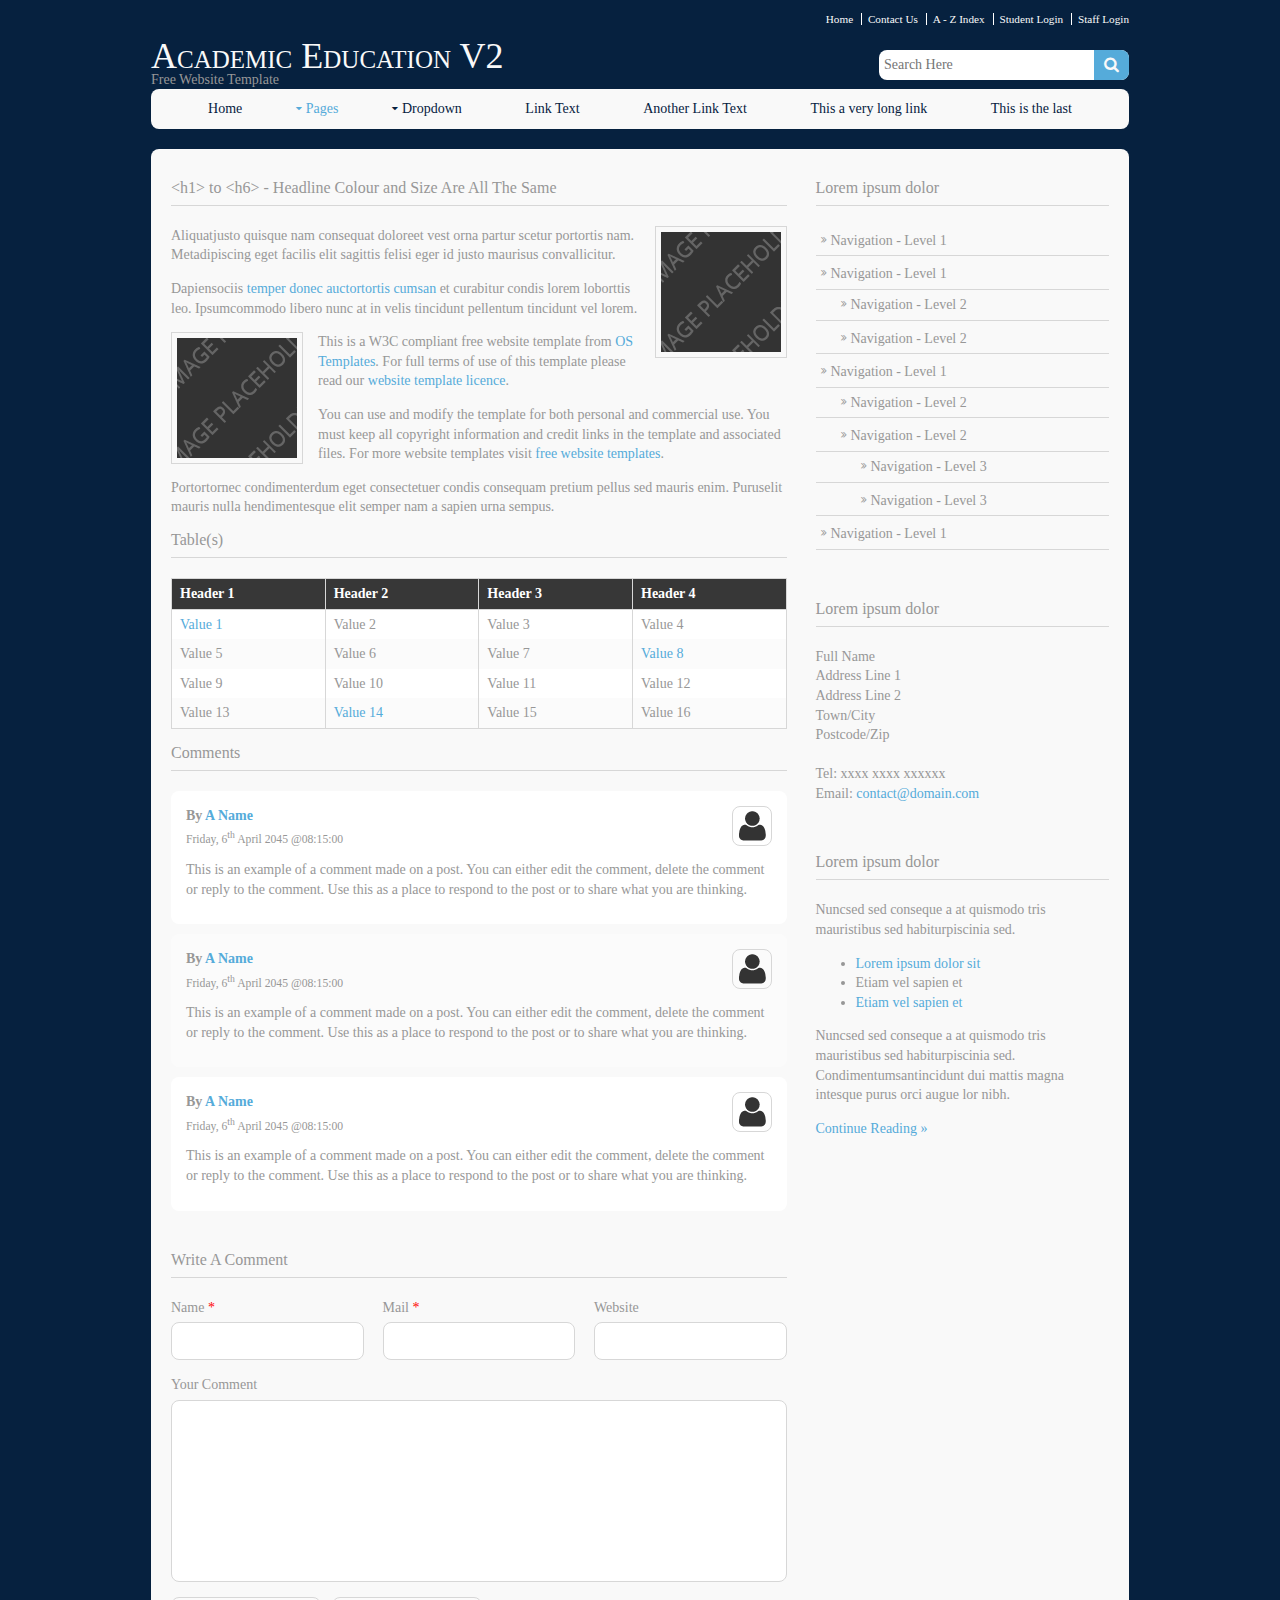
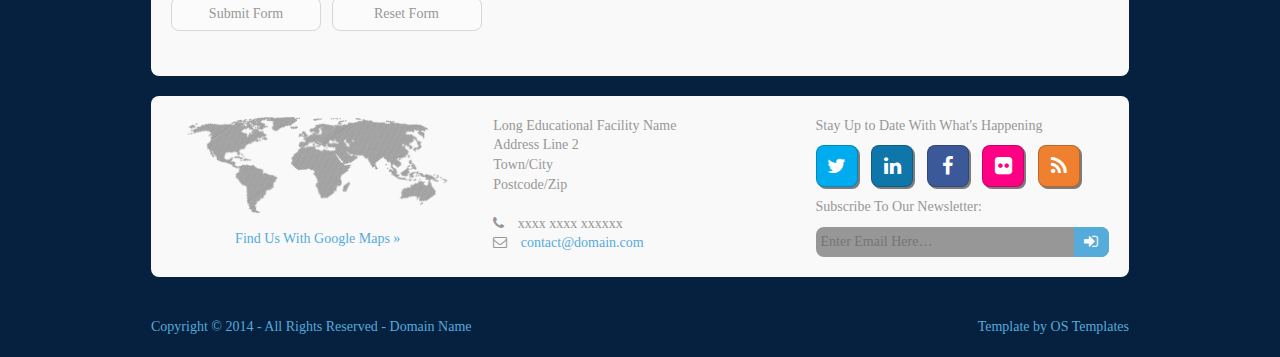
<file: pages/sidebar-right.html>
<!DOCTYPE html>
<!--
Template Name: Academic Education V2
Author: <a href="http://www.os-templates.com/">OS Templates</a>
Author URI: http://www.os-templates.com/
Licence: Free to use under our free template licence terms
Licence URI: http://www.os-templates.com/template-terms
-->
<html>
<head>
<title>Academic Education V2 | Pages | Sidebar Right</title>
<meta charset="utf-8">
<meta name="viewport" content="width=device-width, initial-scale=1.0, maximum-scale=1.0, user-scalable=no">
<link href="../layout/styles/layout.css" rel="stylesheet" type="text/css" media="all">
</head>
<body id="top">
<!-- ################################################################################################ --> 
<!-- ################################################################################################ --> 
<!-- ################################################################################################ -->
<div class="wrapper row0">
  <div id="topbar" class="clear"> 
    <!-- ################################################################################################ -->
    <nav>
      <ul>
        <li><a href="#">Home</a></li>
        <li><a href="#">Contact Us</a></li>
        <li><a href="#">A - Z Index</a></li>
        <li><a href="#">Student Login</a></li>
        <li><a href="#">Staff Login</a></li>
      </ul>
    </nav>
    <!-- ################################################################################################ --> 
  </div>
</div>
<!-- ################################################################################################ --> 
<!-- ################################################################################################ --> 
<!-- ################################################################################################ -->
<div class="wrapper row1">
  <header id="header" class="clear"> 
    <!-- ################################################################################################ -->
    <div id="logo" class="fl_left">
      <h1><a href="../index.html">Academic Education V2</a></h1>
      <p>Free Website Template</p>
    </div>
    <div class="fl_right">
      <form class="clear" method="post" action="#">
        <fieldset>
          <legend>Search:</legend>
          <input type="text" value="" placeholder="Search Here">
          <button class="fa fa-search" type="submit" title="Search"><em>Search</em></button>
        </fieldset>
      </form>
    </div>
    <!-- ################################################################################################ --> 
  </header>
</div>
<!-- ################################################################################################ --> 
<!-- ################################################################################################ --> 
<!-- ################################################################################################ -->
<div class="wrapper row2">
  <div class="rounded">
    <nav id="mainav" class="clear"> 
      <!-- ################################################################################################ -->
      <ul class="clear">
        <li><a href="../index.html">Home</a></li>
        <li class="active"><a class="drop" href="#">Pages</a>
          <ul>
            <li><a href="gallery.html">Gallery</a></li>
            <li><a href="portfolio.html">Portfolio</a></li>
            <li><a href="full-width.html">Full Width</a></li>
            <li><a href="sidebar-left.html">Sidebar Left</a></li>
            <li><a href="sidebar-left-2.html">Sidebar Left 2</a></li>
            <li class="active"><a href="sidebar-right.html">Sidebar Right</a></li>
            <li><a href="sidebar-right-2.html">Sidebar Right 2</a></li>
            <li><a href="basic-grid.html">Basic Grid</a></li>
          </ul>
        </li>
        <li><a class="drop" href="#">Dropdown</a>
          <ul>
            <li><a href="#">Level 2</a></li>
            <li><a class="drop" href="#">Level 2 + Drop</a>
              <ul>
                <li><a href="#">Level 3</a></li>
                <li><a href="#">Level 3</a></li>
              </ul>
            </li>
          </ul>
        </li>
        <li><a href="#">Link Text</a></li>
        <li><a href="#">Another Link Text</a></li>
        <li><a href="#">This a very long link</a></li>
        <li><a href="#">This is the last</a></li>
      </ul>
      <!-- ################################################################################################ --> 
    </nav>
  </div>
</div>
<!-- ################################################################################################ --> 
<!-- ################################################################################################ --> 
<!-- ################################################################################################ -->
<div class="wrapper row3">
  <div class="rounded">
    <main class="container clear"> 
      <!-- main body --> 
      <!-- ################################################################################################ -->
      <div id="content" class="two_third first"> 
        <!-- ################################################################################################ -->
        <h1>&lt;h1&gt; to &lt;h6&gt; - Headline Colour and Size Are All The Same</h1>
        <img class="imgr borderedbox" src="../images/demo/120x120.gif" alt="">
        <p>Aliquatjusto quisque nam consequat doloreet vest orna partur scetur portortis nam. Metadipiscing eget facilis elit sagittis felisi eger id justo maurisus convallicitur.</p>
        <p>Dapiensociis <a href="#">temper donec auctortortis cumsan</a> et curabitur condis lorem loborttis leo. Ipsumcommodo libero nunc at in velis tincidunt pellentum tincidunt vel lorem.</p>
        <img class="imgl borderedbox" src="../images/demo/120x120.gif" alt="">
        <p>This is a W3C compliant free website template from <a href="http://www.os-templates.com/" title="Free Website Templates">OS Templates</a>. For full terms of use of this template please read our <a href="http://www.os-templates.com/template-terms">website template licence</a>.</p>
        <p>You can use and modify the template for both personal and commercial use. You must keep all copyright information and credit links in the template and associated files. For more website templates visit <a href="http://www.os-templates.com/">free website templates</a>.</p>
        <p>Portortornec condimenterdum eget consectetuer condis consequam pretium pellus sed mauris enim. Puruselit mauris nulla hendimentesque elit semper nam a sapien urna sempus.</p>
        <h1>Table(s)</h1>
        <div class="scrollable">
          <table>
            <thead>
              <tr>
                <th>Header 1</th>
                <th>Header 2</th>
                <th>Header 3</th>
                <th>Header 4</th>
              </tr>
            </thead>
            <tbody>
              <tr>
                <td><a href="#">Value 1</a></td>
                <td>Value 2</td>
                <td>Value 3</td>
                <td>Value 4</td>
              </tr>
              <tr>
                <td>Value 5</td>
                <td>Value 6</td>
                <td>Value 7</td>
                <td><a href="#">Value 8</a></td>
              </tr>
              <tr>
                <td>Value 9</td>
                <td>Value 10</td>
                <td>Value 11</td>
                <td>Value 12</td>
              </tr>
              <tr>
                <td>Value 13</td>
                <td><a href="#">Value 14</a></td>
                <td>Value 15</td>
                <td>Value 16</td>
              </tr>
            </tbody>
          </table>
        </div>
        <div id="comments">
          <h2>Comments</h2>
          <ul>
            <li>
              <article>
                <header>
                  <figure class="avatar"><img src="../images/demo/avatar.png" alt=""></figure>
                  <address>
                  By <a href="#">A Name</a>
                  </address>
                  <time datetime="2045-04-06T08:15+00:00">Friday, 6<sup>th</sup> April 2045 @08:15:00</time>
                </header>
                <div class="comcont">
                  <p>This is an example of a comment made on a post. You can either edit the comment, delete the comment or reply to the comment. Use this as a place to respond to the post or to share what you are thinking.</p>
                </div>
              </article>
            </li>
            <li>
              <article>
                <header>
                  <figure class="avatar"><img src="../images/demo/avatar.png" alt=""></figure>
                  <address>
                  By <a href="#">A Name</a>
                  </address>
                  <time datetime="2045-04-06T08:15+00:00">Friday, 6<sup>th</sup> April 2045 @08:15:00</time>
                </header>
                <div class="comcont">
                  <p>This is an example of a comment made on a post. You can either edit the comment, delete the comment or reply to the comment. Use this as a place to respond to the post or to share what you are thinking.</p>
                </div>
              </article>
            </li>
            <li>
              <article>
                <header>
                  <figure class="avatar"><img src="../images/demo/avatar.png" alt=""></figure>
                  <address>
                  By <a href="#">A Name</a>
                  </address>
                  <time datetime="2045-04-06T08:15+00:00">Friday, 6<sup>th</sup> April 2045 @08:15:00</time>
                </header>
                <div class="comcont">
                  <p>This is an example of a comment made on a post. You can either edit the comment, delete the comment or reply to the comment. Use this as a place to respond to the post or to share what you are thinking.</p>
                </div>
              </article>
            </li>
          </ul>
          <h2>Write A Comment</h2>
          <form action="#" method="post">
            <div class="one_third first">
              <label for="name">Name <span>*</span></label>
              <input type="text" name="name" id="name" value="" size="22">
            </div>
            <div class="one_third">
              <label for="email">Mail <span>*</span></label>
              <input type="text" name="email" id="email" value="" size="22">
            </div>
            <div class="one_third">
              <label for="url">Website</label>
              <input type="text" name="url" id="url" value="" size="22">
            </div>
            <div class="block clear">
              <label for="comment">Your Comment</label>
              <textarea name="comment" id="comment" cols="25" rows="10"></textarea>
            </div>
            <div>
              <input name="submit" type="submit" value="Submit Form">
              &nbsp;
              <input name="reset" type="reset" value="Reset Form">
            </div>
          </form>
        </div>
        <!-- ################################################################################################ --> 
      </div>
      <!-- ################################################################################################ --> 
      <!-- ################################################################################################ -->
      <div class="sidebar one_third"> 
        <!-- ################################################################################################ -->
        <h6>Lorem ipsum dolor</h6>
        <nav class="sdb_holder">
          <ul>
            <li><a href="#">Navigation - Level 1</a></li>
            <li><a href="#">Navigation - Level 1</a>
              <ul>
                <li><a href="#">Navigation - Level 2</a></li>
                <li><a href="#">Navigation - Level 2</a></li>
              </ul>
            </li>
            <li><a href="#">Navigation - Level 1</a>
              <ul>
                <li><a href="#">Navigation - Level 2</a></li>
                <li><a href="#">Navigation - Level 2</a>
                  <ul>
                    <li><a href="#">Navigation - Level 3</a></li>
                    <li><a href="#">Navigation - Level 3</a></li>
                  </ul>
                </li>
              </ul>
            </li>
            <li><a href="#">Navigation - Level 1</a></li>
          </ul>
        </nav>
        <div class="sdb_holder">
          <h6>Lorem ipsum dolor</h6>
          <address>
          Full Name<br>
          Address Line 1<br>
          Address Line 2<br>
          Town/City<br>
          Postcode/Zip<br>
          <br>
          Tel: xxxx xxxx xxxxxx<br>
          Email: <a href="#">contact@domain.com</a>
          </address>
        </div>
        <div class="sdb_holder">
          <article>
            <h6>Lorem ipsum dolor</h6>
            <p>Nuncsed sed conseque a at quismodo tris mauristibus sed habiturpiscinia sed.</p>
            <ul>
              <li><a href="#">Lorem ipsum dolor sit</a></li>
              <li>Etiam vel sapien et</li>
              <li><a href="#">Etiam vel sapien et</a></li>
            </ul>
            <p>Nuncsed sed conseque a at quismodo tris mauristibus sed habiturpiscinia sed. Condimentumsantincidunt dui mattis magna intesque purus orci augue lor nibh.</p>
            <p class="more"><a href="#">Continue Reading &raquo;</a></p>
          </article>
        </div>
        <!-- ################################################################################################ --> 
      </div>
      <!-- ################################################################################################ --> 
      <!-- / main body -->
      <div class="clear"></div>
    </main>
  </div>
</div>
<!-- ################################################################################################ --> 
<!-- ################################################################################################ --> 
<!-- ################################################################################################ -->
<div class="wrapper row4">
  <div class="rounded">
    <footer id="footer" class="clear"> 
      <!-- ################################################################################################ -->
      <div class="one_third first">
        <figure class="center"><img class="btmspace-15" src="../images/demo/worldmap.png" alt="">
          <figcaption><a href="#">Find Us With Google Maps &raquo;</a></figcaption>
        </figure>
      </div>
      <div class="one_third">
        <address>
        Long Educational Facility Name<br>
        Address Line 2<br>
        Town/City<br>
        Postcode/Zip<br>
        <br>
        <i class="fa fa-phone pright-10"></i> xxxx xxxx xxxxxx<br>
        <i class="fa fa-envelope-o pright-10"></i> <a href="#">contact@domain.com</a>
        </address>
      </div>
      <div class="one_third">
        <p class="nospace btmspace-10">Stay Up to Date With What's Happening</p>
        <ul class="faico clear">
          <li><a class="faicon-twitter" href="#"><i class="fa fa-twitter"></i></a></li>
          <li><a class="faicon-linkedin" href="#"><i class="fa fa-linkedin"></i></a></li>
          <li><a class="faicon-facebook" href="#"><i class="fa fa-facebook"></i></a></li>
          <li><a class="faicon-flickr" href="#"><i class="fa fa-flickr"></i></a></li>
          <li><a class="faicon-rss" href="#"><i class="fa fa-rss"></i></a></li>
        </ul>
        <form class="clear" method="post" action="#">
          <fieldset>
            <legend>Subscribe To Our Newsletter:</legend>
            <input type="text" value="" placeholder="Enter Email Here&hellip;">
            <button class="fa fa-sign-in" type="submit" title="Sign Up"><em>Sign Up</em></button>
          </fieldset>
        </form>
      </div>
      <!-- ################################################################################################ --> 
    </footer>
  </div>
</div>
<!-- ################################################################################################ --> 
<!-- ################################################################################################ --> 
<!-- ################################################################################################ -->
<div class="wrapper row5">
  <div id="copyright" class="clear"> 
    <!-- ################################################################################################ -->
    <p class="fl_left">Copyright &copy; 2014 - All Rights Reserved - <a href="#">Domain Name</a></p>
    <p class="fl_right">Template by <a target="_blank" href="http://www.os-templates.com/" title="Free Website Templates">OS Templates</a></p>
    <!-- ################################################################################################ --> 
  </div>
</div>
<!-- JAVASCRIPTS --> 
<script src="../layout/scripts/jquery.min.js"></script> 
<script src="../layout/scripts/jquery.fitvids.min.js"></script> 
<script src="../layout/scripts/jquery.mobilemenu.js"></script>
</body>
</html>
</file>
<file: layout/styles/layout.css>
@charset "utf-8";
/*
Template Name: Academic Education V2
Author: <a href="http://www.os-templates.com/">OS Templates</a>
Author URI: http://www.os-templates.com/
Licence: Free to use under our free template licence terms
Licence URI: http://www.os-templates.com/template-terms
File: Layout CSS
*/

@import url("fontawesome-4.2.0.min.css");
@import url("../scripts/nivo-lightbox/nivo-lightbox.min.css");
@import url("framework.css");


/* Rows
--------------------------------------------------------------------------------------------------------------- */
.row0, .row0 a{}
.row1, .row1 a{}
.row2, .row2 a{}
.row3, .row3 a{}
.row4, .row4 a{}
.row5, .row5 a{}


/* Top Bar
--------------------------------------------------------------------------------------------------------------- */
#topbar{padding:10px 0 0 0; text-align:right; font-size:.8em;}

#topbar li{display:inline; margin-right:3px; padding-right:8px; border-right:1px solid;}
#topbar li:last-child{margin-right:0; padding-right:0; border:none;}


/* Header
--------------------------------------------------------------------------------------------------------------- */
#header{}

#header #logo{}
#header #logo h1{margin:0 0 8px 0; padding:0; font-size:36px; line-height:12px; font-variant:small-caps; font-style:normal;}
#header #logo p{margin:0; padding:0;}

#header form{display:block; position:relative; width:100%;}
#header input, #header button{display:block; height:30px; border:none;}
#header input{width:100%; min-width:250px; padding:5px 40px 5px 5px;}
#header button{position:absolute; top:0; right:0; width:35px; font-size:16px; cursor:pointer;}
#header button em{display:none;}
.mainlogo{height:120px; width:120px;}
/* Homepage Slider
--------------------------------------------------------------------------------------------------------------- */
#slider{position:relative; overflow:hidden;}
#slider .rounded{padding:9px;}
#slider a, #slider ul, #slider img{margin:0; padding:0; border:none; outline:none; list-style:none; text-decoration:none;}

#slide-wrapper, #slide-wrapper figure, #slide-wrapper img{display:block; overflow:hidden;}
#slide-wrapper figure, #slide-wrapper figure img{position:relative;}

#slide-wrapper figure figcaption{display:block; position:absolute; top:50px; right:25px; width:350px; height:200px; margin:0; padding:30px; box-sizing:border-box; overflow:hidden;}
#slide-wrapper figure figcaption p{margin:0; padding:0; line-height:1.6em;}

#slider #slide-tabs{display:block; overflow:hidden; font-size:12px;}
#slider #slide-tabs li{display:inline-block; float:left;}
#slider #slide-tabs li a{display:block; width:192px; min-height:60px; padding:10px; box-sizing:border-box; border:solid; border-width:0 0 1px 1px; font-weight:bold; text-align:center; text-transform:uppercase;}
#slider #slide-tabs li:last-child a{border-width:0 1px 1px 1px;}


/* Content Area
--------------------------------------------------------------------------------------------------------------- */
.container{padding:20px 10px;}

.container h1, .container h2, .container h3, .container h4, .container h5, .container h6, .container .heading{padding-bottom:8px; border-bottom:1px solid;}

/* Content */
.container #content{}

#twitter{display:block; padding:15px;}
#twitter div{padding:25px 0;}
#twitter div:first-child{border-right:2px solid;}

.listing li{margin:0 0 30px 0; padding:0 0 20px 0; border-bottom:1px solid;}
.listing li:last-child{margin-bottom:0;}

.mediacontainer, .mediacontainer iframe{display:block; margin:0; padding:0;}
.mediacontainer{width:100%; position:relative;}

.quickinfo{text-align:center; text-transform:uppercase; font-weight:bold; word-wrap:break-word;}
.quickinfo li{display:block; width:100%; min-height:80px; margin:0 0 20px 0; overflow:hidden;}
.quickinfo li:last-child{margin-bottom:0;}
.quickinfo li a{display:block; position:relative; width:100%; min-height:80px; padding:18px 0 0 80px; box-sizing:border-box;}
.quickinfo li a img{position:absolute; top:0; left:0; width:80px; height:80px;}

.circular-table tr td{font-size:18px;}
.circular-table tr th{text-align: center; font-size:23px;}
.circulars{color: #333; font-size:40px; text-align: center;}
.albums{color: #333; font-size:40px; text-align: center;}

.imgscntnr{
	/* background-color: red; */
	margin: 10px;
	float: left;
	height: 200px;
	justify-content: center;
	margin-left: 136px;
	width: 220px;
	padding: 20px;
	position: relative;
}
.imgscntnr img {
	display: flex;
	width: 100%;
	height: 200px;
	align-items: center;
	/* float: left; */
}

.imgscntnr span {
	font-size: 14px;
	font-weight: bold;
	margin-top: 40px;
	text-align: center;
	font-family:Arial, Helvetica, sans-serif;
}

/* Comments */
#comments ul{margin:0 0 40px 0; padding:0; list-style:none;}
#comments li{margin:0 0 10px 0; padding:15px;}
#comments .avatar{float:right; margin:0 0 10px 10px; padding:3px; border:1px solid;}
#comments address{font-weight:bold;}
#comments time{font-size:smaller;}
#comments .comcont{display:block; margin:0; padding:0;}
#comments .comcont p{margin:10px 5px 10px 0; padding:0;}

#comments form{display:block; width:100%;}
#comments input, #comments textarea{width:100%; padding:10px; border:1px solid;}
#comments textarea{overflow:auto;}
#comments div{margin-bottom:15px;}
#comments input[type="submit"], #comments input[type="reset"]{display:inline-block; width:auto; min-width:150px; margin:0; padding:8px 5px; cursor:pointer;}

/* Sidebar */
.container .sidebar{}

.sidebar .sdb_holder{margin-bottom:50px;}
.sidebar .sdb_holder:last-child{margin-bottom:0;}


/* Footer
--------------------------------------------------------------------------------------------------------------- */
#footer{padding:10px;}

#footer .faico{margin-bottom:10px;}
#footer .faico li{margin:0 10px 0 0;}
#footer .faico li:last-child{margin-right:0;}
#footer .faico a{border:1px solid;}

#footer form{display:block; position:relative; width:100%;}
#footer legend{display:block; width:100%; margin-bottom:10px;}
#footer input, #footer button{display:block; height:30px; border:none;}
#footer input{width:100%; min-width:250px; padding:5px 40px 5px 5px;}
#footer button{position:absolute; bottom:0; right:0; width:35px; font-size:16px; cursor:pointer;}
#footer button em{display:none;}


/* Copyright
--------------------------------------------------------------------------------------------------------------- */
#copyright{}
#copyright p{margin:0; padding:0;}


/* ------------------------------------------------------------------------------------------------------------ */
/* ------------------------------------------------------------------------------------------------------------ */
/* ------------------------------------------------------------------------------------------------------------ */
/* ------------------------------------------------------------------------------------------------------------ */
/* ------------------------------------------------------------------------------------------------------------ */


/* Navigation
--------------------------------------------------------------------------------------------------------------- */
nav ul, nav ol{margin:0; padding:0; list-style:none;}

#mainav .drop::after, #mainav li li .drop::after, #breadcrumb li a::after, .sidebar nav a::after{position:absolute; font-family:"FontAwesome"; font-size:10px; line-height:10px;}

/* Top Navigation */
#mainav{text-align:center;}
#mainav ul{}
#mainav ul ul{z-index:9999; position:absolute; width:160px;}
#mainav ul ul ul{left:160px; top:0;}
#mainav li{display:inline-block; position:relative; margin:0 30px 0 0; padding:0;}
#mainav li:last-child{margin-right:0;}
#mainav li li{width:100%; margin:0; text-align:left; text-transform:none;}
#mainav li a{display:block; padding:0;}
#mainav li li a{border:solid; border-width:0 0 1px 0;}
#mainav li li:last-child a{border-bottom:none;}
#mainav .drop{padding-left:15px;}
#mainav li li a, #mainav li li .drop{display:block; margin:0; padding:10px 15px;}
#mainav .drop::after, #mainav li li .drop::after{content:"\f0d7";}
#mainav .drop::after{top:5px; left:5px;}
#mainav li li .drop::after{top:15px; left:5px;}
#mainav ul ul{display:none;}
#mainav ul li:hover > ul{display:block;}

#mainav form{display:none; margin:0; padding:0;}
#mainav form select, #mainav form select option{display:block; cursor:pointer; outline:none;}
#mainav form select{width:100%; padding:5px; border:1px solid;}
#mainav form select option{margin:5px; padding:0; border:none;}

/* Breadcrumb */
#breadcrumb{}
#breadcrumb ul{margin:0; padding:0; list-style:none;}
#breadcrumb li{display:inline-block; margin:0 6px 0 0; padding:0;}
#breadcrumb li a{display:block; position:relative; margin:0; padding:0 12px 0 0; font-size:12px;}
#breadcrumb li a::after{top:5px; right:0; content:"\f101";}
#breadcrumb li:last-child a{margin:0; padding:0;}
#breadcrumb li:last-child a::after{display:none;}

/* Sidebar Navigation */
.sidebar nav{display:block; width:100%;}
.sidebar nav li{margin:0 0 3px 0; padding:0;}
.sidebar nav a{display:block; position:relative; margin:0; padding:5px 10px 5px 15px; text-decoration:none; border:solid; border-width:0 0 1px 0;}
.sidebar nav a::after{top:9px; left:5px; content:"\f101";}
.sidebar nav ul ul a{padding-left:35px;}
.sidebar nav ul ul a::after{left:25px;}
.sidebar nav ul ul ul a{padding-left:55px;}
.sidebar nav ul ul ul a::after{left:45px;}

/* Pagination */
.pagination{display:block; width:100%; text-align:center; clear:both;}
.pagination li{display:inline-block; margin:0 2px 0 0;}
.pagination li:last-child{margin-right:0;}
.pagination a, .pagination strong{display:block; padding:8px 11px; border:1px solid; font-weight:normal; background-clip:padding-box;}


/* Tables
--------------------------------------------------------------------------------------------------------------- */
table, th, td{border:1px solid; border-collapse:collapse; vertical-align:top; box-sizing:border-box;}
table, th{table-layout:auto;}
table{width:100%; margin-bottom:15px;}
th, td{padding:5px 8px;}
td{border-width:0 1px;}


/* Gallery
--------------------------------------------------------------------------------------------------------------- */
#gallery{display:block; width:100%; margin-bottom:50px;}
#gallery figure figcaption{display:block; width:100%; clear:both;}
#gallery li{margin-bottom:30px;}
#gallery li a{display:block;}


/* Portfolio
--------------------------------------------------------------------------------------------------------------- */
#portfolio{display:block; width:100%; margin-bottom:20px;}
#portfolio li, #portfolio img{margin-bottom:30px;}


/* Font Awesome Social Icons
--------------------------------------------------------------------------------------------------------------- */
.faico{margin:0; padding:0; list-style:none;}
.faico li{display:inline-block; margin:0 2px 0 0; padding:0; line-height:normal;}
.faico li:last-child{margin-right:0;}

.faico a{display:block; width:40px; height:40px; line-height:40px; font-size:20px; text-align:center;}

.faico a{color:#FFFFFF;}
.faico a:hover{color:#FFFFFF; background-color:#CCCCCC;}

.faicon-facebook{background-color:#3B5998;}
.faicon-flickr{background-color:#FF0084;}
.faicon-linkedin{background-color:#0E76A8;}
.faicon-rss{background-color:#EE802F;}
.faicon-twitter{background-color:#00ACEE;}


/* ------------------------------------------------------------------------------------------------------------ */
/* ------------------------------------------------------------------------------------------------------------ */
/* ------------------------------------------------------------------------------------------------------------ */
/* ------------------------------------------------------------------------------------------------------------ */
/* ------------------------------------------------------------------------------------------------------------ */


/* Rounded Corners
--------------------------------------------------------------------------------------------------------------- */
.rounded, input, button, textarea, #header input, #footer input, #slide-wrapper figcaption, .avatar, #comments li, .faico a, #twitter, 
.pagination a, .pagination strong{border-radius:8px;}

#header button, #footer button{border-radius:0 8px 8px 0;}

#mainav li li:last-child a{border-radius:0 0 8px 8px;}
#mainav li li:first-child a, #slide-wrapper figure img, #slide-wrapper figure .view:hover::before{border-radius:8px 8px 0 0;}

#slider #slide-tabs li:first-child a{border-radius:0 0 0 8px;}
#slider #slide-tabs li:last-child a{border-radius:0 0 8px 0;}


/* ------------------------------------------------------------------------------------------------------------ */
/* ------------------------------------------------------------------------------------------------------------ */
/* ------------------------------------------------------------------------------------------------------------ */
/* ------------------------------------------------------------------------------------------------------------ */
/* ------------------------------------------------------------------------------------------------------------ */


/* Colours
--------------------------------------------------------------------------------------------------------------- */
body{color:#F9F9F9; background-color:#06213F;}

a{color:#55ABDA;}

hr, .borderedbox{border-color:#D7D7D7;}

label span{color:#FF0000; background-color:inherit;}

.rounded{color:inherit; background-color:#F9F9F9; position:relative; top: -20px;}


/* Rows */
.row0, .row0 a{color:#F9F9F9; background-color:#06213F;}
.row1{color:#979797; background-color:#06213F;}
.row1 a{color:#F9F9F9; background-color:inherit;}
.row2, .row2 a{color:#06213F; background-color:inherit;}
.row3{color:#979797; background-color:inherit;}
.row4{color:#979797; background-color:inherit;}
.row5, .row5 a{color:#55ABDA; background-color:#06213F;}


/* Top Bar */
#topbar li{border-color:#FFFFFF;}


/* Header */
#header input{color:#979797; background-color:#FFFFFF;}
#header button{color:#F9F9F9; background-color:#55ABDA;}


/* Homepage Slider */
#slide-wrapper figure figcaption{color:#666666; background-color:rgba(255,255,255,.5);}
#slide-wrapper figure figcaption:hover{background-color:rgba(255,255,255,1);}
#slider #slide-tabs li a{color:#666666; background-color:#DEDACB; border-color:#666666;}
#slider #slide-tabs li a:hover, #slider #slide-tabs li.active a{color:#FFFFFF; background-color:#06213F;}


/* Content Area */
.container h1, .container h2, .container h3, .container h4, .container h5, .container h6, .container .heading{border-color:#D7D7D7;}

#twitter{color:#FFFFFF; background-color:#06213F;}
#twitter div:first-child{border-color:#FFFFFF;}

.listing li{border-color:#D7D7D7;}

.quickinfo li a{color:#666666; background-color:#DEDACB;}
.quickinfo li a:hover{color:#FFFFFF; background-color:#06213F;}


/* Footer */
#footer .faico a{box-shadow:2px 2px 0 0 rgba(0,0,0,.5); border-color:rgba(0,0,0,.2);}

#footer input{color:#FFFFFF; background-color:#979797;}
#footer button{color:#F9F9F9; background-color:#55ABDA;}


/* Navigation */
#mainav li a{color:inherit;}
#mainav .active a, #mainav a:hover, #mainav li:hover > a{color:#55ABDA; background-color:inherit;}
#mainav li li a, #mainav .active li a{color:#FFFFFF; background-color:rgba(0,0,0,.6); border-color:rgba(0,0,0,.6);}
#mainav li li:hover > a, #mainav .active .active > a{color:#FFFFFF; background-color:#55ABDA;}
#mainav form select{border-color:#D7D7D7;}
#mainav li a{padding:0px 15px 0px 15px;}


#breadcrumb a{color:#888888; background-color:inherit;}
#breadcrumb li:last-child a{color:#55ABDA;}

.container .sidebar nav a{color:inherit; border-color:#D7D7D7;}
.container .sidebar nav a:hover{color:#55ABDA;}

.pagination a, .pagination strong{border-color:#D7D7D7;}
.pagination .current strong{color:#FFFFFF; background-color:#06213F;}


/* Tables + Comments */
table, th, td, #comments .avatar, #comments input, #comments textarea{border-color:#D7D7D7;}
th{color:#FFFFFF; background-color:#373737;}
tr, #comments li, #comments input[type="submit"], #comments input[type="reset"]{color:inherit; background-color:#FBFBFB;}
tr:nth-child(odd), #comments li:nth-child(odd){color:inherit; background-color:#FFFFFF;}
table a, #comments a{background-color:inherit;}


/* ------------------------------------------------------------------------------------------------------------ */
/* ------------------------------------------------------------------------------------------------------------ */
/* ------------------------------------------------------------------------------------------------------------ */
/* ------------------------------------------------------------------------------------------------------------ */
/* ------------------------------------------------------------------------------------------------------------ */


/* Media Queries
--------------------------------------------------------------------------------------------------------------- */
@-ms-viewport{width:device-width;}


/* Smartphone + Tablet
---------------------------------------------------------------------------------------------------------------------------------------*/
@media screen and (min-width:180px) and (max-width:750px) {
	.imgl, .imgr{display:inline-block; float:none; margin:0 0 10px 0;}
	.fl_left, .fl_right{display:block; float:none;}
	.one_half, .one_third, .two_third, .one_quarter, .two_quarter, .three_quarter{display:block; float:none; width:auto; margin:0 0 30px 0; padding:0;}
}

@media screen and (min-width:180px) and (max-width:900px) {
	.wrapper{max-width:95%;}

	#topbar{text-align:center;}

	#header #logo{margin-bottom:15px; text-align:center;}
	#header #logo h1{margin:0; line-height:1em;}
	#header form{max-width:250px; margin:0 auto;}
	#header input{min-width:0;}

	#mainav ul{display:none;}
	#mainav form{display:block;}

	#slide-wrapper figure figcaption{display:none;}
	#slider .view{display:block; position:relative; width:100%; height:100%;}
	#slider .view:hover::before{display:block; position:absolute; top:0; left:0; width:100%; height:100%; content:""; background-color:rgba(0,0,0,.6); z-index:1;}
	#slider .view:hover::after{display:block; position:absolute; top:50%; left:50%; width:36px; height:36px; margin:-18px 0 0 -18px; text-align:center; font-family:"FontAwesome"; content:"\f05a"; font-size:36px; line-height:36px; z-index:2;}
	#slider #slide-tabs li{display:block; float:none;}
	#slider #slide-tabs li a{width:100%; min-height:0; border-width:0 1px 1px 1px;}
	#slider #slide-tabs li:first-child a{border-radius:0;}
	#slider #slide-tabs li:last-child a{border-radius:0 0 8px 8px;}

	#twitter div{margin:0; padding:0;}	
	#twitter div:first-child{padding:15px 0; border-right:none;}

	.quickinfo li{max-width:250px;}

	#footer div:last-child{margin-bottom:0;}
	#footer figure.center{text-align:left;}
	#footer .faico li{margin:0 10px 10px 0;}
	#footer input{min-width:0;}

	#copyright{text-align:center;}
	#copyright p:first-of-type{margin-bottom:10px;}

	#comments input[type="reset"]{margin-top:10px;}

	.pagination li{display:inline-block; margin:0 5px 5px 0;}
}

@media screen and (min-width:750px) and (max-width:900px) {
	.quickinfo{font-size:11px; line-height:1.2em;}
	.quickinfo li a{padding:20px 5px 0 85px;}
}


/* Max Wrapper Width
---------------------------------------------------------------------------------------------------------------------------------------*/
@media screen and (min-width:978px) {
	.wrapper{max-width:978px;}
}


/* Other
---------------------------------------------------------------------------------------------------------------------------------------*/
@media screen and (max-width:650px) {
	.scrollable{display:block; width:100%; margin:0 0 30px 0; padding:0 0 15px 0; overflow:auto; overflow-x:scroll;}
	.scrollable table{margin:0; padding:0; white-space:nowrap;}
}
</file>
